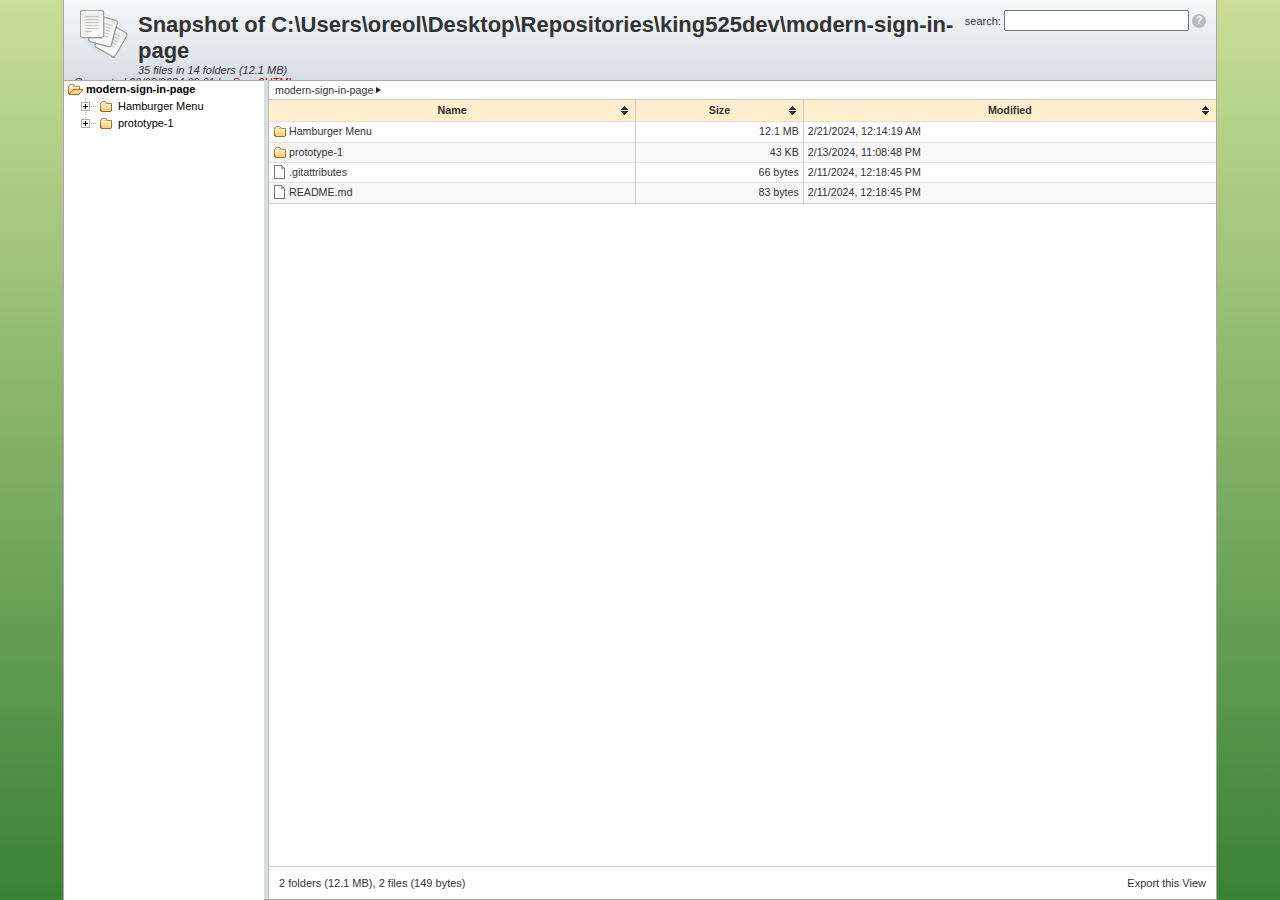
<file: index.html>
﻿<!DOCTYPE HTML>
<!-- saved from url=(0016)http://localhost -->
<!-- This file was generated by Snap2HTML 2.14 at 23/08/2024 02:01. See http://www.rlvision.com for more information -->
<html>
<head>

	<meta http-equiv="content-type" content="text/html; charset=utf-8">
	<meta http-equiv="X-UA-Compatible" content="IE=10,IE=9,IE=8">

	<title>modern-sign-in-page</title>
	
	<style type="text/css">

		html, body {
			height:100%;
			margin: 0;
			padding: 0;
		}

		html > body {
			font-size: 16px; 
			font-size: 68.75%;
		} /* Reset Base Font Size */

		body {
			font-family: Verdana, helvetica, arial, sans-serif;
			font-size: 68.75%;
			background: #0072AF;
			color: #333;

			background-image: rgb(201,222,150);
			background-image: -moz-linear-gradient(top, rgb(201,222,150) 0%, rgb(138,182,107) 44%, rgb(57,130,53) 100%);
			background-image: -webkit-gradient(linear, left top, left bottom, color-stop(0%,rgb(201,222,150)), color-stop(44%,rgb(138,182,107)), color-stop(100%,rgb(57,130,53)));
			background-image: -webkit-linear-gradient(top, rgb(201,222,150) 0%,rgb(138,182,107) 44%,rgb(57,130,53) 100%);
			background-image: -o-linear-gradient(top, rgb(201,222,150) 0%,rgb(138,182,107) 44%,rgb(57,130,53) 100%);
			background-image: -ms-linear-gradient(top, rgb(201,222,150) 0%,rgb(138,182,107) 44%,rgb(57,130,53) 100%);
			filter: progid:DXImageTransform.Microsoft.gradient( startColorstr='#c9de96', endColorstr='#398235',GradientType=0 );
			background-image: linear-gradient(top, rgb(201,222,150) 0%,rgb(138,182,107) 44%,rgb(57,130,53) 100%);
		}

		h1 {
			font-family: 'trebuchet ms', verdana, arial;
			padding: 10px;
			padding-top:12px;
			padding-bottom:0px;
			margin: 0;
		}

		a img {
			border: none;
		}


		.loading {
			background:#fff;
			border: 1px solid #aaa;
			margin-left: auto;
			margin-right: auto;
			width: 90%;
			height:90%;
			padding-top:30px;
			text-align:center;
			font-size:120%;
		}
		.loading_info {
			font-size:80%;
			font-style: italic;
		}

		/* --- Top header --- */

		.app_header {
			height:80px;
			max-width: 1440px;
			background-color:#eee;
			margin-left: auto;
			margin-right: auto;

			border-left: 1px solid #aaa;
			border-right: 1px solid #aaa;

			background-image: rgb(246,248,249);
			background-image: -moz-linear-gradient(top, rgb(246,248,249) 0%, rgb(215,222,227) 99%);
			background-image: -webkit-gradient(linear, left top, left bottom, color-stop(0%,rgb(246,248,249)), color-stop(99%,rgb(215,222,227)));
			background-image: -webkit-linear-gradient(top, rgb(246,248,249) 0%,rgb(215,222,227) 99%);
			background-image: -o-linear-gradient(top, rgb(246,248,249) 0%,rgb(215,222,227) 99%);
			background-image: -ms-linear-gradient(top, rgb(246,248,249) 0%,rgb(215,222,227) 99%);
			filter: progid:DXImageTransform.Microsoft.gradient( startColorstr='#f6f8f9', endColorstr='#d7dee3',GradientType=0 );
			background-image: linear-gradient(top, rgb(246,248,249) 0%,rgb(215,222,227) 99%);
		}
		@media screen and (min-width : 1024px) {
			.app_header {
				width: 90%;
			}
		}

		.app_header a {
			color: #900;
		}
		.app_header_icon {
			/* Icon from https://commons.wikimedia.org/wiki/File:Gnome-emblem-documents.svg (GPL) */
			background: url([data-uri])
			no-repeat;

			margin:10px;
			margin-left:16px;
			float:left;
			width:48px;
			height:48px;
		}
		.app_header_search {
			float:right;
			padding:10px;
		}
		.app_header_search_help {
			display: inline-block;
			background-color: #bbb;
			color: white;
			width: 14px;
			height: 14px;
			border-radius: 50%;
			text-align: center;
			font-weight: bold;
			position: relative;
			top: -1px;
			cursor: pointer;
		}
		.app_header_stats {
			padding: 10px;
			padding-top:0px;
			font-style: italic;
		}

		/* --- Main areas --- */

		.content {
			max-width: 1440px;
			display:none;
			padding:0px;
			margin-left: auto;
			margin-right: auto;
			background: white;
			border: none;
			border-left: 1px solid #aaa;
			border-right: 1px solid #aaa;
			border-bottom: 1px solid #aaa;
		}
		@media screen and (min-width : 1024px) {
			.content {
				width: 90%;
			}
		}

		.treeview {
			position:relative;
			height: 100%;
			width:29%;
			float:left;
			overflow:auto;
			border-top: 1px solid #aaa;
		}
		.treeview_bold {
			font-weight: bold;
		}

		.list_container {
			position:relative;
			height: 100%;
			overflow: auto;
			border-top: 1px solid #aaa;
		}

		.list_files {
			overflow: auto;
			position: relative;
		}

		.search_indicator {
			position: absolute;
			left: 0px;
			right: 0px;
			top: 0px;
			bottom: 0px;
			background-color: white;
			opacity: 0.7;
			text-align: center;
			padding-top: 100px;
			font-size: 18px;
			display: none;
			z-index: 99;
		}

		/* --- Splitter --- */

		.vsplitbar {
			width: 4px;
			background: #d7dee3;
			border-right: 1px solid #bbb;
		}

		/* --- File Table --- */

		#files.tablesorter {
			font-family:arial;
			background-color: #cdcdcd;
			font-size: 8pt;
			line-height: 1.25em;
			width: 100%;
			text-align: left;
			border-spacing: 0px;
			border-bottom: 1px solid #ccc;
		}
		#files.tablesorter thead tr th, #files.tablesorter tfoot tr th {
			background: #ffefcc;
			border-left: 1px solid #ccc;
			border-right: 1px solid #ccc;
			padding: 4px;
			border-left: 0px;
		}
		#files.tablesorter thead tr .header {
			background-image: url([data-uri]);
			background-repeat: no-repeat;
			background-position: center right;
			cursor: pointer;
			text-align: center;
		}
		#files.tablesorter tbody td {
			vertical-align: top;
			background-color: #fff;
			border-bottom: none;
			border-left: none;
			border-right: 1px solid #ccc;
			border-top: 1px solid #e0e0e0;
			padding: 3px 4px 3px 4px;
		}

		#files.tablesorter:not(.has-parent-folder) tbody tr:nth-child(even) td {
			background-color: #f8f8f8;
		}
		#files.tablesorter.has-parent-folder tbody tr:nth-child(odd) td {
			background-color: #f8f8f8;
		}
		
		#files.tablesorter tbody tr:hover td,
		#files.tablesorter tbody tr:nth-child(even):hover td {
			background-color: #E4F0F9;
		}
		
		#files.tablesorter thead tr .headerSortUp {
			background-image: url([data-uri]);
		}
		#files.tablesorter thead tr .headerSortDown {
			/*background-image: url(tree_tablesorter_desc.gif);*/
			background-image: url([data-uri]);
		}
		#files.tablesorter thead tr .headerSortDown, #files.tablesorter thead tr .headerSortUp {
			background-color: #FFD283;
		}

		#files.tablesorter th:last-of-type,
		#files.tablesorter td:last-of-type {
			border-right:0px;
		}

		span.file, span.file_folder {
			background: url([data-uri])
						no-repeat
						left center;
			padding-left:16px;
			padding-bottom:1px;
			padding-top:1px;
		}

		span.file_folder {
			background: url([data-uri])
						no-repeat
						left center;
		}

		span.file a, span.file_folder a {
			text-decoration: none;
			color: #333;
		}

		span.file a:hover, span.file_folder a:hover {
			text-decoration: underline;
			color: #900;
		}

		td.size {
			text-align: right;
			white-space: nowrap;
		}
		
		td.date {
			white-space: nowrap;
		}


		/* make room for [..] */
		#files.tablesorter.has-parent-folder th {
			border-bottom: 1px solid #ccc;
		}

		#files.tablesorter.has-parent-folder tbody tr:first-child td {
			border-top: 20px solid white;
		}
		#parent_folder {
			position: absolute;
			top: 24px;
			left: 4px;
		}
		#parent_folder_border {
			background-color: #e0e0e0;
			height: 1px;
			position: absolute;
			width: 100%;
			top: 42px;
		}


		/* --- Breadcrumb --- */

		.list_header {
			background: #fff;
			font-family: arial;
			font-size: 8pt;
			border: 0px;
			border-bottom: 1px solid #CCC;
			padding:3px;
			padding-left: 6px;
		}

		.list_header span {
			background-color: white;
		}

		.list_header a {
			text-decoration: none;
			color: #333;
		}
		.list_header a:hover {
			text-decoration: underline;
			color: #900;
		}
		
		.path_divider {
			display:inline-block;
			margin-left: 3px;
			margin-right: 2px;
			margin-bottom: 1px;
			width: 0px;
			height: 0px;
			border-style: solid;
			border-width: 3px 0 3px 5px;
			border-color: transparent transparent transparent #222;
		}

		/* --- Listview footer --- */

		.list_footer {
			padding: 10px;
			border-top: 1px solid #ccc;
		}
		
		.list_footer_open_export {
			float: right;
		}
		.list_footer_open_export:hover {
			text-decoration: underline;
			color: #900;
			cursor: pointer;
		}
		
		/* --- CSV LightBox --- */
		
		.export_lightbox {
			z-index: 1000;
			background-color: rgba(0,0,0,0.75);
			position: absolute;
			top: 0;
			left: 0;
			right: 0;
			bottom: 0;
			text-align: center;
			font-size: 13px;
			display: none;
		}
		.export_content {
			text-align: left;
			background-color: white;
			padding: 20px;
			padding-top: 5px;
			width: calc(100% - 40px);
			max-width: 800px;
			height: 240px;
			margin-left: auto;
			margin-right: auto;
			position: relative;
		}
		.export_options {
			line-height: 2em;
		}
		.export_options input {
			position: relative;
			top: 2px;
			left: 2px;
		}
		.export_options label {
			margin-right: 0.5em;
			padding-left: 0.5em;
		}
		.export_text {
			width: 100%;
			height: calc(100% - 5.25em);	/* two .export_options => 4em + save link*/
		}
		.export_close:link, .export_close:visited {
			float: right;
			text-decoration: none;
			color: black;
		}
		.export_close:hover, .export_close:active {
			text-decoration: underline;
		}	

		#export_checkbox_csv + label {
			margin-right: 1em;
		}


		.export_save {
			text-align: center;
			margin-top: 0.25em;
		}
		.export_save a:link, .export_save a:visited {
			color: black;
			text-decoration: none;
		}
		.export_save a:hover {
			text-decoration: underline;
		}

		.export_chevron {
			box-sizing: border-box;
			position: relative;
			display: inline-block;
			width: 18px;
			height: 16px
		}
		.export_chevron::after,
		.export_chevron::before {
			content: "";
			display: block;
			box-sizing: border-box;
			position: absolute;
			width: 8px;
			height: 8px;
			border-bottom: 2px solid;
			border-right: 2px solid;
			transform: rotate(45deg);
			left: 7px;
			top: 3px
		}
		.export_chevron::after {
			top: 8px
		}

		#export_tip {
			color: #eee;
			position: absolute;
			bottom: 13px;
			right: 20px;
			font-size: 11px;
		}



		/* --- DynaTree --- */
		
		ul.dynatree-container
		{
			white-space: nowrap;
			padding: 0px;
			margin: 0; /* issue 201 */
			background-color: white;
			border: 0px dotted gray;
			overflow: auto;
			height: 100%; /* issue 263 */
		}

		ul.dynatree-container ul
		{
			padding: 0 0 0 16px;
			margin: 0;
		}

		ul.dynatree-container li
		{
			list-style-image: none;
			list-style-position: outside;
			list-style-type: none;
			-moz-background-clip:border;
			-moz-background-inline-policy: continuous;
			-moz-background-origin: padding;
			background-attachment: scroll;
			background-color: transparent;
			background-repeat: repeat-y;
			/* vline.gif */
			background-image:url([data-uri]);
			background-position: 0 0;
			margin: 0;
			padding: 1px 0 0 0;
		}
		ul.dynatree-container li.dynatree-lastsib
		{
			background-image: none;
		}
		ul.dynatree-no-connector > li
		{
			background-image: none;
		}
		.ui-dynatree-disabled ul.dynatree-container
		{
			opacity: 0.5;
			background-color: silver;
		}
		span.dynatree-empty,
		span.dynatree-vline,
		span.dynatree-connector,
		span.dynatree-expander,
		span.dynatree-icon,
		span.dynatree-checkbox,
		span.dynatree-radio,
		span.dynatree-drag-helper-img,
		#dynatree-drop-marker
		{
			width: 16px;
			height: 16px;
			display: inline-block; /* Required to make a span sizeable */
			vertical-align: top;
			background-repeat: no-repeat;
			background-position: left;
			/* icons.gif */
			background-image:url([data-uri]);
			background-position: 0 0;
		}
		ul.dynatree-container img
		{
			width: 16px;
			height: 16px;
			margin-left: 3px;
			vertical-align: top;
			border-style: none;
		}
		span.dynatree-connector
		{
			background-position: -16px -64px;
		}
		span.dynatree-expander
		{
			background-position: 0px -80px;
			cursor: pointer;
		}
		.dynatree-exp-cl span.dynatree-expander /* Collapsed, not delayed, last sibling */
		{
			background-position: 0px -96px;
		}
		.dynatree-exp-cd span.dynatree-expander /* Collapsed, delayed, not last sibling */
		{
			background-position: -64px -80px;
		}
		.dynatree-exp-cdl span.dynatree-expander /* Collapsed, delayed, last sibling */
		{
			background-position: -64px -96px;
		}
		.dynatree-exp-e span.dynatree-expander,  /* Expanded, not delayed, not last sibling */
		.dynatree-exp-ed span.dynatree-expander  /* Expanded, delayed, not last sibling */
		{
			background-position: -32px -80px;
		}
		.dynatree-exp-el span.dynatree-expander,  /* Expanded, not delayed, last sibling */
		.dynatree-exp-edl span.dynatree-expander  /* Expanded, delayed, last sibling */
		{
			background-position: -32px -96px;
		}
		.dynatree-loading span.dynatree-expander  /* 'Loading' status overrides all others */
		{
			background-position: 0 0;
			/*background-image: url("loading.gif");*/
		}
		span.dynatree-icon /* Default icon */
		{
			margin-left: 3px;
			background-position: 0px 0px;
		}
		.dynatree-ico-cf span.dynatree-icon  /* Collapsed Folder */
		{
			/*background-position: 0px -16px;*/
			background: url([data-uri])
		}
		.dynatree-ico-ef span.dynatree-icon  /* Expanded Folder */
		{
			/*background-position: -64px -16px;*/
			background:url([data-uri]);
		}
		span.dynatree-node
		{
			/*	display: -moz-inline-box; /* issue 133, 165, 172, 192. removed for issue 221*/
			/*	-moz-box-align: start; /* issue 221 */
			/*  display: inline-block; /* Required to make a span sizeable */
		}
		ul.dynatree-container a
		{
			color: black; /* inherit doesn't work on IE */
			text-decoration: none;
			vertical-align: top;
			margin: 0px;
			/*margin-left: 3px;*/
			border: 1px solid transparent;
			/*	outline: 0; /* @ Firefox, prevent dotted border after click */
		}
		ul.dynatree-container a:hover
		{
			/*	text-decoration: underline; */
			background-color: #E9EDEF;
			border: 1px solid #aaa;
		}
		span.dynatree-node a
		{
			/*font-size: 10pt; /* required for IE, quirks mode */
			display: inline-block; /* Better alignment, when title contains <br> */
			padding-left: 2px;
			padding-right: 3px; /* Otherwise italic font will be outside bounds */
		}
		span.dynatree-folder a
		{
		}
		ul.dynatree-container a:focus,
		span.dynatree-focused a:link  /* @IE */
		{
		}
		span.dynatree-has-children a
		{
		}
		span.dynatree-expanded a
		{
		}
		span.dynatree-selected a
		{
		}
		span.dynatree-active a
		{
			font-weight: bold;
			/*background-color: #3169C6 !important;
			color: white !important; /* @ IE6 */
		}

	</style>
		
	<script type="text/javascript">
		/* --- jQuery 1.6.2: http://jquery.com/ --- */
		(function(a,b){function cv(a){return f.isWindow(a)?a:a.nodeType===9?a.defaultView||a.parentWindow:!1}function cs(a){if(!cg[a]){var b=c.body,d=f("<"+a+">").appendTo(b),e=d.css("display");d.remove();if(e==="none"||e===""){ch||(ch=c.createElement("iframe"),ch.frameBorder=ch.width=ch.height=0),b.appendChild(ch);if(!ci||!ch.createElement)ci=(ch.contentWindow||ch.contentDocument).document,ci.write((c.compatMode==="CSS1Compat"?"<!doctype html>":"")+"<html><body>"),ci.close();d=ci.createElement(a),ci.body.appendChild(d),e=f.css(d,"display"),b.removeChild(ch)}cg[a]=e}return cg[a]}function cr(a,b){var c={};f.each(cm.concat.apply([],cm.slice(0,b)),function(){c[this]=a});return c}function cq(){cn=b}function cp(){setTimeout(cq,0);return cn=f.now()}function cf(){try{return new a.ActiveXObject("Microsoft.XMLHTTP")}catch(b){}}function ce(){try{return new a.XMLHttpRequest}catch(b){}}function b$(a,c){a.dataFilter&&(c=a.dataFilter(c,a.dataType));var d=a.dataTypes,e={},g,h,i=d.length,j,k=d[0],l,m,n,o,p;for(g=1;g<i;g++){if(g===1)for(h in a.converters)typeof h=="string"&&(e[h.toLowerCase()]=a.converters[h]);l=k,k=d[g];if(k==="*")k=l;else if(l!=="*"&&l!==k){m=l+" "+k,n=e[m]||e["* "+k];if(!n){p=b;for(o in e){j=o.split(" ");if(j[0]===l||j[0]==="*"){p=e[j[1]+" "+k];if(p){o=e[o],o===!0?n=p:p===!0&&(n=o);break}}}}!n&&!p&&f.error("No conversion from "+m.replace(" "," to ")),n!==!0&&(c=n?n(c):p(o(c)))}}return c}function bZ(a,c,d){var e=a.contents,f=a.dataTypes,g=a.responseFields,h,i,j,k;for(i in g)i in d&&(c[g[i]]=d[i]);while(f[0]==="*")f.shift(),h===b&&(h=a.mimeType||c.getResponseHeader("content-type"));if(h)for(i in e)if(e[i]&&e[i].test(h)){f.unshift(i);break}if(f[0]in d)j=f[0];else{for(i in d){if(!f[0]||a.converters[i+" "+f[0]]){j=i;break}k||(k=i)}j=j||k}if(j){j!==f[0]&&f.unshift(j);return d[j]}}function bY(a,b,c,d){if(f.isArray(b))f.each(b,function(b,e){c||bC.test(a)?d(a,e):bY(a+"["+(typeof e=="object"||f.isArray(e)?b:"")+"]",e,c,d)});else if(!c&&b!=null&&typeof b=="object")for(var e in b)bY(a+"["+e+"]",b[e],c,d);else d(a,b)}function bX(a,c,d,e,f,g){f=f||c.dataTypes[0],g=g||{},g[f]=!0;var h=a[f],i=0,j=h?h.length:0,k=a===bR,l;for(;i<j&&(k||!l);i++)l=h[i](c,d,e),typeof l=="string"&&(!k||g[l]?l=b:(c.dataTypes.unshift(l),l=bX(a,c,d,e,l,g)));(k||!l)&&!g["*"]&&(l=bX(a,c,d,e,"*",g));return l}function bW(a){return function(b,c){typeof b!="string"&&(c=b,b="*");if(f.isFunction(c)){var d=b.toLowerCase().split(bN),e=0,g=d.length,h,i,j;for(;e<g;e++)h=d[e],j=/^\+/.test(h),j&&(h=h.substr(1)||"*"),i=a[h]=a[h]||[],i[j?"unshift":"push"](c)}}}function bA(a,b,c){var d=b==="width"?a.offsetWidth:a.offsetHeight,e=b==="width"?bv:bw;if(d>0){c!=="border"&&f.each(e,function(){c||(d-=parseFloat(f.css(a,"padding"+this))||0),c==="margin"?d+=parseFloat(f.css(a,c+this))||0:d-=parseFloat(f.css(a,"border"+this+"Width"))||0});return d+"px"}d=bx(a,b,b);if(d<0||d==null)d=a.style[b]||0;d=parseFloat(d)||0,c&&f.each(e,function(){d+=parseFloat(f.css(a,"padding"+this))||0,c!=="padding"&&(d+=parseFloat(f.css(a,"border"+this+"Width"))||0),c==="margin"&&(d+=parseFloat(f.css(a,c+this))||0)});return d+"px"}function bm(a,b){b.src?f.ajax({url:b.src,async:!1,dataType:"script"}):f.globalEval((b.text||b.textContent||b.innerHTML||"").replace(be,"/*$0*/")),b.parentNode&&b.parentNode.removeChild(b)}function bl(a){f.nodeName(a,"input")?bk(a):"getElementsByTagName"in a&&f.grep(a.getElementsByTagName("input"),bk)}function bk(a){if(a.type==="checkbox"||a.type==="radio")a.defaultChecked=a.checked}function bj(a){return"getElementsByTagName"in a?a.getElementsByTagName("*"):"querySelectorAll"in a?a.querySelectorAll("*"):[]}function bi(a,b){var c;if(b.nodeType===1){b.clearAttributes&&b.clearAttributes(),b.mergeAttributes&&b.mergeAttributes(a),c=b.nodeName.toLowerCase();if(c==="object")b.outerHTML=a.outerHTML;else if(c!=="input"||a.type!=="checkbox"&&a.type!=="radio"){if(c==="option")b.selected=a.defaultSelected;else if(c==="input"||c==="textarea")b.defaultValue=a.defaultValue}else a.checked&&(b.defaultChecked=b.checked=a.checked),b.value!==a.value&&(b.value=a.value);b.removeAttribute(f.expando)}}function bh(a,b){if(b.nodeType===1&&!!f.hasData(a)){var c=f.expando,d=f.data(a),e=f.data(b,d);if(d=d[c]){var g=d.events;e=e[c]=f.extend({},d);if(g){delete e.handle,e.events={};for(var h in g)for(var i=0,j=g[h].length;i<j;i++)f.event.add(b,h+(g[h][i].namespace?".":"")+g[h][i].namespace,g[h][i],g[h][i].data)}}}}function bg(a,b){return f.nodeName(a,"table")?a.getElementsByTagName("tbody")[0]||a.appendChild(a.ownerDocument.createElement("tbody")):a}function W(a,b,c){b=b||0;if(f.isFunction(b))return f.grep(a,function(a,d){var e=!!b.call(a,d,a);return e===c});if(b.nodeType)return f.grep(a,function(a,d){return a===b===c});if(typeof b=="string"){var d=f.grep(a,function(a){return a.nodeType===1});if(R.test(b))return f.filter(b,d,!c);b=f.filter(b,d)}return f.grep(a,function(a,d){return f.inArray(a,b)>=0===c})}function V(a){return!a||!a.parentNode||a.parentNode.nodeType===11}function N(a,b){return(a&&a!=="*"?a+".":"")+b.replace(z,"`").replace(A,"&")}function M(a){var b,c,d,e,g,h,i,j,k,l,m,n,o,p=[],q=[],r=f._data(this,"events");if(!(a.liveFired===this||!r||!r.live||a.target.disabled||a.button&&a.type==="click")){a.namespace&&(n=new RegExp("(^|\\.)"+a.namespace.split(".").join("\\.(?:.*\\.)?")+"(\\.|$)")),a.liveFired=this;var s=r.live.slice(0);for(i=0;i<s.length;i++)g=s[i],g.origType.replace(x,"")===a.type?q.push(g.selector):s.splice(i--,1);e=f(a.target).closest(q,a.currentTarget);for(j=0,k=e.length;j<k;j++){m=e[j];for(i=0;i<s.length;i++){g=s[i];if(m.selector===g.selector&&(!n||n.test(g.namespace))&&!m.elem.disabled){h=m.elem,d=null;if(g.preType==="mouseenter"||g.preType==="mouseleave")a.type=g.preType,d=f(a.relatedTarget).closest(g.selector)[0],d&&f.contains(h,d)&&(d=h);(!d||d!==h)&&p.push({elem:h,handleObj:g,level:m.level})}}}for(j=0,k=p.length;j<k;j++){e=p[j];if(c&&e.level>c)break;a.currentTarget=e.elem,a.data=e.handleObj.data,a.handleObj=e.handleObj,o=e.handleObj.origHandler.apply(e.elem,arguments);if(o===!1||a.isPropagationStopped()){c=e.level,o===!1&&(b=!1);if(a.isImmediatePropagationStopped())break}}return b}}function K(a,c,d){var e=f.extend({},d[0]);e.type=a,e.originalEvent={},e.liveFired=b,f.event.handle.call(c,e),e.isDefaultPrevented()&&d[0].preventDefault()}function E(){return!0}function D(){return!1}function m(a,c,d){var e=c+"defer",g=c+"queue",h=c+"mark",i=f.data(a,e,b,!0);i&&(d==="queue"||!f.data(a,g,b,!0))&&(d==="mark"||!f.data(a,h,b,!0))&&setTimeout(function(){!f.data(a,g,b,!0)&&!f.data(a,h,b,!0)&&(f.removeData(a,e,!0),i.resolve())},0)}function l(a){for(var b in a)if(b!=="toJSON")return!1;return!0}function k(a,c,d){if(d===b&&a.nodeType===1){var e="data-"+c.replace(j,"$1-$2").toLowerCase();d=a.getAttribute(e);if(typeof d=="string"){try{d=d==="true"?!0:d==="false"?!1:d==="null"?null:f.isNaN(d)?i.test(d)?f.parseJSON(d):d:parseFloat(d)}catch(g){}f.data(a,c,d)}else d=b}return d}var c=a.document,d=a.navigator,e=a.location,f=function(){function J(){if(!e.isReady){try{c.documentElement.doScroll("left")}catch(a){setTimeout(J,1);return}e.ready()}}var e=function(a,b){return new e.fn.init(a,b,h)},f=a.jQuery,g=a.$,h,i=/^(?:[^<]*(<[\w\W]+>)[^>]*$|#([\w\-]*)$)/,j=/\S/,k=/^\s+/,l=/\s+$/,m=/\d/,n=/^<(\w+)\s*\/?>(?:<\/\1>)?$/,o=/^[\],:{}\s]*$/,p=/\\(?:["\\\/bfnrt]|u[0-9a-fA-F]{4})/g,q=/"[^"\\\n\r]*"|true|false|null|-?\d+(?:\.\d*)?(?:[eE][+\-]?\d+)?/g,r=/(?:^|:|,)(?:\s*\[)+/g,s=/(webkit)[ \/]([\w.]+)/,t=/(opera)(?:.*version)?[ \/]([\w.]+)/,u=/(msie) ([\w.]+)/,v=/(mozilla)(?:.*? rv:([\w.]+))?/,w=/-([a-z])/ig,x=function(a,b){return b.toUpperCase()},y=d.userAgent,z,A,B,C=Object.prototype.toString,D=Object.prototype.hasOwnProperty,E=Array.prototype.push,F=Array.prototype.slice,G=String.prototype.trim,H=Array.prototype.indexOf,I={};e.fn=e.prototype={constructor:e,init:function(a,d,f){var g,h,j,k;if(!a)return this;if(a.nodeType){this.context=this[0]=a,this.length=1;return this}if(a==="body"&&!d&&c.body){this.context=c,this[0]=c.body,this.selector=a,this.length=1;return this}if(typeof a=="string"){a.charAt(0)!=="<"||a.charAt(a.length-1)!==">"||a.length<3?g=i.exec(a):g=[null,a,null];if(g&&(g[1]||!d)){if(g[1]){d=d instanceof e?d[0]:d,k=d?d.ownerDocument||d:c,j=n.exec(a),j?e.isPlainObject(d)?(a=[c.createElement(j[1])],e.fn.attr.call(a,d,!0)):a=[k.createElement(j[1])]:(j=e.buildFragment([g[1]],[k]),a=(j.cacheable?e.clone(j.fragment):j.fragment).childNodes);return e.merge(this,a)}h=c.getElementById(g[2]);if(h&&h.parentNode){if(h.id!==g[2])return f.find(a);this.length=1,this[0]=h}this.context=c,this.selector=a;return this}return!d||d.jquery?(d||f).find(a):this.constructor(d).find(a)}if(e.isFunction(a))return f.ready(a);a.selector!==b&&(this.selector=a.selector,this.context=a.context);return e.makeArray(a,this)},selector:"",jquery:"1.6.2",length:0,size:function(){return this.length},toArray:function(){return F.call(this,0)},get:function(a){return a==null?this.toArray():a<0?this[this.length+a]:this[a]},pushStack:function(a,b,c){var d=this.constructor();e.isArray(a)?E.apply(d,a):e.merge(d,a),d.prevObject=this,d.context=this.context,b==="find"?d.selector=this.selector+(this.selector?" ":"")+c:b&&(d.selector=this.selector+"."+b+"("+c+")");return d},each:function(a,b){return e.each(this,a,b)},ready:function(a){e.bindReady(),A.done(a);return this},eq:function(a){return a===-1?this.slice(a):this.slice(a,+a+1)},first:function(){return this.eq(0)},last:function(){return this.eq(-1)},slice:function(){return this.pushStack(F.apply(this,arguments),"slice",F.call(arguments).join(","))},map:function(a){return this.pushStack(e.map(this,function(b,c){return a.call(b,c,b)}))},end:function(){return this.prevObject||this.constructor(null)},push:E,sort:[].sort,splice:[].splice},e.fn.init.prototype=e.fn,e.extend=e.fn.extend=function(){var a,c,d,f,g,h,i=arguments[0]||{},j=1,k=arguments.length,l=!1;typeof i=="boolean"&&(l=i,i=arguments[1]||{},j=2),typeof i!="object"&&!e.isFunction(i)&&(i={}),k===j&&(i=this,--j);for(;j<k;j++)if((a=arguments[j])!=null)for(c in a){d=i[c],f=a[c];if(i===f)continue;l&&f&&(e.isPlainObject(f)||(g=e.isArray(f)))?(g?(g=!1,h=d&&e.isArray(d)?d:[]):h=d&&e.isPlainObject(d)?d:{},i[c]=e.extend(l,h,f)):f!==b&&(i[c]=f)}return i},e.extend({noConflict:function(b){a.$===e&&(a.$=g),b&&a.jQuery===e&&(a.jQuery=f);return e},isReady:!1,readyWait:1,holdReady:function(a){a?e.readyWait++:e.ready(!0)},ready:function(a){if(a===!0&&!--e.readyWait||a!==!0&&!e.isReady){if(!c.body)return setTimeout(e.ready,1);e.isReady=!0;if(a!==!0&&--e.readyWait>0)return;A.resolveWith(c,[e]),e.fn.trigger&&e(c).trigger("ready").unbind("ready")}},bindReady:function(){if(!A){A=e._Deferred();if(c.readyState==="complete")return setTimeout(e.ready,1);if(c.addEventListener)c.addEventListener("DOMContentLoaded",B,!1),a.addEventListener("load",e.ready,!1);else if(c.attachEvent){c.attachEvent("onreadystatechange",B),a.attachEvent("onload",e.ready);var b=!1;try{b=a.frameElement==null}catch(d){}c.documentElement.doScroll&&b&&J()}}},isFunction:function(a){return e.type(a)==="function"},isArray:Array.isArray||function(a){return e.type(a)==="array"},isWindow:function(a){return a&&typeof a=="object"&&"setInterval"in a},isNaN:function(a){return a==null||!m.test(a)||isNaN(a)},type:function(a){return a==null?String(a):I[C.call(a)]||"object"},isPlainObject:function(a){if(!a||e.type(a)!=="object"||a.nodeType||e.isWindow(a))return!1;if(a.constructor&&!D.call(a,"constructor")&&!D.call(a.constructor.prototype,"isPrototypeOf"))return!1;var c;for(c in a);return c===b||D.call(a,c)},isEmptyObject:function(a){for(var b in a)return!1;return!0},error:function(a){throw a},parseJSON:function(b){if(typeof b!="string"||!b)return null;b=e.trim(b);if(a.JSON&&a.JSON.parse)return a.JSON.parse(b);if(o.test(b.replace(p,"@").replace(q,"]").replace(r,"")))return(new Function("return "+b))();e.error("Invalid JSON: "+b)},parseXML:function(b,c,d){a.DOMParser?(d=new DOMParser,c=d.parseFromString(b,"text/xml")):(c=new ActiveXObject("Microsoft.XMLDOM"),c.async="false",c.loadXML(b)),d=c.documentElement,(!d||!d.nodeName||d.nodeName==="parsererror")&&e.error("Invalid XML: "+b);return c},noop:function(){},globalEval:function(b){b&&j.test(b)&&(a.execScript||function(b){a.eval.call(a,b)})(b)},camelCase:function(a){return a.replace(w,x)},nodeName:function(a,b){return a.nodeName&&a.nodeName.toUpperCase()===b.toUpperCase()},each:function(a,c,d){var f,g=0,h=a.length,i=h===b||e.isFunction(a);if(d){if(i){for(f in a)if(c.apply(a[f],d)===!1)break}else for(;g<h;)if(c.apply(a[g++],d)===!1)break}else if(i){for(f in a)if(c.call(a[f],f,a[f])===!1)break}else for(;g<h;)if(c.call(a[g],g,a[g++])===!1)break;return a},trim:G?function(a){return a==null?"":G.call(a)}:function(a){return a==null?"":(a+"").replace(k,"").replace(l,"")},makeArray:function(a,b){var c=b||[];if(a!=null){var d=e.type(a);a.length==null||d==="string"||d==="function"||d==="regexp"||e.isWindow(a)?E.call(c,a):e.merge(c,a)}return c},inArray:function(a,b){if(H)return H.call(b,a);for(var c=0,d=b.length;c<d;c++)if(b[c]===a)return c;return-1},merge:function(a,c){var d=a.length,e=0;if(typeof c.length=="number")for(var f=c.length;e<f;e++)a[d++]=c[e];else while(c[e]!==b)a[d++]=c[e++];a.length=d;return a},grep:function(a,b,c){var d=[],e;c=!!c;for(var f=0,g=a.length;f<g;f++)e=!!b(a[f],f),c!==e&&d.push(a[f]);return d},map:function(a,c,d){var f,g,h=[],i=0,j=a.length,k=a instanceof e||j!==b&&typeof j=="number"&&(j>0&&a[0]&&a[j-1]||j===0||e.isArray(a));if(k)for(;i<j;i++)f=c(a[i],i,d),f!=null&&(h[h.length]=f);else for(g in a)f=c(a[g],g,d),f!=null&&(h[h.length]=f);return h.concat.apply([],h)},guid:1,proxy:function(a,c){if(typeof c=="string"){var d=a[c];c=a,a=d}if(!e.isFunction(a))return b;var f=F.call(arguments,2),g=function(){return a.apply(c,f.concat(F.call(arguments)))};g.guid=a.guid=a.guid||g.guid||e.guid++;return g},access:function(a,c,d,f,g,h){var i=a.length;if(typeof c=="object"){for(var j in c)e.access(a,j,c[j],f,g,d);return a}if(d!==b){f=!h&&f&&e.isFunction(d);for(var k=0;k<i;k++)g(a[k],c,f?d.call(a[k],k,g(a[k],c)):d,h);return a}return i?g(a[0],c):b},now:function(){return(new Date).getTime()},uaMatch:function(a){a=a.toLowerCase();var b=s.exec(a)||t.exec(a)||u.exec(a)||a.indexOf("compatible")<0&&v.exec(a)||[];return{browser:b[1]||"",version:b[2]||"0"}},sub:function(){function a(b,c){return new a.fn.init(b,c)}e.extend(!0,a,this),a.superclass=this,a.fn=a.prototype=this(),a.fn.constructor=a,a.sub=this.sub,a.fn.init=function(d,f){f&&f instanceof e&&!(f instanceof a)&&(f=a(f));return e.fn.init.call(this,d,f,b)},a.fn.init.prototype=a.fn;var b=a(c);return a},browser:{}}),e.each("Boolean Number String Function Array Date RegExp Object".split(" "),function(a,b){I["[object "+b+"]"]=b.toLowerCase()}),z=e.uaMatch(y),z.browser&&(e.browser[z.browser]=!0,e.browser.version=z.version),e.browser.webkit&&(e.browser.safari=!0),j.test(" ")&&(k=/^[\s\xA0]+/,l=/[\s\xA0]+$/),h=e(c),c.addEventListener?B=function(){c.removeEventListener("DOMContentLoaded",B,!1),e.ready()}:c.attachEvent&&(B=function(){c.readyState==="complete"&&(c.detachEvent("onreadystatechange",B),e.ready())});return e}(),g="done fail isResolved isRejected promise then always pipe".split(" "),h=[].slice;f.extend({_Deferred:function(){var a=[],b,c,d,e={done:function(){if(!d){var c=arguments,g,h,i,j,k;b&&(k=b,b=0);for(g=0,h=c.length;g<h;g++)i=c[g],j=f.type(i),j==="array"?e.done.apply(e,i):j==="function"&&a.push(i);k&&e.resolveWith(k[0],k[1])}return this},resolveWith:function(e,f){if(!d&&!b&&!c){f=f||[],c=1;try{while(a[0])a.shift().apply(e,f)}finally{b=[e,f],c=0}}return this},resolve:function(){e.resolveWith(this,arguments);return this},isResolved:function(){return!!c||!!b},cancel:function(){d=1,a=[];return this}};return e},Deferred:function(a){var b=f._Deferred(),c=f._Deferred(),d;f.extend(b,{then:function(a,c){b.done(a).fail(c);return this},always:function(){return b.done.apply(b,arguments).fail.apply(this,arguments)},fail:c.done,rejectWith:c.resolveWith,reject:c.resolve,isRejected:c.isResolved,pipe:function(a,c){return f.Deferred(function(d){f.each({done:[a,"resolve"],fail:[c,"reject"]},function(a,c){var e=c[0],g=c[1],h;f.isFunction(e)?b[a](function(){h=e.apply(this,arguments),h&&f.isFunction(h.promise)?h.promise().then(d.resolve,d.reject):d[g](h)}):b[a](d[g])})}).promise()},promise:function(a){if(a==null){if(d)return d;d=a={}}var c=g.length;while(c--)a[g[c]]=b[g[c]];return a}}),b.done(c.cancel).fail(b.cancel),delete b.cancel,a&&a.call(b,b);return b},when:function(a){function i(a){return function(c){b[a]=arguments.length>1?h.call(arguments,0):c,--e||g.resolveWith(g,h.call(b,0))}}var b=arguments,c=0,d=b.length,e=d,g=d<=1&&a&&f.isFunction(a.promise)?a:f.Deferred();if(d>1){for(;c<d;c++)b[c]&&f.isFunction(b[c].promise)?b[c].promise().then(i(c),g.reject):--e;e||g.resolveWith(g,b)}else g!==a&&g.resolveWith(g,d?[a]:[]);return g.promise()}}),f.support=function(){var a=c.createElement("div"),b=c.documentElement,d,e,g,h,i,j,k,l,m,n,o,p,q,r,s,t,u;a.setAttribute("className","t"),a.innerHTML="   <link/><table></table><a href='/a' style='top:1px;float:left;opacity:.55;'>a</a><input type='checkbox'/>",d=a.getElementsByTagName("*"),e=a.getElementsByTagName("a")[0];if(!d||!d.length||!e)return{};g=c.createElement("select"),h=g.appendChild(c.createElement("option")),i=a.getElementsByTagName("input")[0],k={leadingWhitespace:a.firstChild.nodeType===3,tbody:!a.getElementsByTagName("tbody").length,htmlSerialize:!!a.getElementsByTagName("link").length,style:/top/.test(e.getAttribute("style")),hrefNormalized:e.getAttribute("href")==="/a",opacity:/^0.55$/.test(e.style.opacity),cssFloat:!!e.style.cssFloat,checkOn:i.value==="on",optSelected:h.selected,getSetAttribute:a.className!=="t",submitBubbles:!0,changeBubbles:!0,focusinBubbles:!1,deleteExpando:!0,noCloneEvent:!0,inlineBlockNeedsLayout:!1,shrinkWrapBlocks:!1,reliableMarginRight:!0},i.checked=!0,k.noCloneChecked=i.cloneNode(!0).checked,g.disabled=!0,k.optDisabled=!h.disabled;try{delete a.test}catch(v){k.deleteExpando=!1}!a.addEventListener&&a.attachEvent&&a.fireEvent&&(a.attachEvent("onclick",function(){k.noCloneEvent=!1}),a.cloneNode(!0).fireEvent("onclick")),i=c.createElement("input"),i.value="t",i.setAttribute("type","radio"),k.radioValue=i.value==="t",i.setAttribute("checked","checked"),a.appendChild(i),l=c.createDocumentFragment(),l.appendChild(a.firstChild),k.checkClone=l.cloneNode(!0).cloneNode(!0).lastChild.checked,a.innerHTML="",a.style.width=a.style.paddingLeft="1px",m=c.getElementsByTagName("body")[0],o=c.createElement(m?"div":"body"),p={visibility:"hidden",width:0,height:0,border:0,margin:0},m&&f.extend(p,{position:"absolute",left:-1e3,top:-1e3});for(t in p)o.style[t]=p[t];o.appendChild(a),n=m||b,n.insertBefore(o,n.firstChild),k.appendChecked=i.checked,k.boxModel=a.offsetWidth===2,"zoom"in a.style&&(a.style.display="inline",a.style.zoom=1,k.inlineBlockNeedsLayout=a.offsetWidth===2,a.style.display="",a.innerHTML="<div style='width:4px;'></div>",k.shrinkWrapBlocks=a.offsetWidth!==2),a.innerHTML="<table><tr><td style='padding:0;border:0;display:none'></td><td>t</td></tr></table>",q=a.getElementsByTagName("td"),u=q[0].offsetHeight===0,q[0].style.display="",q[1].style.display="none",k.reliableHiddenOffsets=u&&q[0].offsetHeight===0,a.innerHTML="",c.defaultView&&c.defaultView.getComputedStyle&&(j=c.createElement("div"),j.style.width="0",j.style.marginRight="0",a.appendChild(j),k.reliableMarginRight=(parseInt((c.defaultView.getComputedStyle(j,null)||{marginRight:0}).marginRight,10)||0)===0),o.innerHTML="",n.removeChild(o);if(a.attachEvent)for(t in{submit:1,change:1,focusin:1})s="on"+t,u=s in a,u||(a.setAttribute(s,"return;"),u=typeof a[s]=="function"),k[t+"Bubbles"]=u;o=l=g=h=m=j=a=i=null;return k}(),f.boxModel=f.support.boxModel;var i=/^(?:\{.*\}|\[.*\])$/,j=/([a-z])([A-Z])/g;f.extend({cache:{},uuid:0,expando:"jQuery"+(f.fn.jquery+Math.random()).replace(/\D/g,""),noData:{embed:!0,object:"clsid:D27CDB6E-AE6D-11cf-96B8-444553540000",applet:!0},hasData:function(a){a=a.nodeType?f.cache[a[f.expando]]:a[f.expando];return!!a&&!l(a)},data:function(a,c,d,e){if(!!f.acceptData(a)){var g=f.expando,h=typeof c=="string",i,j=a.nodeType,k=j?f.cache:a,l=j?a[f.expando]:a[f.expando]&&f.expando;if((!l||e&&l&&!k[l][g])&&h&&d===b)return;l||(j?a[f.expando]=l=++f.uuid:l=f.expando),k[l]||(k[l]={},j||(k[l].toJSON=f.noop));if(typeof c=="object"||typeof c=="function")e?k[l][g]=f.extend(k[l][g],c):k[l]=f.extend(k[l],c);i=k[l],e&&(i[g]||(i[g]={}),i=i[g]),d!==b&&(i[f.camelCase(c)]=d);if(c==="events"&&!i[c])return i[g]&&i[g].events;return h?i[f.camelCase(c)]||i[c]:i}},removeData:function(b,c,d){if(!!f.acceptData(b)){var e=f.expando,g=b.nodeType,h=g?f.cache:b,i=g?b[f.expando]:f.expando;if(!h[i])return;if(c){var j=d?h[i][e]:h[i];if(j){delete j[c];if(!l(j))return}}if(d){delete h[i][e];if(!l(h[i]))return}var k=h[i][e];f.support.deleteExpando||h!=a?delete h[i]:h[i]=null,k?(h[i]={},g||(h[i].toJSON=f.noop),h[i][e]=k):g&&(f.support.deleteExpando?delete b[f.expando]:b.removeAttribute?b.removeAttribute(f.expando):b[f.expando]=null)}},_data:function(a,b,c){return f.data(a,b,c,!0)},acceptData:function(a){if(a.nodeName){var b=f.noData[a.nodeName.toLowerCase()];if(b)return b!==!0&&a.getAttribute("classid")===b}return!0}}),f.fn.extend({data:function(a,c){var d=null;if(typeof a=="undefined"){if(this.length){d=f.data(this[0]);if(this[0].nodeType===1){var e=this[0].attributes,g;for(var h=0,i=e.length;h<i;h++)g=e[h].name,g.indexOf("data-")===0&&(g=f.camelCase(g.substring(5)),k(this[0],g,d[g]))}}return d}if(typeof a=="object")return this.each(function(){f.data(this,a)});var j=a.split(".");j[1]=j[1]?"."+j[1]:"";if(c===b){d=this.triggerHandler("getData"+j[1]+"!",[j[0]]),d===b&&this.length&&(d=f.data(this[0],a),d=k(this[0],a,d));return d===b&&j[1]?this.data(j[0]):d}return this.each(function(){var b=f(this),d=[j[0],c];b.triggerHandler("setData"+j[1]+"!",d),f.data(this,a,c),b.triggerHandler("changeData"+j[1]+"!",d)})},removeData:function(a){return this.each(function(){f.removeData(this,a)})}}),f.extend({_mark:function(a,c){a&&(c=(c||"fx")+"mark",f.data(a,c,(f.data(a,c,b,!0)||0)+1,!0))},_unmark:function(a,c,d){a!==!0&&(d=c,c=a,a=!1);if(c){d=d||"fx";var e=d+"mark",g=a?0:(f.data(c,e,b,!0)||1)-1;g?f.data(c,e,g,!0):(f.removeData(c,e,!0),m(c,d,"mark"))}},queue:function(a,c,d){if(a){c=(c||"fx")+"queue";var e=f.data(a,c,b,!0);d&&(!e||f.isArray(d)?e=f.data(a,c,f.makeArray(d),!0):e.push(d));return e||[]}},dequeue:function(a,b){b=b||"fx";var c=f.queue(a,b),d=c.shift(),e;d==="inprogress"&&(d=c.shift()),d&&(b==="fx"&&c.unshift("inprogress"),d.call(a,function(){f.dequeue(a,b)})),c.length||(f.removeData(a,b+"queue",!0),m(a,b,"queue"))}}),f.fn.extend({queue:function(a,c){typeof a!="string"&&(c=a,a="fx");if(c===b)return f.queue(this[0],a);return this.each(function(){var b=f.queue(this,a,c);a==="fx"&&b[0]!=="inprogress"&&f.dequeue(this,a)})},dequeue:function(a){return this.each(function(){f.dequeue(this,a)})},delay:function(a,b){a=f.fx?f.fx.speeds[a]||a:a,b=b||"fx";return this.queue(b,function(){var c=this;setTimeout(function(){f.dequeue(c,b)},a)})},clearQueue:function(a){return this.queue(a||"fx",[])},promise:function(a,c){function m(){--h||d.resolveWith(e,[e])}typeof a!="string"&&(c=a,a=b),a=a||"fx";var d=f.Deferred(),e=this,g=e.length,h=1,i=a+"defer",j=a+"queue",k=a+"mark",l;while(g--)if(l=f.data(e[g],i,b,!0)||(f.data(e[g],j,b,!0)||f.data(e[g],k,b,!0))&&f.data(e[g],i,f._Deferred(),!0))h++,l.done(m);m();return d.promise()}});var n=/[\n\t\r]/g,o=/\s+/,p=/\r/g,q=/^(?:button|input)$/i,r=/^(?:button|input|object|select|textarea)$/i,s=/^a(?:rea)?$/i,t=/^(?:autofocus|autoplay|async|checked|controls|defer|disabled|hidden|loop|multiple|open|readonly|required|scoped|selected)$/i,u=/\:|^on/,v,w;f.fn.extend({attr:function(a,b){return f.access(this,a,b,!0,f.attr)},removeAttr:function(a){return this.each(function(){f.removeAttr(this,a)})},prop:function(a,b){return f.access(this,a,b,!0,f.prop)},removeProp:function(a){a=f.propFix[a]||a;return this.each(function(){try{this[a]=b,delete this[a]}catch(c){}})},addClass:function(a){var b,c,d,e,g,h,i;if(f.isFunction(a))return this.each(function(b){f(this).addClass(a.call(this,b,this.className))});if(a&&typeof a=="string"){b=a.split(o);for(c=0,d=this.length;c<d;c++){e=this[c];if(e.nodeType===1)if(!e.className&&b.length===1)e.className=a;else{g=" "+e.className+" ";for(h=0,i=b.length;h<i;h++)~g.indexOf(" "+b[h]+" ")||(g+=b[h]+" ");e.className=f.trim(g)}}}return this},removeClass:function(a){var c,d,e,g,h,i,j;if(f.isFunction(a))return this.each(function(b){f(this).removeClass(a.call(this,b,this.className))});if(a&&typeof a=="string"||a===b){c=(a||"").split(o);for(d=0,e=this.length;d<e;d++){g=this[d];if(g.nodeType===1&&g.className)if(a){h=(" "+g.className+" ").replace(n," ");for(i=0,j=c.length;i<j;i++)h=h.replace(" "+c[i]+" "," ");g.className=f.trim(h)}else g.className=""}}return this},toggleClass:function(a,b){var c=typeof a,d=typeof b=="boolean";if(f.isFunction(a))return this.each(function(c){f(this).toggleClass(a.call(this,c,this.className,b),b)});return this.each(function(){if(c==="string"){var e,g=0,h=f(this),i=b,j=a.split(o);while(e=j[g++])i=d?i:!h.hasClass(e),h[i?"addClass":"removeClass"](e)}else if(c==="undefined"||c==="boolean")this.className&&f._data(this,"__className__",this.className),this.className=this.className||a===!1?"":f._data(this,"__className__")||""})},hasClass:function(a){var b=" "+a+" ";for(var c=0,d=this.length;c<d;c++)if((" "+this[c].className+" ").replace(n," ").indexOf(b)>-1)return!0;return!1},val:function(a){var c,d,e=this[0];if(!arguments.length){if(e){c=f.valHooks[e.nodeName.toLowerCase()]||f.valHooks[e.type];if(c&&"get"in c&&(d=c.get(e,"value"))!==b)return d;d=e.value;return typeof d=="string"?d.replace(p,""):d==null?"":d}return b}var g=f.isFunction(a);return this.each(function(d){var e=f(this),h;if(this.nodeType===1){g?h=a.call(this,d,e.val()):h=a,h==null?h="":typeof h=="number"?h+="":f.isArray(h)&&(h=f.map(h,function(a){return a==null?"":a+""})),c=f.valHooks[this.nodeName.toLowerCase()]||f.valHooks[this.type];if(!c||!("set"in c)||c.set(this,h,"value")===b)this.value=h}})}}),f.extend({valHooks:{option:{get:function(a){var b=a.attributes.value;return!b||b.specified?a.value:a.text}},select:{get:function(a){var b,c=a.selectedIndex,d=[],e=a.options,g=a.type==="select-one";if(c<0)return null;for(var h=g?c:0,i=g?c+1:e.length;h<i;h++){var j=e[h];if(j.selected&&(f.support.optDisabled?!j.disabled:j.getAttribute("disabled")===null)&&(!j.parentNode.disabled||!f.nodeName(j.parentNode,"optgroup"))){b=f(j).val();if(g)return b;d.push(b)}}if(g&&!d.length&&e.length)return f(e[c]).val();return d},set:function(a,b){var c=f.makeArray(b);f(a).find("option").each(function(){this.selected=f.inArray(f(this).val(),c)>=0}),c.length||(a.selectedIndex=-1);return c}}},attrFn:{val:!0,css:!0,html:!0,text:!0,data:!0,width:!0,height:!0,offset:!0},attrFix:{tabindex:"tabIndex"},attr:function(a,c,d,e){var g=a.nodeType;if(!a||g===3||g===8||g===2)return b;if(e&&c in f.attrFn)return f(a)[c](d);if(!("getAttribute"in a))return f.prop(a,c,d);var h,i,j=g!==1||!f.isXMLDoc(a);j&&(c=f.attrFix[c]||c,i=f.attrHooks[c],i||(t.test(c)?i=w:v&&c!=="className"&&(f.nodeName(a,"form")||u.test(c))&&(i=v)));if(d!==b){if(d===null){f.removeAttr(a,c);return b}if(i&&"set"in i&&j&&(h=i.set(a,d,c))!==b)return h;a.setAttribute(c,""+d);return d}if(i&&"get"in i&&j&&(h=i.get(a,c))!==null)return h;h=a.getAttribute(c);return h===null?b:h},removeAttr:function(a,b){var c;a.nodeType===1&&(b=f.attrFix[b]||b,f.support.getSetAttribute?a.removeAttribute(b):(f.attr(a,b,""),a.removeAttributeNode(a.getAttributeNode(b))),t.test(b)&&(c=f.propFix[b]||b)in a&&(a[c]=!1))},attrHooks:{type:{set:function(a,b){if(q.test(a.nodeName)&&a.parentNode)f.error("type property can't be changed");else if(!f.support.radioValue&&b==="radio"&&f.nodeName(a,"input")){var c=a.value;a.setAttribute("type",b),c&&(a.value=c);return b}}},tabIndex:{get:function(a){var c=a.getAttributeNode("tabIndex");return c&&c.specified?parseInt(c.value,10):r.test(a.nodeName)||s.test(a.nodeName)&&a.href?0:b}},value:{get:function(a,b){if(v&&f.nodeName(a,"button"))return v.get(a,b);return b in a?a.value:null},set:function(a,b,c){if(v&&f.nodeName(a,"button"))return v.set(a,b,c);a.value=b}}},propFix:{tabindex:"tabIndex",readonly:"readOnly","for":"htmlFor","class":"className",maxlength:"maxLength",cellspacing:"cellSpacing",cellpadding:"cellPadding",rowspan:"rowSpan",colspan:"colSpan",usemap:"useMap",frameborder:"frameBorder",contenteditable:"contentEditable"},prop:function(a,c,d){var e=a.nodeType;if(!a||e===3||e===8||e===2)return b;var g,h,i=e!==1||!f.isXMLDoc(a);i&&(c=f.propFix[c]||c,h=f.propHooks[c]);return d!==b?h&&"set"in h&&(g=h.set(a,d,c))!==b?g:a[c]=d:h&&"get"in h&&(g=h.get(a,c))!==b?g:a[c]},propHooks:{}}),w={get:function(a,c){return f.prop(a,c)?c.toLowerCase():b},set:function(a,b,c){var d;b===!1?f.removeAttr(a,c):(d=f.propFix[c]||c,d in a&&(a[d]=!0),a.setAttribute(c,c.toLowerCase()));return c}},f.support.getSetAttribute||(f.attrFix=f.propFix,v=f.attrHooks.name=f.attrHooks.title=f.valHooks.button={get:function(a,c){var d;d=a.getAttributeNode(c);return d&&d.nodeValue!==""?d.nodeValue:b},set:function(a,b,c){var d=a.getAttributeNode(c);if(d){d.nodeValue=b;return b}}},f.each(["width","height"],function(a,b){f.attrHooks[b]=f.extend(f.attrHooks[b],{set:function(a,c){if(c===""){a.setAttribute(b,"auto");return c}}})})),f.support.hrefNormalized||f.each(["href","src","width","height"],function(a,c){f.attrHooks[c]=f.extend(f.attrHooks[c],{get:function(a){var d=a.getAttribute(c,2);return d===null?b:d}})}),f.support.style||(f.attrHooks.style={get:function(a){return a.style.cssText.toLowerCase()||b},set:function(a,b){return a.style.cssText=""+b}}),f.support.optSelected||(f.propHooks.selected=f.extend(f.propHooks.selected,{get:function(a){var b=a.parentNode;b&&(b.selectedIndex,b.parentNode&&b.parentNode.selectedIndex)}})),f.support.checkOn||f.each(["radio","checkbox"],function(){f.valHooks[this]={get:function(a){return a.getAttribute("value")===null?"on":a.value}}}),f.each(["radio","checkbox"],function(){f.valHooks[this]=f.extend(f.valHooks[this],{set:function(a,b){if(f.isArray(b))return a.checked=f.inArray(f(a).val(),b)>=0}})});var x=/\.(.*)$/,y=/^(?:textarea|input|select)$/i,z=/\./g,A=/ /g,B=/[^\w\s.|`]/g,C=function(a){return a.replace(B,"\\$&")};f.event={add:function(a,c,d,e){if(a.nodeType!==3&&a.nodeType!==8){if(d===!1)d=D;else if(!d)return;var g,h;d.handler&&(g=d,d=g.handler),d.guid||(d.guid=f.guid++);var i=f._data(a);if(!i)return;var j=i.events,k=i.handle;j||(i.events=j={}),k||(i.handle=k=function(a){return typeof f!="undefined"&&(!a||f.event.triggered!==a.type)?f.event.handle.apply(k.elem,arguments):b}),k.elem=a,c=c.split(" ");var l,m=0,n;while(l=c[m++]){h=g?f.extend({},g):{handler:d,data:e},l.indexOf(".")>-1?(n=l.split("."),l=n.shift(),h.namespace=n.slice(0).sort().join(".")):(n=[],h.namespace=""),h.type=l,h.guid||(h.guid=d.guid);var o=j[l],p=f.event.special[l]||{};if(!o){o=j[l]=[];if(!p.setup||p.setup.call(a,e,n,k)===!1)a.addEventListener?a.addEventListener(l,k,!1):a.attachEvent&&a.attachEvent("on"+l,k)}p.add&&(p.add.call(a,h),h.handler.guid||(h.handler.guid=d.guid)),o.push(h),f.event.global[l]=!0}a=null}},global:{},remove:function(a,c,d,e){if(a.nodeType!==3&&a.nodeType!==8){d===!1&&(d=D);var g,h,i,j,k=0,l,m,n,o,p,q,r,s=f.hasData(a)&&f._data(a),t=s&&s.events;if(!s||!t)return;c&&c.type&&(d=c.handler,c=c.type);if(!c||typeof c=="string"&&c.charAt(0)==="."){c=c||"";for(h in t)f.event.remove(a,h+c);return}c=c.split(" ");while(h=c[k++]){r=h,q=null,l=h.indexOf(".")<0,m=[],l||(m=h.split("."),h=m.shift(),n=new RegExp("(^|\\.)"+f.map(m.slice(0).sort(),C).join("\\.(?:.*\\.)?")+"(\\.|$)")),p=t[h];if(!p)continue;if(!d){for(j=0;j<p.length;j++){q=p[j];if(l||n.test(q.namespace))f.event.remove(a,r,q.handler,j),p.splice(j--,1)}continue}o=f.event.special[h]||{};for(j=e||0;j<p.length;j++){q=p[j];if(d.guid===q.guid){if(l||n.test(q.namespace))e==null&&p.splice(j--,1),o.remove&&o.remove.call(a,q);if(e!=null)break}}if(p.length===0||e!=null&&p.length===1)(!o.teardown||o.teardown.call(a,m)===!1)&&f.removeEvent(a,h,s.handle),g=null,delete t[h]}if(f.isEmptyObject(t)){var u=s.handle;u&&(u.elem=null),delete s.events,delete s.handle,f.isEmptyObject(s)&&f.removeData(a,b,!0)}}},customEvent:{getData:!0,setData:!0,changeData:!0},trigger:function(c,d,e,g){var h=c.type||c,i=[],j;h.indexOf("!")>=0&&(h=h.slice(0,-1),j=!0),h.indexOf(".")>=0&&(i=h.split("."),h=i.
		shift(),i.sort());if(!!e&&!f.event.customEvent[h]||!!f.event.global[h]){c=typeof c=="object"?c[f.expando]?c:new f.Event(h,c):new f.Event(h),c.type=h,c.exclusive=j,c.namespace=i.join("."),c.namespace_re=new RegExp("(^|\\.)"+i.join("\\.(?:.*\\.)?")+"(\\.|$)");if(g||!e)c.preventDefault(),c.stopPropagation();if(!e){f.each(f.cache,function(){var a=f.expando,b=this[a];b&&b.events&&b.events[h]&&f.event.trigger(c,d,b.handle.elem)});return}if(e.nodeType===3||e.nodeType===8)return;c.result=b,c.target=e,d=d!=null?f.makeArray(d):[],d.unshift(c);var k=e,l=h.indexOf(":")<0?"on"+h:"";do{var m=f._data(k,"handle");c.currentTarget=k,m&&m.apply(k,d),l&&f.acceptData(k)&&k[l]&&k[l].apply(k,d)===!1&&(c.result=!1,c.preventDefault()),k=k.parentNode||k.ownerDocument||k===c.target.ownerDocument&&a}while(k&&!c.isPropagationStopped());if(!c.isDefaultPrevented()){var n,o=f.event.special[h]||{};if((!o._default||o._default.call(e.ownerDocument,c)===!1)&&(h!=="click"||!f.nodeName(e,"a"))&&f.acceptData(e)){try{l&&e[h]&&(n=e[l],n&&(e[l]=null),f.event.triggered=h,e[h]())}catch(p){}n&&(e[l]=n),f.event.triggered=b}}return c.result}},handle:function(c){c=f.event.fix(c||a.event);var d=((f._data(this,"events")||{})[c.type]||[]).slice(0),e=!c.exclusive&&!c.namespace,g=Array.prototype.slice.call(arguments,0);g[0]=c,c.currentTarget=this;for(var h=0,i=d.length;h<i;h++){var j=d[h];if(e||c.namespace_re.test(j.namespace)){c.handler=j.handler,c.data=j.data,c.handleObj=j;var k=j.handler.apply(this,g);k!==b&&(c.result=k,k===!1&&(c.preventDefault(),c.stopPropagation()));if(c.isImmediatePropagationStopped())break}}return c.result},props:"altKey attrChange attrName bubbles button cancelable charCode clientX clientY ctrlKey currentTarget data detail eventPhase fromElement handler keyCode layerX layerY metaKey newValue offsetX offsetY pageX pageY prevValue relatedNode relatedTarget screenX screenY shiftKey srcElement target toElement view wheelDelta which".split(" "),fix:function(a){if(a[f.expando])return a;var d=a;a=f.Event(d);for(var e=this.props.length,g;e;)g=this.props[--e],a[g]=d[g];a.target||(a.target=a.srcElement||c),a.target.nodeType===3&&(a.target=a.target.parentNode),!a.relatedTarget&&a.fromElement&&(a.relatedTarget=a.fromElement===a.target?a.toElement:a.fromElement);if(a.pageX==null&&a.clientX!=null){var h=a.target.ownerDocument||c,i=h.documentElement,j=h.body;a.pageX=a.clientX+(i&&i.scrollLeft||j&&j.scrollLeft||0)-(i&&i.clientLeft||j&&j.clientLeft||0),a.pageY=a.clientY+(i&&i.scrollTop||j&&j.scrollTop||0)-(i&&i.clientTop||j&&j.clientTop||0)}a.which==null&&(a.charCode!=null||a.keyCode!=null)&&(a.which=a.charCode!=null?a.charCode:a.keyCode),!a.metaKey&&a.ctrlKey&&(a.metaKey=a.ctrlKey),!a.which&&a.button!==b&&(a.which=a.button&1?1:a.button&2?3:a.button&4?2:0);return a},guid:1e8,proxy:f.proxy,special:{ready:{setup:f.bindReady,teardown:f.noop},live:{add:function(a){f.event.add(this,N(a.origType,a.selector),f.extend({},a,{handler:M,guid:a.handler.guid}))},remove:function(a){f.event.remove(this,N(a.origType,a.selector),a)}},beforeunload:{setup:function(a,b,c){f.isWindow(this)&&(this.onbeforeunload=c)},teardown:function(a,b){this.onbeforeunload===b&&(this.onbeforeunload=null)}}}},f.removeEvent=c.removeEventListener?function(a,b,c){a.removeEventListener&&a.removeEventListener(b,c,!1)}:function(a,b,c){a.detachEvent&&a.detachEvent("on"+b,c)},f.Event=function(a,b){if(!this.preventDefault)return new f.Event(a,b);a&&a.type?(this.originalEvent=a,this.type=a.type,this.isDefaultPrevented=a.defaultPrevented||a.returnValue===!1||a.getPreventDefault&&a.getPreventDefault()?E:D):this.type=a,b&&f.extend(this,b),this.timeStamp=f.now(),this[f.expando]=!0},f.Event.prototype={preventDefault:function(){this.isDefaultPrevented=E;var a=this.originalEvent;!a||(a.preventDefault?a.preventDefault():a.returnValue=!1)},stopPropagation:function(){this.isPropagationStopped=E;var a=this.originalEvent;!a||(a.stopPropagation&&a.stopPropagation(),a.cancelBubble=!0)},stopImmediatePropagation:function(){this.isImmediatePropagationStopped=E,this.stopPropagation()},isDefaultPrevented:D,isPropagationStopped:D,isImmediatePropagationStopped:D};var F=function(a){var b=a.relatedTarget,c=!1,d=a.type;a.type=a.data,b!==this&&(b&&(c=f.contains(this,b)),c||(f.event.handle.apply(this,arguments),a.type=d))},G=function(a){a.type=a.data,f.event.handle.apply(this,arguments)};f.each({mouseenter:"mouseover",mouseleave:"mouseout"},function(a,b){f.event.special[a]={setup:function(c){f.event.add(this,b,c&&c.selector?G:F,a)},teardown:function(a){f.event.remove(this,b,a&&a.selector?G:F)}}}),f.support.submitBubbles||(f.event.special.submit={setup:function(a,b){if(!f.nodeName(this,"form"))f.event.add(this,"click.specialSubmit",function(a){var b=a.target,c=b.type;(c==="submit"||c==="image")&&f(b).closest("form").length&&K("submit",this,arguments)}),f.event.add(this,"keypress.specialSubmit",function(a){var b=a.target,c=b.type;(c==="text"||c==="password")&&f(b).closest("form").length&&a.keyCode===13&&K("submit",this,arguments)});else return!1},teardown:function(a){f.event.remove(this,".specialSubmit")}});if(!f.support.changeBubbles){var H,I=function(a){var b=a.type,c=a.value;b==="radio"||b==="checkbox"?c=a.checked:b==="select-multiple"?c=a.selectedIndex>-1?f.map(a.options,function(a){return a.selected}).join("-"):"":f.nodeName(a,"select")&&(c=a.selectedIndex);return c},J=function(c){var d=c.target,e,g;if(!!y.test(d.nodeName)&&!d.readOnly){e=f._data(d,"_change_data"),g=I(d),(c.type!=="focusout"||d.type!=="radio")&&f._data(d,"_change_data",g);if(e===b||g===e)return;if(e!=null||g)c.type="change",c.liveFired=b,f.event.trigger(c,arguments[1],d)}};f.event.special.change={filters:{focusout:J,beforedeactivate:J,click:function(a){var b=a.target,c=f.nodeName(b,"input")?b.type:"";(c==="radio"||c==="checkbox"||f.nodeName(b,"select"))&&J.call(this,a)},keydown:function(a){var b=a.target,c=f.nodeName(b,"input")?b.type:"";(a.keyCode===13&&!f.nodeName(b,"textarea")||a.keyCode===32&&(c==="checkbox"||c==="radio")||c==="select-multiple")&&J.call(this,a)},beforeactivate:function(a){var b=a.target;f._data(b,"_change_data",I(b))}},setup:function(a,b){if(this.type==="file")return!1;for(var c in H)f.event.add(this,c+".specialChange",H[c]);return y.test(this.nodeName)},teardown:function(a){f.event.remove(this,".specialChange");return y.test(this.nodeName)}},H=f.event.special.change.filters,H.focus=H.beforeactivate}f.support.focusinBubbles||f.each({focus:"focusin",blur:"focusout"},function(a,b){function e(a){var c=f.event.fix(a);c.type=b,c.originalEvent={},f.event.trigger(c,null,c.target),c.isDefaultPrevented()&&a.preventDefault()}var d=0;f.event.special[b]={setup:function(){d++===0&&c.addEventListener(a,e,!0)},teardown:function(){--d===0&&c.removeEventListener(a,e,!0)}}}),f.each(["bind","one"],function(a,c){f.fn[c]=function(a,d,e){var g;if(typeof a=="object"){for(var h in a)this[c](h,d,a[h],e);return this}if(arguments.length===2||d===!1)e=d,d=b;c==="one"?(g=function(a){f(this).unbind(a,g);return e.apply(this,arguments)},g.guid=e.guid||f.guid++):g=e;if(a==="unload"&&c!=="one")this.one(a,d,e);else for(var i=0,j=this.length;i<j;i++)f.event.add(this[i],a,g,d);return this}}),f.fn.extend({unbind:function(a,b){if(typeof a=="object"&&!a.preventDefault)for(var c in a)this.unbind(c,a[c]);else for(var d=0,e=this.length;d<e;d++)f.event.remove(this[d],a,b);return this},delegate:function(a,b,c,d){return this.live(b,c,d,a)},undelegate:function(a,b,c){return arguments.length===0?this.unbind("live"):this.die(b,null,c,a)},trigger:function(a,b){return this.each(function(){f.event.trigger(a,b,this)})},triggerHandler:function(a,b){if(this[0])return f.event.trigger(a,b,this[0],!0)},toggle:function(a){var b=arguments,c=a.guid||f.guid++,d=0,e=function(c){var e=(f.data(this,"lastToggle"+a.guid)||0)%d;f.data(this,"lastToggle"+a.guid,e+1),c.preventDefault();return b[e].apply(this,arguments)||!1};e.guid=c;while(d<b.length)b[d++].guid=c;return this.click(e)},hover:function(a,b){return this.mouseenter(a).mouseleave(b||a)}});var L={focus:"focusin",blur:"focusout",mouseenter:"mouseover",mouseleave:"mouseout"};f.each(["live","die"],function(a,c){f.fn[c]=function(a,d,e,g){var h,i=0,j,k,l,m=g||this.selector,n=g?this:f(this.context);if(typeof a=="object"&&!a.preventDefault){for(var o in a)n[c](o,d,a[o],m);return this}if(c==="die"&&!a&&g&&g.charAt(0)==="."){n.unbind(g);return this}if(d===!1||f.isFunction(d))e=d||D,d=b;a=(a||"").split(" ");while((h=a[i++])!=null){j=x.exec(h),k="",j&&(k=j[0],h=h.replace(x,""));if(h==="hover"){a.push("mouseenter"+k,"mouseleave"+k);continue}l=h,L[h]?(a.push(L[h]+k),h=h+k):h=(L[h]||h)+k;if(c==="live")for(var p=0,q=n.length;p<q;p++)f.event.add(n[p],"live."+N(h,m),{data:d,selector:m,handler:e,origType:h,origHandler:e,preType:l});else n.unbind("live."+N(h,m),e)}return this}}),f.each("blur focus focusin focusout load resize scroll unload click dblclick mousedown mouseup mousemove mouseover mouseout mouseenter mouseleave change select submit keydown keypress keyup error".split(" "),function(a,b){f.fn[b]=function(a,c){c==null&&(c=a,a=null);return arguments.length>0?this.bind(b,a,c):this.trigger(b)},f.attrFn&&(f.attrFn[b]=!0)}),function(){function u(a,b,c,d,e,f){for(var g=0,h=d.length;g<h;g++){var i=d[g];if(i){var j=!1;i=i[a];while(i){if(i.sizcache===c){j=d[i.sizset];break}if(i.nodeType===1){f||(i.sizcache=c,i.sizset=g);if(typeof b!="string"){if(i===b){j=!0;break}}else if(k.filter(b,[i]).length>0){j=i;break}}i=i[a]}d[g]=j}}}function t(a,b,c,d,e,f){for(var g=0,h=d.length;g<h;g++){var i=d[g];if(i){var j=!1;i=i[a];while(i){if(i.sizcache===c){j=d[i.sizset];break}i.nodeType===1&&!f&&(i.sizcache=c,i.sizset=g);if(i.nodeName.toLowerCase()===b){j=i;break}i=i[a]}d[g]=j}}}var a=/((?:\((?:\([^()]+\)|[^()]+)+\)|\[(?:\[[^\[\]]*\]|['"][^'"]*['"]|[^\[\]'"]+)+\]|\\.|[^ >+~,(\[\\]+)+|[>+~])(\s*,\s*)?((?:.|\r|\n)*)/g,d=0,e=Object.prototype.toString,g=!1,h=!0,i=/\\/g,j=/\W/;[0,0].sort(function(){h=!1;return 0});var k=function(b,d,f,g){f=f||[],d=d||c;var h=d;if(d.nodeType!==1&&d.nodeType!==9)return[];if(!b||typeof b!="string")return f;var i,j,n,o,q,r,s,t,u=!0,w=k.isXML(d),x=[],y=b;do{a.exec(""),i=a.exec(y);if(i){y=i[3],x.push(i[1]);if(i[2]){o=i[3];break}}}while(i);if(x.length>1&&m.exec(b))if(x.length===2&&l.relative[x[0]])j=v(x[0]+x[1],d);else{j=l.relative[x[0]]?[d]:k(x.shift(),d);while(x.length)b=x.shift(),l.relative[b]&&(b+=x.shift()),j=v(b,j)}else{!g&&x.length>1&&d.nodeType===9&&!w&&l.match.ID.test(x[0])&&!l.match.ID.test(x[x.length-1])&&(q=k.find(x.shift(),d,w),d=q.expr?k.filter(q.expr,q.set)[0]:q.set[0]);if(d){q=g?{expr:x.pop(),set:p(g)}:k.find(x.pop(),x.length===1&&(x[0]==="~"||x[0]==="+")&&d.parentNode?d.parentNode:d,w),j=q.expr?k.filter(q.expr,q.set):q.set,x.length>0?n=p(j):u=!1;while(x.length)r=x.pop(),s=r,l.relative[r]?s=x.pop():r="",s==null&&(s=d),l.relative[r](n,s,w)}else n=x=[]}n||(n=j),n||k.error(r||b);if(e.call(n)==="[object Array]")if(!u)f.push.apply(f,n);else if(d&&d.nodeType===1)for(t=0;n[t]!=null;t++)n[t]&&(n[t]===!0||n[t].nodeType===1&&k.contains(d,n[t]))&&f.push(j[t]);else for(t=0;n[t]!=null;t++)n[t]&&n[t].nodeType===1&&f.push(j[t]);else p(n,f);o&&(k(o,h,f,g),k.uniqueSort(f));return f};k.uniqueSort=function(a){if(r){g=h,a.sort(r);if(g)for(var b=1;b<a.length;b++)a[b]===a[b-1]&&a.splice(b--,1)}return a},k.matches=function(a,b){return k(a,null,null,b)},k.matchesSelector=function(a,b){return k(b,null,null,[a]).length>0},k.find=function(a,b,c){var d;if(!a)return[];for(var e=0,f=l.order.length;e<f;e++){var g,h=l.order[e];if(g=l.leftMatch[h].exec(a)){var j=g[1];g.splice(1,1);if(j.substr(j.length-1)!=="\\"){g[1]=(g[1]||"").replace(i,""),d=l.find[h](g,b,c);if(d!=null){a=a.replace(l.match[h],"");break}}}}d||(d=typeof b.getElementsByTagName!="undefined"?b.getElementsByTagName("*"):[]);return{set:d,expr:a}},k.filter=function(a,c,d,e){var f,g,h=a,i=[],j=c,m=c&&c[0]&&k.isXML(c[0]);while(a&&c.length){for(var n in l.filter)if((f=l.leftMatch[n].exec(a))!=null&&f[2]){var o,p,q=l.filter[n],r=f[1];g=!1,f.splice(1,1);if(r.substr(r.length-1)==="\\")continue;j===i&&(i=[]);if(l.preFilter[n]){f=l.preFilter[n](f,j,d,i,e,m);if(!f)g=o=!0;else if(f===!0)continue}if(f)for(var s=0;(p=j[s])!=null;s++)if(p){o=q(p,f,s,j);var t=e^!!o;d&&o!=null?t?g=!0:j[s]=!1:t&&(i.push(p),g=!0)}if(o!==b){d||(j=i),a=a.replace(l.match[n],"");if(!g)return[];break}}if(a===h)if(g==null)k.error(a);else break;h=a}return j},k.error=function(a){throw"Syntax error, unrecognized expression: "+a};var l=k.selectors={order:["ID","NAME","TAG"],match:{ID:/#((?:[\w\u00c0-\uFFFF\-]|\\.)+)/,CLASS:/\.((?:[\w\u00c0-\uFFFF\-]|\\.)+)/,NAME:/\[name=['"]*((?:[\w\u00c0-\uFFFF\-]|\\.)+)['"]*\]/,ATTR:/\[\s*((?:[\w\u00c0-\uFFFF\-]|\\.)+)\s*(?:(\S?=)\s*(?:(['"])(.*?)\3|(#?(?:[\w\u00c0-\uFFFF\-]|\\.)*)|)|)\s*\]/,TAG:/^((?:[\w\u00c0-\uFFFF\*\-]|\\.)+)/,CHILD:/:(only|nth|last|first)-child(?:\(\s*(even|odd|(?:[+\-]?\d+|(?:[+\-]?\d*)?n\s*(?:[+\-]\s*\d+)?))\s*\))?/,POS:/:(nth|eq|gt|lt|first|last|even|odd)(?:\((\d*)\))?(?=[^\-]|$)/,PSEUDO:/:((?:[\w\u00c0-\uFFFF\-]|\\.)+)(?:\((['"]?)((?:\([^\)]+\)|[^\(\)]*)+)\2\))?/},leftMatch:{},attrMap:{"class":"className","for":"htmlFor"},attrHandle:{href:function(a){return a.getAttribute("href")},type:function(a){return a.getAttribute("type")}},relative:{"+":function(a,b){var c=typeof b=="string",d=c&&!j.test(b),e=c&&!d;d&&(b=b.toLowerCase());for(var f=0,g=a.length,h;f<g;f++)if(h=a[f]){while((h=h.previousSibling)&&h.nodeType!==1);a[f]=e||h&&h.nodeName.toLowerCase()===b?h||!1:h===b}e&&k.filter(b,a,!0)},">":function(a,b){var c,d=typeof b=="string",e=0,f=a.length;if(d&&!j.test(b)){b=b.toLowerCase();for(;e<f;e++){c=a[e];if(c){var g=c.parentNode;a[e]=g.nodeName.toLowerCase()===b?g:!1}}}else{for(;e<f;e++)c=a[e],c&&(a[e]=d?c.parentNode:c.parentNode===b);d&&k.filter(b,a,!0)}},"":function(a,b,c){var e,f=d++,g=u;typeof b=="string"&&!j.test(b)&&(b=b.toLowerCase(),e=b,g=t),g("parentNode",b,f,a,e,c)},"~":function(a,b,c){var e,f=d++,g=u;typeof b=="string"&&!j.test(b)&&(b=b.toLowerCase(),e=b,g=t),g("previousSibling",b,f,a,e,c)}},find:{ID:function(a,b,c){if(typeof b.getElementById!="undefined"&&!c){var d=b.getElementById(a[1]);return d&&d.parentNode?[d]:[]}},NAME:function(a,b){if(typeof b.getElementsByName!="undefined"){var c=[],d=b.getElementsByName(a[1]);for(var e=0,f=d.length;e<f;e++)d[e].getAttribute("name")===a[1]&&c.push(d[e]);return c.length===0?null:c}},TAG:function(a,b){if(typeof b.getElementsByTagName!="undefined")return b.getElementsByTagName(a[1])}},preFilter:{CLASS:function(a,b,c,d,e,f){a=" "+a[1].replace(i,"")+" ";if(f)return a;for(var g=0,h;(h=b[g])!=null;g++)h&&(e^(h.className&&(" "+h.className+" ").replace(/[\t\n\r]/g," ").indexOf(a)>=0)?c||d.push(h):c&&(b[g]=!1));return!1},ID:function(a){return a[1].replace(i,"")},TAG:function(a,b){return a[1].replace(i,"").toLowerCase()},CHILD:function(a){if(a[1]==="nth"){a[2]||k.error(a[0]),a[2]=a[2].replace(/^\+|\s*/g,"");var b=/(-?)(\d*)(?:n([+\-]?\d*))?/.exec(a[2]==="even"&&"2n"||a[2]==="odd"&&"2n+1"||!/\D/.test(a[2])&&"0n+"+a[2]||a[2]);a[2]=b[1]+(b[2]||1)-0,a[3]=b[3]-0}else a[2]&&k.error(a[0]);a[0]=d++;return a},ATTR:function(a,b,c,d,e,f){var g=a[1]=a[1].replace(i,"");!f&&l.attrMap[g]&&(a[1]=l.attrMap[g]),a[4]=(a[4]||a[5]||"").replace(i,""),a[2]==="~="&&(a[4]=" "+a[4]+" ");return a},PSEUDO:function(b,c,d,e,f){if(b[1]==="not")if((a.exec(b[3])||"").length>1||/^\w/.test(b[3]))b[3]=k(b[3],null,null,c);else{var g=k.filter(b[3],c,d,!0^f);d||e.push.apply(e,g);return!1}else if(l.match.POS.test(b[0])||l.match.CHILD.test(b[0]))return!0;return b},POS:function(a){a.unshift(!0);return a}},filters:{enabled:function(a){return a.disabled===!1&&a.type!=="hidden"},disabled:function(a){return a.disabled===!0},checked:function(a){return a.checked===!0},selected:function(a){a.parentNode&&a.parentNode.selectedIndex;return a.selected===!0},parent:function(a){return!!a.firstChild},empty:function(a){return!a.firstChild},has:function(a,b,c){return!!k(c[3],a).length},header:function(a){return/h\d/i.test(a.nodeName)},text:function(a){var b=a.getAttribute("type"),c=a.type;return a.nodeName.toLowerCase()==="input"&&"text"===c&&(b===c||b===null)},radio:function(a){return a.nodeName.toLowerCase()==="input"&&"radio"===a.type},checkbox:function(a){return a.nodeName.toLowerCase()==="input"&&"checkbox"===a.type},file:function(a){return a.nodeName.toLowerCase()==="input"&&"file"===a.type},password:function(a){return a.nodeName.toLowerCase()==="input"&&"password"===a.type},submit:function(a){var b=a.nodeName.toLowerCase();return(b==="input"||b==="button")&&"submit"===a.type},image:function(a){return a.nodeName.toLowerCase()==="input"&&"image"===a.type},reset:function(a){var b=a.nodeName.toLowerCase();return(b==="input"||b==="button")&&"reset"===a.type},button:function(a){var b=a.nodeName.toLowerCase();return b==="input"&&"button"===a.type||b==="button"},input:function(a){return/input|select|textarea|button/i.test(a.nodeName)},focus:function(a){return a===a.ownerDocument.activeElement}},setFilters:{first:function(a,b){return b===0},last:function(a,b,c,d){return b===d.length-1},even:function(a,b){return b%2===0},odd:function(a,b){return b%2===1},lt:function(a,b,c){return b<c[3]-0},gt:function(a,b,c){return b>c[3]-0},nth:function(a,b,c){return c[3]-0===b},eq:function(a,b,c){return c[3]-0===b}},filter:{PSEUDO:function(a,b,c,d){var e=b[1],f=l.filters[e];if(f)return f(a,c,b,d);if(e==="contains")return(a.textContent||a.innerText||k.getText([a])||"").indexOf(b[3])>=0;if(e==="not"){var g=b[3];for(var h=0,i=g.length;h<i;h++)if(g[h]===a)return!1;return!0}k.error(e)},CHILD:function(a,b){var c=b[1],d=a;switch(c){case"only":case"first":while(d=d.previousSibling)if(d.nodeType===1)return!1;if(c==="first")return!0;d=a;case"last":while(d=d.nextSibling)if(d.nodeType===1)return!1;return!0;case"nth":var e=b[2],f=b[3];if(e===1&&f===0)return!0;var g=b[0],h=a.parentNode;if(h&&(h.sizcache!==g||!a.nodeIndex)){var i=0;for(d=h.firstChild;d;d=d.nextSibling)d.nodeType===1&&(d.nodeIndex=++i);h.sizcache=g}var j=a.nodeIndex-f;return e===0?j===0:j%e===0&&j/e>=0}},ID:function(a,b){return a.nodeType===1&&a.getAttribute("id")===b},TAG:function(a,b){return b==="*"&&a.nodeType===1||a.nodeName.toLowerCase()===b},CLASS:function(a,b){return(" "+(a.className||a.getAttribute("class"))+" ").indexOf(b)>-1},ATTR:function(a,b){var c=b[1],d=l.attrHandle[c]?l.attrHandle[c](a):a[c]!=null?a[c]:a.getAttribute(c),e=d+"",f=b[2],g=b[4];return d==null?f==="!=":f==="="?e===g:f==="*="?e.indexOf(g)>=0:f==="~="?(" "+e+" ").indexOf(g)>=0:g?f==="!="?e!==g:f==="^="?e.indexOf(g)===0:f==="$="?e.substr(e.length-g.length)===g:f==="|="?e===g||e.substr(0,g.length+1)===g+"-":!1:e&&d!==!1},POS:function(a,b,c,d){var e=b[2],f=l.setFilters[e];if(f)return f(a,c,b,d)}}},m=l.match.POS,n=function(a,b){return"\\"+(b-0+1)};for(var o in l.match)l.match[o]=new RegExp(l.match[o].source+/(?![^\[]*\])(?![^\(]*\))/.source),l.leftMatch[o]=new RegExp(/(^(?:.|\r|\n)*?)/.source+l.match[o].source.replace(/\\(\d+)/g,n));var p=function(a,b){a=Array.prototype.slice.call(a,0);if(b){b.push.apply(b,a);return b}return a};try{Array.prototype.slice.call(c.documentElement.childNodes,0)[0].nodeType}catch(q){p=function(a,b){var c=0,d=b||[];if(e.call(a)==="[object Array]")Array.prototype.push.apply(d,a);else if(typeof a.length=="number")for(var f=a.length;c<f;c++)d.push(a[c]);else for(;a[c];c++)d.push(a[c]);return d}}var r,s;c.documentElement.compareDocumentPosition?r=function(a,b){if(a===b){g=!0;return 0}if(!a.compareDocumentPosition||!b.compareDocumentPosition)return a.compareDocumentPosition?-1:1;return a.compareDocumentPosition(b)&4?-1:1}:(r=function(a,b){if(a===b){g=!0;return 0}if(a.sourceIndex&&b.sourceIndex)return a.sourceIndex-b.sourceIndex;var c,d,e=[],f=[],h=a.parentNode,i=b.parentNode,j=h;if(h===i)return s(a,b);if(!h)return-1;if(!i)return 1;while(j)e.unshift(j),j=j.parentNode;j=i;while(j)f.unshift(j),j=j.parentNode;c=e.length,d=f.length;for(var k=0;k<c&&k<d;k++)if(e[k]!==f[k])return s(e[k],f[k]);return k===c?s(a,f[k],-1):s(e[k],b,1)},s=function(a,b,c){if(a===b)return c;var d=a.nextSibling;while(d){if(d===b)return-1;d=d.nextSibling}return 1}),k.getText=function(a){var b="",c;for(var d=0;a[d];d++)c=a[d],c.nodeType===3||c.nodeType===4?b+=c.nodeValue:c.nodeType!==8&&(b+=k.getText(c.childNodes));return b},function(){var a=c.createElement("div"),d="script"+(new Date).getTime(),e=c.documentElement;a.innerHTML="<a name='"+d+"'/>",e.insertBefore(a,e.firstChild),c.getElementById(d)&&(l.find.ID=function(a,c,d){if(typeof c.getElementById!="undefined"&&!d){var e=c.getElementById(a[1]);return e?e.id===a[1]||typeof e.getAttributeNode!="undefined"&&e.getAttributeNode("id").nodeValue===a[1]?[e]:b:[]}},l.filter.ID=function(a,b){var c=typeof a.getAttributeNode!="undefined"&&a.getAttributeNode("id");return a.nodeType===1&&c&&c.nodeValue===b}),e.removeChild(a),e=a=null}(),function(){var a=c.createElement("div");a.appendChild(c.createComment("")),a.getElementsByTagName("*").length>0&&(l.find.TAG=function(a,b){var c=b.getElementsByTagName(a[1]);if(a[1]==="*"){var d=[];for(var e=0;c[e];e++)c[e].nodeType===1&&d.push(c[e]);c=d}return c}),a.innerHTML="<a href='#'></a>",a.firstChild&&typeof a.firstChild.getAttribute!="undefined"&&a.firstChild.getAttribute("href")!=="#"&&(l.attrHandle.href=function(a){return a.getAttribute("href",2)}),a=null}(),c.querySelectorAll&&function(){var a=k,b=c.createElement("div"),d="__sizzle__";b.innerHTML="<p class='TEST'></p>";if(!b.querySelectorAll||b.querySelectorAll(".TEST").length!==0){k=function(b,e,f,g){e=e||c;if(!g&&!k.isXML(e)){var h=/^(\w+$)|^\.([\w\-]+$)|^#([\w\-]+$)/.exec(b);if(h&&(e.nodeType===1||e.nodeType===9)){if(h[1])return p(e.getElementsByTagName(b),f);if(h[2]&&l.find.CLASS&&e.getElementsByClassName)return p(e.getElementsByClassName(h[2]),f)}if(e.nodeType===9){if(b==="body"&&e.body)return p([e.body],f);if(h&&h[3]){var i=e.getElementById(h[3]);if(!i||!i.parentNode)return p([],f);if(i.id===h[3])return p([i],f)}try{return p(e.querySelectorAll(b),f)}catch(j){}}else if(e.nodeType===1&&e.nodeName.toLowerCase()!=="object"){var m=e,n=e.getAttribute("id"),o=n||d,q=e.parentNode,r=/^\s*[+~]/.test(b);n?o=o.replace(/'/g,"\\$&"):e.setAttribute("id",o),r&&q&&(e=e.parentNode);try{if(!r||q)return p(e.querySelectorAll("[id='"+o+"'] "+b),f)}catch(s){}finally{n||m.removeAttribute("id")}}}return a(b,e,f,g)};for(var e in a)k[e]=a[e];b=null}}(),function(){var a=c.documentElement,b=a.matchesSelector||a.mozMatchesSelector||a.webkitMatchesSelector||a.msMatchesSelector;if(b){var d=!b.call(c.createElement("div"),"div"),e=!1;try{b.call(c.documentElement,"[test!='']:sizzle")}catch(f){e=!0}k.matchesSelector=function(a,c){c=c.replace(/\=\s*([^'"\]]*)\s*\]/g,"='$1']");if(!k.isXML(a))try{if(e||!l.match.PSEUDO.test(c)&&!/!=/.test(c)){var f=b.call(a,c);if(f||!d||a.document&&a.document.nodeType!==11)return f}}catch(g){}return k(c,null,null,[a]).length>0}}}(),function(){var a=c.createElement("div");a.innerHTML="<div class='test e'></div><div class='test'></div>";if(!!a.getElementsByClassName&&a.getElementsByClassName("e").length!==0){a.lastChild.className="e";if(a.getElementsByClassName("e").length===1)return;l.order.splice(1,0,"CLASS"),l.find.CLASS=function(a,b,c){if(typeof b.getElementsByClassName!="undefined"&&!c)return b.getElementsByClassName(a[1])},a=null}}(),c.documentElement.contains?k.contains=function(a,b){return a!==b&&(a.contains?a.contains(b):!0)}:c.documentElement.compareDocumentPosition?k.contains=function(a,b){return!!(a.compareDocumentPosition(b)&16)}:k.contains=function(){return!1},k.isXML=function(a){var b=(a?a.ownerDocument||a:0).documentElement;return b?b.nodeName!=="HTML":!1};var v=function(a,b){var c,d=[],e="",f=b.nodeType?[b]:b;while(c=l.match.PSEUDO.exec(a))e+=c[0],a=a.replace(l.match.PSEUDO,"");a=l.relative[a]?a+"*":a;for(var g=0,h=f.length;g<h;g++)k(a,f[g],d);return k.filter(e,d)};f.find=k,f.expr=k.selectors,f.expr[":"]=f.expr.filters,f.unique=k.uniqueSort,f.text=k.getText,f.isXMLDoc=k.isXML,f.contains=k.contains}();var O=/Until$/,P=/^(?:parents|prevUntil|prevAll)/,Q=/,/,R=/^.[^:#\[\.,]*$/,S=Array.prototype.slice,T=f.expr.match.POS,U={children:!0,contents:!0,next:!0,prev:!0};f.fn.extend({find:function(a){var b=this,c,d;if(typeof a!="string")return f(a).filter(function(){for(c=0,d=b.length;c<d;c++)if(f.contains(b[c],this))return!0});var e=this.pushStack("","find",a),g,h,i;for(c=0,d=this.length;c<d;c++){g=e.length,f.find(a,this[c],e);if(c>0)for(h=g;h<e.length;h++)for(i=0;i<g;i++)if(e[i]===e[h]){e.splice(h--,1);break}}return e},has:function(a){var b=f(a);return this.filter(function(){for(var a=0,c=b.length;a<c;a++)if(f.contains(this,b[a]))return!0})},not:function(a){return this.pushStack(W(this,a,!1),"not",a)},filter:function(a){return this.pushStack(W(this,a,!0),"filter",a)},is:function(a){return!!a&&(typeof a=="string"?f.filter(a,this).length>0:this.filter(a).length>0)},closest:function(a,b){var c=[],d,e,g=this[0];if(f.isArray(a)){var h,i,j={},k=1;if(g&&a.length){for(d=0,e=a.length;d<e;d++)i=a[d],j[i]||(j[i]=T.test(i)?f(i,b||this.context):i);while(g&&g.ownerDocument&&g!==b){for(i in j)h=j[i],(h.jquery?h.index(g)>-1:f(g).is(h))&&c.push({selector:i,elem:g,level:k});g=g.parentNode,k++}}return c}var l=T.test(a)||typeof a!="string"?f(a,b||this.context):0;for(d=0,e=this.length;d<e;d++){g=this[d];while(g){if(l?l.index(g)>-1:f.find.matchesSelector(g,a)){c.push(g);break}g=g.parentNode;if(!g||!g.ownerDocument||g===b||g.nodeType===11)break}}c=c.length>1?f.unique(c):c;return this.pushStack(c,"closest",a)},index:function(a){if(!a||typeof a=="string")return f.inArray(this[0],a?f(a):this.parent().children());return f.inArray(a.jquery?a[0]:a,this)},add:function(a,b){var c=typeof a=="string"?f(a,b):f.makeArray(a&&a.nodeType?[a]:a),d=f.merge(this.get(),c);return this.pushStack(V(c[0])||V(d[0])?d:f.unique(d))},andSelf:function(){return this.add(this.prevObject)}}),f.each({parent:function(a){var b=a.parentNode;return b&&b.nodeType!==11?b:null},parents:function(a){return f.dir(a,"parentNode")},parentsUntil:function(a,b,c){return f.dir(a,"parentNode",c)},next:function(a){return f.nth(a,2,"nextSibling")},prev:function(a){return f.nth(a,2,"previousSibling")},nextAll:function(a){return f.dir(a,"nextSibling")},prevAll:function(a){return f.dir(a,"previousSibling")},nextUntil:function(a,b,c){return f.dir(a,"nextSibling",c)},prevUntil:function(a,b,c){return f.dir(a,"previousSibling",c)},siblings:function(a){return f.sibling(a.parentNode.firstChild,a)},children:function(a){return f.sibling(a.firstChild)},contents:function(a){return f.nodeName(a,"iframe")?a.contentDocument||a.contentWindow.document:f.makeArray(a.childNodes)}},function(a,b){f.fn[a]=function(c,d){var e=f.map(this,b,c),g=S.call(arguments);O.test(a)||(d=c),d&&typeof d=="string"&&(e=f.filter(d,e)),e=this.length>1&&!U[a]?f.unique(e):e,(this.length>1||Q.test(d))&&P.test(a)&&(e=e.reverse());return this.pushStack(e,a,g.join(","))}}),f.extend({filter:function(a,b,c){c&&(a=":not("+a+")");return b.length===1?f.find.matchesSelector(b[0],a)?[b[0]]:[]:f.find.matches(a,b)},dir:function(a,c,d){var e=[],g=a[c];while(g&&g.nodeType!==9&&(d===b||g.nodeType!==1||!f(g).is(d)))g.nodeType===1&&e.push(g),g=g[c];return e},nth:function(a,b,c,d){b=b||1;var e=0;for(;a;a=a[c])if(a.nodeType===1&&++e===b)break;return a},sibling:function(a,b){var c=[];for(;a;a=a.nextSibling)a.nodeType===1&&a!==b&&c.push(a);return c}});var X=/ jQuery\d+="(?:\d+|null)"/g,Y=/^\s+/,Z=/<(?!area|br|col|embed|hr|img|input|link|meta|param)(([\w:]+)[^>]*)\/>/ig,$=/<([\w:]+)/,_=/<tbody/i,ba=/<|&#?\w+;/,bb=/<(?:script|object|embed|option|style)/i,bc=/checked\s*(?:[^=]|=\s*.checked.)/i,bd=/\/(java|ecma)script/i,be=/^\s*<!(?:\[CDATA\[|\-\-)/,bf={option:[1,"<select multiple='multiple'>","</select>"],legend:[1,"<fieldset>","</fieldset>"],thead:[1,"<table>","</table>"],tr:[2,"<table><tbody>","</tbody></table>"],td:[3,"<table><tbody><tr>","</tr></tbody></table>"],col:[2,"<table><tbody></tbody><colgroup>","</colgroup></table>"],area:[1,"<map>","</map>"],_default:[0,"",""]};bf.optgroup=bf.option,bf.tbody=bf.tfoot=bf.colgroup=bf.caption=bf.thead,bf.th=bf.td,f.support.htmlSerialize||(bf._default=[1,"div<div>","</div>"]),f.fn.extend({text:function(a){if(f.isFunction(a))return this.each(function(b){var c=f(this);c.text(a.call(this,b,c.text()))});if(typeof a!="object"&&a!==b)return this.empty().append((this[0]&&this[0].ownerDocument||c).createTextNode(a));return f.text(this)},wrapAll:function(a){if(f.isFunction(a))return this.each(function(b){f(this).wrapAll(a.call(this,b))});if(this[0]){var b=f(a,this[0].ownerDocument).eq(0).clone(!0);this[0].parentNode&&b.insertBefore(this[0]),b.map(function(){var a=this;while(a.firstChild&&a.firstChild.nodeType===1)a=a.firstChild;return a}).append(this)}return this},wrapInner:function(a){if(f.isFunction(a))return this.each(function(b){f(this).wrapInner(a.call(this,b))});return this.each(function(){var b=f(this),c=b.contents();c.length?c.wrapAll(a):b.append(a)})},wrap:function(a){return this.each(function(){f(this).wrapAll(a)})},unwrap:function(){return this.parent().each(function(){f.nodeName(this,"body")||f(this).replaceWith(this.childNodes)}).end()},append:function(){return this.domManip(arguments,!0,function(a){this.nodeType===1&&this.appendChild(a)})},prepend:function(){return this.domManip(arguments,!0,function(a){this.nodeType===1&&this.insertBefore(a,this.firstChild)})},before:function(){if(this[0]&&this[0].parentNode)return this.domManip(arguments,!1,function(a){this.parentNode.insertBefore(a,this)});if(arguments.length){var a=f(arguments[0]);a.push.apply(a,this.toArray());return this.pushStack(a,"before",arguments)}},after:function(){if(this[0]&&this[0].parentNode)return this.domManip(arguments,!1,function(a){this.parentNode.insertBefore(a,this.nextSibling)});if(arguments.length){var a=this.pushStack(this,"after",arguments);a.push.apply(a,f(arguments[0]).toArray());return a}},remove:function(a,b){for(var c=0,d;(d=this[c])!=null;c++)if(!a||f.filter(a,[d]).length)!b&&d.nodeType===1&&(f.cleanData(d.getElementsByTagName("*")),f.cleanData([d])),d.parentNode&&d.parentNode.removeChild(d);return this},empty:function(){for(var a=0,b;(b=this[a])!=null;a++){b.nodeType===1&&f.cleanData(b.getElementsByTagName("*"));while(b.firstChild)b.removeChild(b.firstChild)}return this},clone:function(a,b){a=a==null?!1:a,b=b==null?a:b;return this.map(function(){return f.clone(this,a,b)})},html:function(a){if(a===b)return this[0]&&this[0].nodeType===1?this[0].innerHTML.replace(X,""):null;if(typeof a=="string"&&!bb.test(a)&&(f.support.leadingWhitespace||!Y.test(a))&&!bf[($.exec(a)||["",""])[1].toLowerCase()]){a=a.replace(Z,"<$1></$2>");try{for(var c=0,d=this.length;c<d;c++)this[c].nodeType===1&&(f.cleanData(this[c].getElementsByTagName("*")),this[c].innerHTML=a)}catch(e){this.empty().append(a)}}else f.isFunction(a)?this.each(function(b){var c=f(this);c.html(a.call(this,b,c.html()))}):this.empty().append(a);return this},replaceWith:function(a){if(this[0]&&this[0].parentNode){if(f.isFunction(a))return this.each(function(b){var c=f(this),d=c.html();c.replaceWith(a.call(this,b,d))});typeof a!="string"&&(a=f(a).detach());return this.each(function(){var b=this.nextSibling,c=this.parentNode;f(this).remove(),b?f(b).before(a):f(c).append(a)})}return this.length?this.pushStack(f(f.isFunction(a)?a():a),"replaceWith",a):this},detach:function(a){return this.remove(a,!0)},domManip:function(a,c,d){var e,g,h,i,j=a[0],k=[];if(!f.support.checkClone&&arguments.length===3&&typeof j=="string"&&bc.test(j))return this.each(function(){f(this).domManip(a,c,d,!0)});if(f.isFunction(j))return this.each(function(e){var g=f(this);a[0]=j.call(this,e,c?g.html():b),g.domManip(a,c,d)});if(this[0]){i=j&&j.parentNode,f.support.parentNode&&i&&i.nodeType===11&&i.childNodes.length===this.length?e={fragment:i}:e=f.buildFragment(a,this,k),h=e.fragment,h.childNodes.length===1?g=h=h.firstChild:g=h.firstChild;if(g){c=c&&f.nodeName(g,"tr");for(var l=0,m=this.length,n=m-1;l<m;l++)d.call(c?bg(this[l],g):this[l],e.cacheable||m>1&&l<n?f.clone(h,!0,!0):h)}k.length&&f.each(k,bm)}return this}}),f.buildFragment=function(a,b,d){var e,g,h,i;b&&b[0]&&(i=b[0].ownerDocument||b[0]),i.createDocumentFragment||(i=c),a.length===1&&typeof a[0]=="string"&&a[0].length<512&&i===c&&a[0].charAt(0)==="<"&&!bb.test(a[0])&&(f.support.checkClone||!bc.test(a[0]))&&(g=!0,h=f.fragments[a[0]],h&&h!==1&&(e=h)),e||(e=i.createDocumentFragment(),f.clean(a,i,e,d)),g&&(f.fragments[a[0]]=h?e:1);return{fragment:e,cacheable:g}},f.fragments={},f.each({appendTo:"append",prependTo:"prepend",insertBefore:"before",insertAfter:"after",replaceAll:"replaceWith"},function(a,b){f.fn[a]=function(c){var d=[],e=f(c),g=this.length===1&&this[0].parentNode;if(g&&g.nodeType===11&&g.childNodes.length===1&&e.length===1){e[b](this[0]);return this}for(var h=0,i=e.length;h<i;h++){var j=(h>0?this.clone(!0):this).get();f(e[h])[b](j),d=d.concat(j
		)}return this.pushStack(d,a,e.selector)}}),f.extend({clone:function(a,b,c){var d=a.cloneNode(!0),e,g,h;if((!f.support.noCloneEvent||!f.support.noCloneChecked)&&(a.nodeType===1||a.nodeType===11)&&!f.isXMLDoc(a)){bi(a,d),e=bj(a),g=bj(d);for(h=0;e[h];++h)bi(e[h],g[h])}if(b){bh(a,d);if(c){e=bj(a),g=bj(d);for(h=0;e[h];++h)bh(e[h],g[h])}}e=g=null;return d},clean:function(a,b,d,e){var g;b=b||c,typeof b.createElement=="undefined"&&(b=b.ownerDocument||b[0]&&b[0].ownerDocument||c);var h=[],i;for(var j=0,k;(k=a[j])!=null;j++){typeof k=="number"&&(k+="");if(!k)continue;if(typeof k=="string")if(!ba.test(k))k=b.createTextNode(k);else{k=k.replace(Z,"<$1></$2>");var l=($.exec(k)||["",""])[1].toLowerCase(),m=bf[l]||bf._default,n=m[0],o=b.createElement("div");o.innerHTML=m[1]+k+m[2];while(n--)o=o.lastChild;if(!f.support.tbody){var p=_.test(k),q=l==="table"&&!p?o.firstChild&&o.firstChild.childNodes:m[1]==="<table>"&&!p?o.childNodes:[];for(i=q.length-1;i>=0;--i)f.nodeName(q[i],"tbody")&&!q[i].childNodes.length&&q[i].parentNode.removeChild(q[i])}!f.support.leadingWhitespace&&Y.test(k)&&o.insertBefore(b.createTextNode(Y.exec(k)[0]),o.firstChild),k=o.childNodes}var r;if(!f.support.appendChecked)if(k[0]&&typeof (r=k.length)=="number")for(i=0;i<r;i++)bl(k[i]);else bl(k);k.nodeType?h.push(k):h=f.merge(h,k)}if(d){g=function(a){return!a.type||bd.test(a.type)};for(j=0;h[j];j++)if(e&&f.nodeName(h[j],"script")&&(!h[j].type||h[j].type.toLowerCase()==="text/javascript"))e.push(h[j].parentNode?h[j].parentNode.removeChild(h[j]):h[j]);else{if(h[j].nodeType===1){var s=f.grep(h[j].getElementsByTagName("script"),g);h.splice.apply(h,[j+1,0].concat(s))}d.appendChild(h[j])}}return h},cleanData:function(a){var b,c,d=f.cache,e=f.expando,g=f.event.special,h=f.support.deleteExpando;for(var i=0,j;(j=a[i])!=null;i++){if(j.nodeName&&f.noData[j.nodeName.toLowerCase()])continue;c=j[f.expando];if(c){b=d[c]&&d[c][e];if(b&&b.events){for(var k in b.events)g[k]?f.event.remove(j,k):f.removeEvent(j,k,b.handle);b.handle&&(b.handle.elem=null)}h?delete j[f.expando]:j.removeAttribute&&j.removeAttribute(f.expando),delete d[c]}}}});var bn=/alpha\([^)]*\)/i,bo=/opacity=([^)]*)/,bp=/([A-Z]|^ms)/g,bq=/^-?\d+(?:px)?$/i,br=/^-?\d/,bs=/^[+\-]=/,bt=/[^+\-\.\de]+/g,bu={position:"absolute",visibility:"hidden",display:"block"},bv=["Left","Right"],bw=["Top","Bottom"],bx,by,bz;f.fn.css=function(a,c){if(arguments.length===2&&c===b)return this;return f.access(this,a,c,!0,function(a,c,d){return d!==b?f.style(a,c,d):f.css(a,c)})},f.extend({cssHooks:{opacity:{get:function(a,b){if(b){var c=bx(a,"opacity","opacity");return c===""?"1":c}return a.style.opacity}}},cssNumber:{fillOpacity:!0,fontWeight:!0,lineHeight:!0,opacity:!0,orphans:!0,widows:!0,zIndex:!0,zoom:!0},cssProps:{"float":f.support.cssFloat?"cssFloat":"styleFloat"},style:function(a,c,d,e){if(!!a&&a.nodeType!==3&&a.nodeType!==8&&!!a.style){var g,h,i=f.camelCase(c),j=a.style,k=f.cssHooks[i];c=f.cssProps[i]||i;if(d===b){if(k&&"get"in k&&(g=k.get(a,!1,e))!==b)return g;return j[c]}h=typeof d;if(h==="number"&&isNaN(d)||d==null)return;h==="string"&&bs.test(d)&&(d=+d.replace(bt,"")+parseFloat(f.css(a,c)),h="number"),h==="number"&&!f.cssNumber[i]&&(d+="px");if(!k||!("set"in k)||(d=k.set(a,d))!==b)try{j[c]=d}catch(l){}}},css:function(a,c,d){var e,g;c=f.camelCase(c),g=f.cssHooks[c],c=f.cssProps[c]||c,c==="cssFloat"&&(c="float");if(g&&"get"in g&&(e=g.get(a,!0,d))!==b)return e;if(bx)return bx(a,c)},swap:function(a,b,c){var d={};for(var e in b)d[e]=a.style[e],a.style[e]=b[e];c.call(a);for(e in b)a.style[e]=d[e]}}),f.curCSS=f.css,f.each(["height","width"],function(a,b){f.cssHooks[b]={get:function(a,c,d){var e;if(c){if(a.offsetWidth!==0)return bA(a,b,d);f.swap(a,bu,function(){e=bA(a,b,d)});return e}},set:function(a,b){if(!bq.test(b))return b;b=parseFloat(b);if(b>=0)return b+"px"}}}),f.support.opacity||(f.cssHooks.opacity={get:function(a,b){return bo.test((b&&a.currentStyle?a.currentStyle.filter:a.style.filter)||"")?parseFloat(RegExp.$1)/100+"":b?"1":""},set:function(a,b){var c=a.style,d=a.currentStyle;c.zoom=1;var e=f.isNaN(b)?"":"alpha(opacity="+b*100+")",g=d&&d.filter||c.filter||"";c.filter=bn.test(g)?g.replace(bn,e):g+" "+e}}),f(function(){f.support.reliableMarginRight||(f.cssHooks.marginRight={get:function(a,b){var c;f.swap(a,{display:"inline-block"},function(){b?c=bx(a,"margin-right","marginRight"):c=a.style.marginRight});return c}})}),c.defaultView&&c.defaultView.getComputedStyle&&(by=function(a,c){var d,e,g;c=c.replace(bp,"-$1").toLowerCase();if(!(e=a.ownerDocument.defaultView))return b;if(g=e.getComputedStyle(a,null))d=g.getPropertyValue(c),d===""&&!f.contains(a.ownerDocument.documentElement,a)&&(d=f.style(a,c));return d}),c.documentElement.currentStyle&&(bz=function(a,b){var c,d=a.currentStyle&&a.currentStyle[b],e=a.runtimeStyle&&a.runtimeStyle[b],f=a.style;!bq.test(d)&&br.test(d)&&(c=f.left,e&&(a.runtimeStyle.left=a.currentStyle.left),f.left=b==="fontSize"?"1em":d||0,d=f.pixelLeft+"px",f.left=c,e&&(a.runtimeStyle.left=e));return d===""?"auto":d}),bx=by||bz,f.expr&&f.expr.filters&&(f.expr.filters.hidden=function(a){var b=a.offsetWidth,c=a.offsetHeight;return b===0&&c===0||!f.support.reliableHiddenOffsets&&(a.style.display||f.css(a,"display"))==="none"},f.expr.filters.visible=function(a){return!f.expr.filters.hidden(a)});var bB=/%20/g,bC=/\[\]$/,bD=/\r?\n/g,bE=/#.*$/,bF=/^(.*?):[ \t]*([^\r\n]*)\r?$/mg,bG=/^(?:color|date|datetime|email|hidden|month|number|password|range|search|tel|text|time|url|week)$/i,bH=/^(?:about|app|app\-storage|.+\-extension|file|widget):$/,bI=/^(?:GET|HEAD)$/,bJ=/^\/\//,bK=/\?/,bL=/<script\b[^<]*(?:(?!<\/script>)<[^<]*)*<\/script>/gi,bM=/^(?:select|textarea)/i,bN=/\s+/,bO=/([?&])_=[^&]*/,bP=/^([\w\+\.\-]+:)(?:\/\/([^\/?#:]*)(?::(\d+))?)?/,bQ=f.fn.load,bR={},bS={},bT,bU;try{bT=e.href}catch(bV){bT=c.createElement("a"),bT.href="",bT=bT.href}bU=bP.exec(bT.toLowerCase())||[],f.fn.extend({load:function(a,c,d){if(typeof a!="string"&&bQ)return bQ.apply(this,arguments);if(!this.length)return this;var e=a.indexOf(" ");if(e>=0){var g=a.slice(e,a.length);a=a.slice(0,e)}var h="GET";c&&(f.isFunction(c)?(d=c,c=b):typeof c=="object"&&(c=f.param(c,f.ajaxSettings.traditional),h="POST"));var i=this;f.ajax({url:a,type:h,dataType:"html",data:c,complete:function(a,b,c){c=a.responseText,a.isResolved()&&(a.done(function(a){c=a}),i.html(g?f("<div>").append(c.replace(bL,"")).find(g):c)),d&&i.each(d,[c,b,a])}});return this},serialize:function(){return f.param(this.serializeArray())},serializeArray:function(){return this.map(function(){return this.elements?f.makeArray(this.elements):this}).filter(function(){return this.name&&!this.disabled&&(this.checked||bM.test(this.nodeName)||bG.test(this.type))}).map(function(a,b){var c=f(this).val();return c==null?null:f.isArray(c)?f.map(c,function(a,c){return{name:b.name,value:a.replace(bD,"\r\n")}}):{name:b.name,value:c.replace(bD,"\r\n")}}).get()}}),f.each("ajaxStart ajaxStop ajaxComplete ajaxError ajaxSuccess ajaxSend".split(" "),function(a,b){f.fn[b]=function(a){return this.bind(b,a)}}),f.each(["get","post"],function(a,c){f[c]=function(a,d,e,g){f.isFunction(d)&&(g=g||e,e=d,d=b);return f.ajax({type:c,url:a,data:d,success:e,dataType:g})}}),f.extend({getScript:function(a,c){return f.get(a,b,c,"script")},getJSON:function(a,b,c){return f.get(a,b,c,"json")},ajaxSetup:function(a,b){b?f.extend(!0,a,f.ajaxSettings,b):(b=a,a=f.extend(!0,f.ajaxSettings,b));for(var c in{context:1,url:1})c in b?a[c]=b[c]:c in f.ajaxSettings&&(a[c]=f.ajaxSettings[c]);return a},ajaxSettings:{url:bT,isLocal:bH.test(bU[1]),global:!0,type:"GET",contentType:"application/x-www-form-urlencoded",processData:!0,async:!0,accepts:{xml:"application/xml, text/xml",html:"text/html",text:"text/plain",json:"application/json, text/javascript","*":"*/*"},contents:{xml:/xml/,html:/html/,json:/json/},responseFields:{xml:"responseXML",text:"responseText"},converters:{"* text":a.String,"text html":!0,"text json":f.parseJSON,"text xml":f.parseXML}},ajaxPrefilter:bW(bR),ajaxTransport:bW(bS),ajax:function(a,c){function w(a,c,l,m){if(s!==2){s=2,q&&clearTimeout(q),p=b,n=m||"",v.readyState=a?4:0;var o,r,u,w=l?bZ(d,v,l):b,x,y;if(a>=200&&a<300||a===304){if(d.ifModified){if(x=v.getResponseHeader("Last-Modified"))f.lastModified[k]=x;if(y=v.getResponseHeader("Etag"))f.etag[k]=y}if(a===304)c="notmodified",o=!0;else try{r=b$(d,w),c="success",o=!0}catch(z){c="parsererror",u=z}}else{u=c;if(!c||a)c="error",a<0&&(a=0)}v.status=a,v.statusText=c,o?h.resolveWith(e,[r,c,v]):h.rejectWith(e,[v,c,u]),v.statusCode(j),j=b,t&&g.trigger("ajax"+(o?"Success":"Error"),[v,d,o?r:u]),i.resolveWith(e,[v,c]),t&&(g.trigger("ajaxComplete",[v,d]),--f.active||f.event.trigger("ajaxStop"))}}typeof a=="object"&&(c=a,a=b),c=c||{};var d=f.ajaxSetup({},c),e=d.context||d,g=e!==d&&(e.nodeType||e instanceof f)?f(e):f.event,h=f.Deferred(),i=f._Deferred(),j=d.statusCode||{},k,l={},m={},n,o,p,q,r,s=0,t,u,v={readyState:0,setRequestHeader:function(a,b){if(!s){var c=a.toLowerCase();a=m[c]=m[c]||a,l[a]=b}return this},getAllResponseHeaders:function(){return s===2?n:null},getResponseHeader:function(a){var c;if(s===2){if(!o){o={};while(c=bF.exec(n))o[c[1].toLowerCase()]=c[2]}c=o[a.toLowerCase()]}return c===b?null:c},overrideMimeType:function(a){s||(d.mimeType=a);return this},abort:function(a){a=a||"abort",p&&p.abort(a),w(0,a);return this}};h.promise(v),v.success=v.done,v.error=v.fail,v.complete=i.done,v.statusCode=function(a){if(a){var b;if(s<2)for(b in a)j[b]=[j[b],a[b]];else b=a[v.status],v.then(b,b)}return this},d.url=((a||d.url)+"").replace(bE,"").replace(bJ,bU[1]+"//"),d.dataTypes=f.trim(d.dataType||"*").toLowerCase().split(bN),d.crossDomain==null&&(r=bP.exec(d.url.toLowerCase()),d.crossDomain=!(!r||r[1]==bU[1]&&r[2]==bU[2]&&(r[3]||(r[1]==="http:"?80:443))==(bU[3]||(bU[1]==="http:"?80:443)))),d.data&&d.processData&&typeof d.data!="string"&&(d.data=f.param(d.data,d.traditional)),bX(bR,d,c,v);if(s===2)return!1;t=d.global,d.type=d.type.toUpperCase(),d.hasContent=!bI.test(d.type),t&&f.active++===0&&f.event.trigger("ajaxStart");if(!d.hasContent){d.data&&(d.url+=(bK.test(d.url)?"&":"?")+d.data),k=d.url;if(d.cache===!1){var x=f.now(),y=d.url.replace(bO,"$1_="+x);d.url=y+(y===d.url?(bK.test(d.url)?"&":"?")+"_="+x:"")}}(d.data&&d.hasContent&&d.contentType!==!1||c.contentType)&&v.setRequestHeader("Content-Type",d.contentType),d.ifModified&&(k=k||d.url,f.lastModified[k]&&v.setRequestHeader("If-Modified-Since",f.lastModified[k]),f.etag[k]&&v.setRequestHeader("If-None-Match",f.etag[k])),v.setRequestHeader("Accept",d.dataTypes[0]&&d.accepts[d.dataTypes[0]]?d.accepts[d.dataTypes[0]]+(d.dataTypes[0]!=="*"?", */*; q=0.01":""):d.accepts["*"]);for(u in d.headers)v.setRequestHeader(u,d.headers[u]);if(d.beforeSend&&(d.beforeSend.call(e,v,d)===!1||s===2)){v.abort();return!1}for(u in{success:1,error:1,complete:1})v[u](d[u]);p=bX(bS,d,c,v);if(!p)w(-1,"No Transport");else{v.readyState=1,t&&g.trigger("ajaxSend",[v,d]),d.async&&d.timeout>0&&(q=setTimeout(function(){v.abort("timeout")},d.timeout));try{s=1,p.send(l,w)}catch(z){status<2?w(-1,z):f.error(z)}}return v},param:function(a,c){var d=[],e=function(a,b){b=f.isFunction(b)?b():b,d[d.length]=encodeURIComponent(a)+"="+encodeURIComponent(b)};c===b&&(c=f.ajaxSettings.traditional);if(f.isArray(a)||a.jquery&&!f.isPlainObject(a))f.each(a,function(){e(this.name,this.value)});else for(var g in a)bY(g,a[g],c,e);return d.join("&").replace(bB,"+")}}),f.extend({active:0,lastModified:{},etag:{}});var b_=f.now(),ca=/(\=)\?(&|$)|\?\?/i;f.ajaxSetup({jsonp:"callback",jsonpCallback:function(){return f.expando+"_"+b_++}}),f.ajaxPrefilter("json jsonp",function(b,c,d){var e=b.contentType==="application/x-www-form-urlencoded"&&typeof b.data=="string";if(b.dataTypes[0]==="jsonp"||b.jsonp!==!1&&(ca.test(b.url)||e&&ca.test(b.data))){var g,h=b.jsonpCallback=f.isFunction(b.jsonpCallback)?b.jsonpCallback():b.jsonpCallback,i=a[h],j=b.url,k=b.data,l="$1"+h+"$2";b.jsonp!==!1&&(j=j.replace(ca,l),b.url===j&&(e&&(k=k.replace(ca,l)),b.data===k&&(j+=(/\?/.test(j)?"&":"?")+b.jsonp+"="+h))),b.url=j,b.data=k,a[h]=function(a){g=[a]},d.always(function(){a[h]=i,g&&f.isFunction(i)&&a[h](g[0])}),b.converters["script json"]=function(){g||f.error(h+" was not called");return g[0]},b.dataTypes[0]="json";return"script"}}),f.ajaxSetup({accepts:{script:"text/javascript, application/javascript, application/ecmascript, application/x-ecmascript"},contents:{script:/javascript|ecmascript/},converters:{"text script":function(a){f.globalEval(a);return a}}}),f.ajaxPrefilter("script",function(a){a.cache===b&&(a.cache=!1),a.crossDomain&&(a.type="GET",a.global=!1)}),f.ajaxTransport("script",function(a){if(a.crossDomain){var d,e=c.head||c.getElementsByTagName("head")[0]||c.documentElement;return{send:function(f,g){d=c.createElement("script"),d.async="async",a.scriptCharset&&(d.charset=a.scriptCharset),d.src=a.url,d.onload=d.onreadystatechange=function(a,c){if(c||!d.readyState||/loaded|complete/.test(d.readyState))d.onload=d.onreadystatechange=null,e&&d.parentNode&&e.removeChild(d),d=b,c||g(200,"success")},e.insertBefore(d,e.firstChild)},abort:function(){d&&d.onload(0,1)}}}});var cb=a.ActiveXObject?function(){for(var a in cd)cd[a](0,1)}:!1,cc=0,cd;f.ajaxSettings.xhr=a.ActiveXObject?function(){return!this.isLocal&&ce()||cf()}:ce,function(a){f.extend(f.support,{ajax:!!a,cors:!!a&&"withCredentials"in a})}(f.ajaxSettings.xhr()),f.support.ajax&&f.ajaxTransport(function(c){if(!c.crossDomain||f.support.cors){var d;return{send:function(e,g){var h=c.xhr(),i,j;c.username?h.open(c.type,c.url,c.async,c.username,c.password):h.open(c.type,c.url,c.async);if(c.xhrFields)for(j in c.xhrFields)h[j]=c.xhrFields[j];c.mimeType&&h.overrideMimeType&&h.overrideMimeType(c.mimeType),!c.crossDomain&&!e["X-Requested-With"]&&(e["X-Requested-With"]="XMLHttpRequest");try{for(j in e)h.setRequestHeader(j,e[j])}catch(k){}h.send(c.hasContent&&c.data||null),d=function(a,e){var j,k,l,m,n;try{if(d&&(e||h.readyState===4)){d=b,i&&(h.onreadystatechange=f.noop,cb&&delete cd[i]);if(e)h.readyState!==4&&h.abort();else{j=h.status,l=h.getAllResponseHeaders(),m={},n=h.responseXML,n&&n.documentElement&&(m.xml=n),m.text=h.responseText;try{k=h.statusText}catch(o){k=""}!j&&c.isLocal&&!c.crossDomain?j=m.text?200:404:j===1223&&(j=204)}}}catch(p){e||g(-1,p)}m&&g(j,k,m,l)},!c.async||h.readyState===4?d():(i=++cc,cb&&(cd||(cd={},f(a).unload(cb)),cd[i]=d),h.onreadystatechange=d)},abort:function(){d&&d(0,1)}}}});var cg={},ch,ci,cj=/^(?:toggle|show|hide)$/,ck=/^([+\-]=)?([\d+.\-]+)([a-z%]*)$/i,cl,cm=[["height","marginTop","marginBottom","paddingTop","paddingBottom"],["width","marginLeft","marginRight","paddingLeft","paddingRight"],["opacity"]],cn,co=a.webkitRequestAnimationFrame||a.mozRequestAnimationFrame||a.oRequestAnimationFrame;f.fn.extend({show:function(a,b,c){var d,e;if(a||a===0)return this.animate(cr("show",3),a,b,c);for(var g=0,h=this.length;g<h;g++)d=this[g],d.style&&(e=d.style.display,!f._data(d,"olddisplay")&&e==="none"&&(e=d.style.display=""),e===""&&f.css(d,"display")==="none"&&f._data(d,"olddisplay",cs(d.nodeName)));for(g=0;g<h;g++){d=this[g];if(d.style){e=d.style.display;if(e===""||e==="none")d.style.display=f._data(d,"olddisplay")||""}}return this},hide:function(a,b,c){if(a||a===0)return this.animate(cr("hide",3),a,b,c);for(var d=0,e=this.length;d<e;d++)if(this[d].style){var g=f.css(this[d],"display");g!=="none"&&!f._data(this[d],"olddisplay")&&f._data(this[d],"olddisplay",g)}for(d=0;d<e;d++)this[d].style&&(this[d].style.display="none");return this},_toggle:f.fn.toggle,toggle:function(a,b,c){var d=typeof a=="boolean";f.isFunction(a)&&f.isFunction(b)?this._toggle.apply(this,arguments):a==null||d?this.each(function(){var b=d?a:f(this).is(":hidden");f(this)[b?"show":"hide"]()}):this.animate(cr("toggle",3),a,b,c);return this},fadeTo:function(a,b,c,d){return this.filter(":hidden").css("opacity",0).show().end().animate({opacity:b},a,c,d)},animate:function(a,b,c,d){var e=f.speed(b,c,d);if(f.isEmptyObject(a))return this.each(e.complete,[!1]);a=f.extend({},a);return this[e.queue===!1?"each":"queue"](function(){e.queue===!1&&f._mark(this);var b=f.extend({},e),c=this.nodeType===1,d=c&&f(this).is(":hidden"),g,h,i,j,k,l,m,n,o;b.animatedProperties={};for(i in a){g=f.camelCase(i),i!==g&&(a[g]=a[i],delete a[i]),h=a[g],f.isArray(h)?(b.animatedProperties[g]=h[1],h=a[g]=h[0]):b.animatedProperties[g]=b.specialEasing&&b.specialEasing[g]||b.easing||"swing";if(h==="hide"&&d||h==="show"&&!d)return b.complete.call(this);c&&(g==="height"||g==="width")&&(b.overflow=[this.style.overflow,this.style.overflowX,this.style.overflowY],f.css(this,"display")==="inline"&&f.css(this,"float")==="none"&&(f.support.inlineBlockNeedsLayout?(j=cs(this.nodeName),j==="inline"?this.style.display="inline-block":(this.style.display="inline",this.style.zoom=1)):this.style.display="inline-block"))}b.overflow!=null&&(this.style.overflow="hidden");for(i in a)k=new f.fx(this,b,i),h=a[i],cj.test(h)?k[h==="toggle"?d?"show":"hide":h]():(l=ck.exec(h),m=k.cur(),l?(n=parseFloat(l[2]),o=l[3]||(f.cssNumber[i]?"":"px"),o!=="px"&&(f.style(this,i,(n||1)+o),m=(n||1)/k.cur()*m,f.style(this,i,m+o)),l[1]&&(n=(l[1]==="-="?-1:1)*n+m),k.custom(m,n,o)):k.custom(m,h,""));return!0})},stop:function(a,b){a&&this.queue([]),this.each(function(){var a=f.timers,c=a.length;b||f._unmark(!0,this);while(c--)a[c].elem===this&&(b&&a[c](!0),a.splice(c,1))}),b||this.dequeue();return this}}),f.each({slideDown:cr("show",1),slideUp:cr("hide",1),slideToggle:cr("toggle",1),fadeIn:{opacity:"show"},fadeOut:{opacity:"hide"},fadeToggle:{opacity:"toggle"}},function(a,b){f.fn[a]=function(a,c,d){return this.animate(b,a,c,d)}}),f.extend({speed:function(a,b,c){var d=a&&typeof a=="object"?f.extend({},a):{complete:c||!c&&b||f.isFunction(a)&&a,duration:a,easing:c&&b||b&&!f.isFunction(b)&&b};d.duration=f.fx.off?0:typeof d.duration=="number"?d.duration:d.duration in f.fx.speeds?f.fx.speeds[d.duration]:f.fx.speeds._default,d.old=d.complete,d.complete=function(a){f.isFunction(d.old)&&d.old.call(this),d.queue!==!1?f.dequeue(this):a!==!1&&f._unmark(this)};return d},easing:{linear:function(a,b,c,d){return c+d*a},swing:function(a,b,c,d){return(-Math.cos(a*Math.PI)/2+.5)*d+c}},timers:[],fx:function(a,b,c){this.options=b,this.elem=a,this.prop=c,b.orig=b.orig||{}}}),f.fx.prototype={update:function(){this.options.step&&this.options.step.call(this.elem,this.now,this),(f.fx.step[this.prop]||f.fx.step._default)(this)},cur:function(){if(this.elem[this.prop]!=null&&(!this.elem.style||this.elem.style[this.prop]==null))return this.elem[this.prop];var a,b=f.css(this.elem,this.prop);return isNaN(a=parseFloat(b))?!b||b==="auto"?0:b:a},custom:function(a,b,c){function h(a){return d.step(a)}var d=this,e=f.fx,g;this.startTime=cn||cp(),this.start=a,this.end=b,this.unit=c||this.unit||(f.cssNumber[this.prop]?"":"px"),this.now=this.start,this.pos=this.state=0,h.elem=this.elem,h()&&f.timers.push(h)&&!cl&&(co?(cl=!0,g=function(){cl&&(co(g),e.tick())},co(g)):cl=setInterval(e.tick,e.interval))},show:function(){this.options.orig[this.prop]=f.style(this.elem,this.prop),this.options.show=!0,this.custom(this.prop==="width"||this.prop==="height"?1:0,this.cur()),f(this.elem).show()},hide:function(){this.options.orig[this.prop]=f.style(this.elem,this.prop),this.options.hide=!0,this.custom(this.cur(),0)},step:function(a){var b=cn||cp(),c=!0,d=this.elem,e=this.options,g,h;if(a||b>=e.duration+this.startTime){this.now=this.end,this.pos=this.state=1,this.update(),e.animatedProperties[this.prop]=!0;for(g in e.animatedProperties)e.animatedProperties[g]!==!0&&(c=!1);if(c){e.overflow!=null&&!f.support.shrinkWrapBlocks&&f.each(["","X","Y"],function(a,b){d.style["overflow"+b]=e.overflow[a]}),e.hide&&f(d).hide();if(e.hide||e.show)for(var i in e.animatedProperties)f.style(d,i,e.orig[i]);e.complete.call(d)}return!1}e.duration==Infinity?this.now=b:(h=b-this.startTime,this.state=h/e.duration,this.pos=f.easing[e.animatedProperties[this.prop]](this.state,h,0,1,e.duration),this.now=this.start+(this.end-this.start)*this.pos),this.update();return!0}},f.extend(f.fx,{tick:function(){for(var a=f.timers,b=0;b<a.length;++b)a[b]()||a.splice(b--,1);a.length||f.fx.stop()},interval:13,stop:function(){clearInterval(cl),cl=null},speeds:{slow:600,fast:200,_default:400},step:{opacity:function(a){f.style(a.elem,"opacity",a.now)},_default:function(a){a.elem.style&&a.elem.style[a.prop]!=null?a.elem.style[a.prop]=(a.prop==="width"||a.prop==="height"?Math.max(0,a.now):a.now)+a.unit:a.elem[a.prop]=a.now}}}),f.expr&&f.expr.filters&&(f.expr.filters.animated=function(a){return f.grep(f.timers,function(b){return a===b.elem}).length});var ct=/^t(?:able|d|h)$/i,cu=/^(?:body|html)$/i;"getBoundingClientRect"in c.documentElement?f.fn.offset=function(a){var b=this[0],c;if(a)return this.each(function(b){f.offset.setOffset(this,a,b)});if(!b||!b.ownerDocument)return null;if(b===b.ownerDocument.body)return f.offset.bodyOffset(b);try{c=b.getBoundingClientRect()}catch(d){}var e=b.ownerDocument,g=e.documentElement;if(!c||!f.contains(g,b))return c?{top:c.top,left:c.left}:{top:0,left:0};var h=e.body,i=cv(e),j=g.clientTop||h.clientTop||0,k=g.clientLeft||h.clientLeft||0,l=i.pageYOffset||f.support.boxModel&&g.scrollTop||h.scrollTop,m=i.pageXOffset||f.support.boxModel&&g.scrollLeft||h.scrollLeft,n=c.top+l-j,o=c.left+m-k;return{top:n,left:o}}:f.fn.offset=function(a){var b=this[0];if(a)return this.each(function(b){f.offset.setOffset(this,a,b)});if(!b||!b.ownerDocument)return null;if(b===b.ownerDocument.body)return f.offset.bodyOffset(b);f.offset.initialize();var c,d=b.offsetParent,e=b,g=b.ownerDocument,h=g.documentElement,i=g.body,j=g.defaultView,k=j?j.getComputedStyle(b,null):b.currentStyle,l=b.offsetTop,m=b.offsetLeft;while((b=b.parentNode)&&b!==i&&b!==h){if(f.offset.supportsFixedPosition&&k.position==="fixed")break;c=j?j.getComputedStyle(b,null):b.currentStyle,l-=b.scrollTop,m-=b.scrollLeft,b===d&&(l+=b.offsetTop,m+=b.offsetLeft,f.offset.doesNotAddBorder&&(!f.offset.doesAddBorderForTableAndCells||!ct.test(b.nodeName))&&(l+=parseFloat(c.borderTopWidth)||0,m+=parseFloat(c.borderLeftWidth)||0),e=d,d=b.offsetParent),f.offset.subtractsBorderForOverflowNotVisible&&c.overflow!=="visible"&&(l+=parseFloat(c.borderTopWidth)||0,m+=parseFloat(c.borderLeftWidth)||0),k=c}if(k.position==="relative"||k.position==="static")l+=i.offsetTop,m+=i.offsetLeft;f.offset.supportsFixedPosition&&k.position==="fixed"&&(l+=Math.max(h.scrollTop,i.scrollTop),m+=Math.max(h.scrollLeft,i.scrollLeft));return{top:l,left:m}},f.offset={initialize:function(){var a=c.body,b=c.createElement("div"),d,e,g,h,i=parseFloat(f.css(a,"marginTop"))||0,j="<div style='position:absolute;top:0;left:0;margin:0;border:5px solid #000;padding:0;width:1px;height:1px;'><div></div></div><table style='position:absolute;top:0;left:0;margin:0;border:5px solid #000;padding:0;width:1px;height:1px;' cellpadding='0' cellspacing='0'><tr><td></td></tr></table>";f.extend(b.style,{position:"absolute",top:0,left:0,margin:0,border:0,width:"1px",height:"1px",visibility:"hidden"}),b.innerHTML=j,a.insertBefore(b,a.firstChild),d=b.firstChild,e=d.firstChild,h=d.nextSibling.firstChild.firstChild,this.doesNotAddBorder=e.offsetTop!==5,this.doesAddBorderForTableAndCells=h.offsetTop===5,e.style.position="fixed",e.style.top="20px",this.supportsFixedPosition=e.offsetTop===20||e.offsetTop===15,e.style.position=e.style.top="",d.style.overflow="hidden",d.style.position="relative",this.subtractsBorderForOverflowNotVisible=e.offsetTop===-5,this.doesNotIncludeMarginInBodyOffset=a.offsetTop!==i,a.removeChild(b),f.offset.initialize=f.noop},bodyOffset:function(a){var b=a.offsetTop,c=a.offsetLeft;f.offset.initialize(),f.offset.doesNotIncludeMarginInBodyOffset&&(b+=parseFloat(f.css(a,"marginTop"))||0,c+=parseFloat(f.css(a,"marginLeft"))||0);return{top:b,left:c}},setOffset:function(a,b,c){var d=f.css(a,"position");d==="static"&&(a.style.position="relative");var e=f(a),g=e.offset(),h=f.css(a,"top"),i=f.css(a,"left"),j=(d==="absolute"||d==="fixed")&&f.inArray("auto",[h,i])>-1,k={},l={},m,n;j?(l=e.position(),m=l.top,n=l.left):(m=parseFloat(h)||0,n=parseFloat(i)||0),f.isFunction(b)&&(b=b.call(a,c,g)),b.top!=null&&(k.top=b.top-g.top+m),b.left!=null&&(k.left=b.left-g.left+n),"using"in b?b.using.call(a,k):e.css(k)}},f.fn.extend({position:function(){if(!this[0])return null;var a=this[0],b=this.offsetParent(),c=this.offset(),d=cu.test(b[0].nodeName)?{top:0,left:0}:b.offset();c.top-=parseFloat(f.css(a,"marginTop"))||0,c.left-=parseFloat(f.css(a,"marginLeft"))||0,d.top+=parseFloat(f.css(b[0],"borderTopWidth"))||0,d.left+=parseFloat(f.css(b[0],"borderLeftWidth"))||0;return{top:c.top-d.top,left:c.left-d.left}},offsetParent:function(){return this.map(function(){var a=this.offsetParent||c.body;while(a&&!cu.test(a.nodeName)&&f.css(a,"position")==="static")a=a.offsetParent;return a})}}),f.each(["Left","Top"],function(a,c){var d="scroll"+c;f.fn[d]=function(c){var e,g;if(c===b){e=this[0];if(!e)return null;g=cv(e);return g?"pageXOffset"in g?g[a?"pageYOffset":"pageXOffset"]:f.support.boxModel&&g.document.documentElement[d]||g.document.body[d]:e[d]}return this.each(function(){g=cv(this),g?g.scrollTo(a?f(g).scrollLeft():c,a?c:f(g).scrollTop()):this[d]=c})}}),f.each(["Height","Width"],function(a,c){var d=c.toLowerCase();f.fn["inner"+c]=function(){var a=this[0];return a&&a.style?parseFloat(f.css(a,d,"padding")):null},f.fn["outer"+c]=function(a){var b=this[0];return b&&b.style?parseFloat(f.css(b,d,a?"margin":"border")):null},f.fn[d]=function(a){var e=this[0];if(!e)return a==null?null:this;if(f.isFunction(a))return this.each(function(b){var c=f(this);c[d](a.call(this,b,c[d]()))});if(f.isWindow(e)){var g=e.document.documentElement["client"+c];return e.document.compatMode==="CSS1Compat"&&g||e.document.body["client"+c]||g}if(e.nodeType===9)return Math.max(e.documentElement["client"+c],e.body["scroll"+c],e.documentElement["scroll"+c],e.body["offset"+c],e.documentElement["offset"+c]);if(a===b){var h=f.css(e,d),i=parseFloat(h);return f.isNaN(i)?h:i}return this.css(d,typeof a=="string"?a:a+"px")}}),a.jQuery=a.$=f})(window);
	</script>
	
	<script type="text/javascript">
		/* --- Tablesorter: http://tablesorter.com/ --- */
		/* Slightly modified for use with Snap2HTML: Removed trim to allow folders to sort at top. Replaced parseInt with parseFloat to fix sort problems with some file sizes */
		(function($){$.extend({tablesorter:new
		function(){var parsers=[],widgets=[];this.defaults={cssHeader:"header",cssAsc:"headerSortUp",cssDesc:"headerSortDown",cssChildRow:"expand-child",sortInitialOrder:"asc",sortMultiSortKey:"shiftKey",sortForce:null,sortAppend:null,sortLocaleCompare:true,textExtraction:"simple",parsers:{},widgets:[],widgetZebra:{css:["even","odd"]},headers:{},widthFixed:false,cancelSelection:true,sortList:[],headerList:[],dateFormat:"us",decimal:'/\.|\,/g',onRenderHeader:null,selectorHeaders:'thead th',debug:false};function benchmark(s,d){log(s+","+(new Date().getTime()-d.getTime())+"ms");}
		this.benchmark=benchmark;function log(s){if(typeof console!="undefined"&&typeof console.debug!="undefined"){console.log(s);}else{alert(s);}}
		function buildParserCache(table,$headers){if(table.config.debug){var parsersDebug="";}
		if(table.tBodies.length==0)return;var rows=table.tBodies[0].rows;if(rows[0]){var list=[],cells=rows[0].cells,l=cells.length;for(var i=0;i<l;i++){var p=false;if($.metadata&&($($headers[i]).metadata()&&$($headers[i]).metadata().sorter)){p=getParserById($($headers[i]).metadata().sorter);}else if((table.config.headers[i]&&table.config.headers[i].sorter)){p=getParserById(table.config.headers[i].sorter);}
		if(!p){p=detectParserForColumn(table,rows,-1,i);}
		if(table.config.debug){parsersDebug+="column:"+i+" parser:"+p.id+"\n";}
		list.push(p);}}
		if(table.config.debug){log(parsersDebug);}
		return list;};function detectParserForColumn(table,rows,rowIndex,cellIndex){var l=parsers.length,node=false,nodeValue=false,keepLooking=true;while(nodeValue==''&&keepLooking){rowIndex++;if(rows[rowIndex]){node=getNodeFromRowAndCellIndex(rows,rowIndex,cellIndex);nodeValue=trimAndGetNodeText(table.config,node);if(table.config.debug){log('Checking if value was empty on row:'+rowIndex);}}else{keepLooking=false;}}
		for(var i=1;i<l;i++){if(parsers[i].is(nodeValue,table,node)){return parsers[i];}}
		return parsers[0];}
		function getNodeFromRowAndCellIndex(rows,rowIndex,cellIndex){return rows[rowIndex].cells[cellIndex];}
		function trimAndGetNodeText(config,node){return $.trim(getElementText(config,node));}
		function getParserById(name){var l=parsers.length;for(var i=0;i<l;i++){if(parsers[i].id.toLowerCase()==name.toLowerCase()){return parsers[i];}}
		return false;}
		function buildCache(table){if(table.config.debug){var cacheTime=new Date();}
		var totalRows=(table.tBodies[0]&&table.tBodies[0].rows.length)||0,totalCells=(table.tBodies[0].rows[0]&&table.tBodies[0].rows[0].cells.length)||0,parsers=table.config.parsers,cache={row:[],normalized:[]};for(var i=0;i<totalRows;++i){var c=$(table.tBodies[0].rows[i]),cols=[];if(c.hasClass(table.config.cssChildRow)){cache.row[cache.row.length-1]=cache.row[cache.row.length-1].add(c);continue;}
		cache.row.push(c);for(var j=0;j<totalCells;++j){cols.push(parsers[j].format(getElementText(table.config,c[0].cells[j]),table,c[0].cells[j]));}
		cols.push(cache.normalized.length);cache.normalized.push(cols);cols=null;};if(table.config.debug){benchmark("Building cache for "+totalRows+" rows:",cacheTime);}
		return cache;};function getElementText(config,node){var text="";if(!node)return"";if(!config.supportsTextContent)config.supportsTextContent=node.textContent||false;if(config.textExtraction=="simple"){if(config.supportsTextContent){text=node.textContent;}else{if(node.childNodes[0]&&node.childNodes[0].hasChildNodes()){text=node.childNodes[0].innerHTML;}else{text=node.innerHTML;}}}else{if(typeof(config.textExtraction)=="function"){text=config.textExtraction(node);}else{text=$(node).text();}}
		return text;}
		function appendToTable(table,cache){if(table.config.debug){var appendTime=new Date()}
		var c=cache,r=c.row,n=c.normalized,totalRows=n.length,checkCell=(n[0].length-1),tableBody=$(table.tBodies[0]),rows=[];for(var i=0;i<totalRows;i++){var pos=n[i][checkCell];rows.push(r[pos]);if(!table.config.appender){var l=r[pos].length;for(var j=0;j<l;j++){tableBody[0].appendChild(r[pos][j]);}}}
		if(table.config.appender){table.config.appender(table,rows);}
		rows=null;if(table.config.debug){benchmark("Rebuilt table:",appendTime);}
		applyWidget(table);setTimeout(function(){$(table).trigger("sortEnd");},0);};function buildHeaders(table){if(table.config.debug){var time=new Date();}
		var meta=($.metadata)?true:false;var header_index=computeTableHeaderCellIndexes(table);$tableHeaders=$(table.config.selectorHeaders,table).each(function(index){this.column=header_index[this.parentNode.rowIndex+"-"+this.cellIndex];this.order=formatSortingOrder(table.config.sortInitialOrder);this.count=this.order;if(checkHeaderMetadata(this)||checkHeaderOptions(table,index))this.sortDisabled=true;if(checkHeaderOptionsSortingLocked(table,index))this.order=this.lockedOrder=checkHeaderOptionsSortingLocked(table,index);if(!this.sortDisabled){var $th=$(this).addClass(table.config.cssHeader);if(table.config.onRenderHeader)table.config.onRenderHeader.apply($th);}
		table.config.headerList[index]=this;});if(table.config.debug){benchmark("Built headers:",time);log($tableHeaders);}
		return $tableHeaders;};function computeTableHeaderCellIndexes(t){var matrix=[];var lookup={};var thead=t.getElementsByTagName('THEAD')[0];var trs=thead.getElementsByTagName('TR');for(var i=0;i<trs.length;i++){var cells=trs[i].cells;for(var j=0;j<cells.length;j++){var c=cells[j];var rowIndex=c.parentNode.rowIndex;var cellId=rowIndex+"-"+c.cellIndex;var rowSpan=c.rowSpan||1;var colSpan=c.colSpan||1
		var firstAvailCol;if(typeof(matrix[rowIndex])=="undefined"){matrix[rowIndex]=[];}
		for(var k=0;k<matrix[rowIndex].length+1;k++){if(typeof(matrix[rowIndex][k])=="undefined"){firstAvailCol=k;break;}}
		lookup[cellId]=firstAvailCol;for(var k=rowIndex;k<rowIndex+rowSpan;k++){if(typeof(matrix[k])=="undefined"){matrix[k]=[];}
		var matrixrow=matrix[k];for(var l=firstAvailCol;l<firstAvailCol+colSpan;l++){matrixrow[l]="x";}}}}
		return lookup;}
		function checkCellColSpan(table,rows,row){var arr=[],r=table.tHead.rows,c=r[row].cells;for(var i=0;i<c.length;i++){var cell=c[i];if(cell.colSpan>1){arr=arr.concat(checkCellColSpan(table,headerArr,row++));}else{if(table.tHead.length==1||(cell.rowSpan>1||!r[row+1])){arr.push(cell);}}}
		return arr;};function checkHeaderMetadata(cell){if(($.metadata)&&($(cell).metadata().sorter===false)){return true;};return false;}
		function checkHeaderOptions(table,i){if((table.config.headers[i])&&(table.config.headers[i].sorter===false)){return true;};return false;}
		function checkHeaderOptionsSortingLocked(table,i){if((table.config.headers[i])&&(table.config.headers[i].lockedOrder))return table.config.headers[i].lockedOrder;return false;}
		function applyWidget(table){var c=table.config.widgets;var l=c.length;for(var i=0;i<l;i++){getWidgetById(c[i]).format(table);}}
		function getWidgetById(name){var l=widgets.length;for(var i=0;i<l;i++){if(widgets[i].id.toLowerCase()==name.toLowerCase()){return widgets[i];}}};function formatSortingOrder(v){if(typeof(v)!="Number"){return(v.toLowerCase()=="desc")?1:0;}else{return(v==1)?1:0;}}
		function isValueInArray(v,a){var l=a.length;for(var i=0;i<l;i++){if(a[i][0]==v){return true;}}
		return false;}
		function setHeadersCss(table,$headers,list,css){$headers.removeClass(css[0]).removeClass(css[1]);var h=[];$headers.each(function(offset){if(!this.sortDisabled){h[this.column]=$(this);}});var l=list.length;for(var i=0;i<l;i++){h[list[i][0]].addClass(css[list[i][1]]);}}
		function fixColumnWidth(table,$headers){var c=table.config;if(c.widthFixed){var colgroup=$('<colgroup>');$("tr:first td",table.tBodies[0]).each(function(){colgroup.append($('<col>').css('width',$(this).width()));});$(table).prepend(colgroup);};}
		function updateHeaderSortCount(table,sortList){var c=table.config,l=sortList.length;for(var i=0;i<l;i++){var s=sortList[i],o=c.headerList[s[0]];o.count=s[1];o.count++;}}
		function multisort(table,sortList,cache){if(table.config.debug){var sortTime=new Date();}
		var dynamicExp="var sortWrapper = function(a,b) {",l=sortList.length;for(var i=0;i<l;i++){var c=sortList[i][0];var order=sortList[i][1];var s=(table.config.parsers[c].type=="text")?((order==0)?makeSortFunction("text","asc",c):makeSortFunction("text","desc",c)):((order==0)?makeSortFunction("numeric","asc",c):makeSortFunction("numeric","desc",c));var e="e"+i;dynamicExp+="var "+e+" = "+s;dynamicExp+="if("+e+") { return "+e+"; } ";dynamicExp+="else { ";}
		var orgOrderCol=cache.normalized[0].length-1;dynamicExp+="return a["+orgOrderCol+"]-b["+orgOrderCol+"];";for(var i=0;i<l;i++){dynamicExp+="}; ";}
		dynamicExp+="return 0; ";dynamicExp+="}; ";if(table.config.debug){benchmark("Evaling expression:"+dynamicExp,new Date());}
		eval(dynamicExp);cache.normalized.sort(sortWrapper);if(table.config.debug){benchmark("Sorting on "+sortList.toString()+" and dir "+order+" time:",sortTime);}
		return cache;};function makeSortFunction(type,direction,index){var a="a["+index+"]",b="b["+index+"]";if(type=='text'&&direction=='asc'){return"("+a+" == "+b+" ? 0 : ("+a+" === null ? Number.POSITIVE_INFINITY : ("+b+" === null ? Number.NEGATIVE_INFINITY : ("+a+" < "+b+") ? -1 : 1 )));";}else if(type=='text'&&direction=='desc'){return"("+a+" == "+b+" ? 0 : ("+a+" === null ? Number.POSITIVE_INFINITY : ("+b+" === null ? Number.NEGATIVE_INFINITY : ("+b+" < "+a+") ? -1 : 1 )));";}else if(type=='numeric'&&direction=='asc'){return"("+a+" === null && "+b+" === null) ? 0 :("+a+" === null ? Number.POSITIVE_INFINITY : ("+b+" === null ? Number.NEGATIVE_INFINITY : "+a+" - "+b+"));";}else if(type=='numeric'&&direction=='desc'){return"("+a+" === null && "+b+" === null) ? 0 :("+a+" === null ? Number.POSITIVE_INFINITY : ("+b+" === null ? Number.NEGATIVE_INFINITY : "+b+" - "+a+"));";}};function makeSortText(i){return"((a["+i+"] < b["+i+"]) ? -1 : ((a["+i+"] > b["+i+"]) ? 1 : 0));";};function makeSortTextDesc(i){return"((b["+i+"] < a["+i+"]) ? -1 : ((b["+i+"] > a["+i+"]) ? 1 : 0));";};function makeSortNumeric(i){return"a["+i+"]-b["+i+"];";};function makeSortNumericDesc(i){return"b["+i+"]-a["+i+"];";};function sortText(a,b){if(table.config.sortLocaleCompare)return a.localeCompare(b);return((a<b)?-1:((a>b)?1:0));};function sortTextDesc(a,b){if(table.config.sortLocaleCompare)return b.localeCompare(a);return((b<a)?-1:((b>a)?1:0));};function sortNumeric(a,b){return a-b;};function sortNumericDesc(a,b){return b-a;};function getCachedSortType(parsers,i){return parsers[i].type;};this.construct=function(settings){return this.each(function(){if(!this.tHead||!this.tBodies)return;var $this,$document,$headers,cache,config,shiftDown=0,sortOrder;this.config={};config=$.extend(this.config,$.tablesorter.defaults,settings);$this=$(this);$.data(this,"tablesorter",config);$headers=buildHeaders(this);this.config.parsers=buildParserCache(this,$headers);cache=buildCache(this);var sortCSS=[config.cssDesc,config.cssAsc];fixColumnWidth(this);$headers.click(function(e){var totalRows=($this[0].tBodies[0]&&$this[0].tBodies[0].rows.length)||0;if(!this.sortDisabled&&totalRows>0){$this.trigger("sortStart");var $cell=$(this);var i=this.column;this.order=this.count++%2;if(this.lockedOrder)this.order=this.lockedOrder;if(!e[config.sortMultiSortKey]){config.sortList=[];if(config.sortForce!=null){var a=config.sortForce;for(var j=0;j<a.length;j++){if(a[j][0]!=i){config.sortList.push(a[j]);}}}
		config.sortList.push([i,this.order]);}else{if(isValueInArray(i,config.sortList)){for(var j=0;j<config.sortList.length;j++){var s=config.sortList[j],o=config.headerList[s[0]];if(s[0]==i){o.count=s[1];o.count++;s[1]=o.count%2;}}}else{config.sortList.push([i,this.order]);}};setTimeout(function(){setHeadersCss($this[0],$headers,config.sortList,sortCSS);appendToTable($this[0],multisort($this[0],config.sortList,cache));},1);return false;}}).mousedown(function(){if(config.cancelSelection){this.onselectstart=function(){return false};return false;}});$this.bind("update",function(){var me=this;setTimeout(function(){me.config.parsers=buildParserCache(me,$headers);cache=buildCache(me);},1);}).bind("updateCell",function(e,cell){var config=this.config;var pos=[(cell.parentNode.rowIndex-1),cell.cellIndex];cache.normalized[pos[0]][pos[1]]=config.parsers[pos[1]].format(getElementText(config,cell),cell);}).bind("sorton",function(e,list){$(this).trigger("sortStart");config.sortList=list;var sortList=config.sortList;updateHeaderSortCount(this,sortList);setHeadersCss(this,$headers,sortList,sortCSS);appendToTable(this,multisort(this,sortList,cache));}).bind("appendCache",function(){appendToTable(this,cache);}).bind("applyWidgetId",function(e,id){getWidgetById(id).format(this);}).bind("applyWidgets",function(){applyWidget(this);});if($.metadata&&($(this).metadata()&&$(this).metadata().sortlist)){config.sortList=$(this).metadata().sortlist;}
		if(config.sortList.length>0){$this.trigger("sorton",[config.sortList]);}
		applyWidget(this);});};this.addParser=function(parser){var l=parsers.length,a=true;for(var i=0;i<l;i++){if(parsers[i].id.toLowerCase()==parser.id.toLowerCase()){a=false;}}
		if(a){parsers.push(parser);};};this.addWidget=function(widget){widgets.push(widget);};this.formatFloat=function(s){var i=parseFloat(s);return(isNaN(i))?0:i;};this.formatInt=function(s){var i=parseInt(s);return(isNaN(i))?0:i;};this.isDigit=function(s,config){return/^[-+]?\d*$/.test($.trim(s.replace(/[,.']/g,'')));};this.clearTableBody=function(table){if($.browser.msie){function empty(){while(this.firstChild)
		this.removeChild(this.firstChild);}
		empty.apply(table.tBodies[0]);}else{table.tBodies[0].innerHTML="";}};}});$.fn.extend({tablesorter:$.tablesorter.construct});var ts=$.tablesorter;ts.addParser({id:"text",is:function(s){return true;},format:function(s){return s.toLocaleLowerCase();},type:"text"});ts.addParser({id:"digit",is:function(s,table){var c=table.config;return $.tablesorter.isDigit(s,c);},format:function(s){return $.tablesorter.formatFloat(s);},type:"numeric"});ts.addParser({id:"ipAddress",is:function(s){return/^\d{2,3}[\.]\d{2,3}[\.]\d{2,3}[\.]\d{2,3}$/.test(s);},format:function(s){var a=s.split("."),r="",l=a.length;for(var i=0;i<l;i++){var item=a[i];if(item.length==2){r+="0"+item;}else{r+=item;}}
		return $.tablesorter.formatFloat(r);},type:"numeric"});ts.addParser({id:"url",is:function(s){return/^(https?|ftp|file):\/\/$/.test(s);},format:function(s){return jQuery.trim(s.replace(new RegExp(/(https?|ftp|file):\/\//),''));},type:"text"});ts.addParser({id:"isoDate",is:function(s){return/^\d{4}[\/-]\d{1,2}[\/-]\d{1,2}$/.test(s);},format:function(s){return $.tablesorter.formatFloat((s!="")?new Date(s.replace(new RegExp(/-/g),"/")).getTime():"0");},type:"numeric"});ts.addParser({id:"percent",is:function(s){return/\%$/.test($.trim(s));},format:function(s){return $.tablesorter.formatFloat(s.replace(new RegExp(/%/g),""));},type:"numeric"});ts.addParser({id:"usLongDate",is:function(s){return s.match(new RegExp(/^[A-Za-z]{3,10}\.? [0-9]{1,2}, ([0-9]{4}|'?[0-9]{2}) (([0-2]?[0-9]:[0-5][0-9])|([0-1]?[0-9]:[0-5][0-9]\s(AM|PM)))$/));},format:function(s){return $.tablesorter.formatFloat(new Date(s).getTime());},type:"numeric"});ts.addParser({id:"shortDate",is:function(s){return/\d{1,2}[\/\-]\d{1,2}[\/\-]\d{2,4}/.test(s);},format:function(s,table){var c=table.config;s=s.replace(/\-/g,"/");if(c.dateFormat=="us"){s=s.replace(/(\d{1,2})[\/\-](\d{1,2})[\/\-](\d{4})/,"$3/$1/$2");}else if(c.dateFormat=="uk"){s=s.replace(/(\d{1,2})[\/\-](\d{1,2})[\/\-](\d{4})/,"$3/$2/$1");}else if(c.dateFormat=="dd/mm/yy"||c.dateFormat=="dd-mm-yy"){s=s.replace(/(\d{1,2})[\/\-](\d{1,2})[\/\-](\d{2})/,"$1/$2/$3");}
		return $.tablesorter.formatFloat(new Date(s).getTime());},type:"numeric"});ts.addParser({id:"time",is:function(s){return/^(([0-2]?[0-9]:[0-5][0-9])|([0-1]?[0-9]:[0-5][0-9]\s(am|pm)))$/.test(s);},format:function(s){return $.tablesorter.formatFloat(new Date("2000/01/01 "+s).getTime());},type:"numeric"});ts.addParser({id:"metadata",is:function(s){return false;},format:function(s,table,cell){var c=table.config,p=(!c.parserMetadataName)?'sortValue':c.parserMetadataName;return $(cell).metadata()[p];},type:"numeric"});ts.addParser({id:"filesize",is:function(s){return/^.*(bytes|KB|MB|GB|TB)$/.test(s);},format:function(s){if(s.indexOf("bytes")>=0)return parseFloat(s);if(s.indexOf("KB")>=0)return parseFloat(s)*1024;if(s.indexOf("MB")>=0)return parseFloat(s)*1024*1024;if(s.indexOf("GB")>=0)return parseFloat(s)*1024*1024*1024;if(s.indexOf("TB")>=0)return parseFloat(s)*1024*1024*1024*1024;},type:"numeric"});ts.addWidget({id:"zebra",format:function(table){if(table.config.debug){var time=new Date();}
		var $tr,row=-1,odd;$("tr:visible",table.tBodies[0]).each(function(i){$tr=$(this);if(!$tr.hasClass(table.config.cssChildRow))row++;odd=(row%2==0);$tr.removeClass(table.config.widgetZebra.css[odd?0:1]).addClass(table.config.widgetZebra.css[odd?1:0])});if(table.config.debug){$.tablesorter.benchmark("Applying Zebra widget",time);}}});})(jQuery);
	</script> 

	<script type="text/javascript">
		/* --- Splitter: http://methvin.com/splitter/ --- */
		;(function($){$.fn.splitter=function(args){args=args||{};return this.each(function(){var zombie;function startSplitMouse(evt){if(opts.outline)
		zombie=zombie||bar.clone(false).insertAfter(A);panes.css("-webkit-user-select","none");bar.addClass(opts.activeClass);A._posSplit=A[0][opts.pxSplit]-evt[opts.eventPos];$(document).bind("mousemove",doSplitMouse).bind("mouseup",endSplitMouse);}
		function doSplitMouse(evt){var newPos=A._posSplit+evt[opts.eventPos];if(opts.outline){newPos=Math.max(0,Math.min(newPos,splitter._DA-bar._DA));bar.css(opts.origin,newPos);}else
		resplit(newPos);}
		function endSplitMouse(evt){bar.removeClass(opts.activeClass);var newPos=A._posSplit+evt[opts.eventPos];if(opts.outline){zombie.remove();zombie=null;resplit(newPos);}
		panes.css("-webkit-user-select","text");$(document).unbind("mousemove",doSplitMouse).unbind("mouseup",endSplitMouse);}
		function resplit(newPos){newPos=Math.max(A._min,splitter._DA-B._max,Math.min(newPos,A._max,splitter._DA-bar._DA-B._min));bar._DA=bar[0][opts.pxSplit];bar.css(opts.origin,newPos).css(opts.fixed,splitter._DF);A.css(opts.origin,0).css(opts.split,newPos).css(opts.fixed,splitter._DF);B.css(opts.origin,newPos+bar._DA).css(opts.split,splitter._DA-bar._DA-newPos).css(opts.fixed,splitter._DF);if(!$.browser.msie)
		panes.trigger("resize");}
		function dimSum(jq,dims){var sum=0;for(var i=1;i<arguments.length;i++)
		sum+=Math.max(parseInt(jq.css(arguments[i]))||0,0);return sum;}
		var vh=(args.splitHorizontal?'h':args.splitVertical?'v':args.type)||'v';var opts=$.extend({activeClass:'active',pxPerKey:8,tabIndex:0,accessKey:''},{v:{keyLeft:39,keyRight:37,cursor:"e-resize",splitbarClass:"vsplitbar",outlineClass:"voutline",type:'v',eventPos:"pageX",origin:"left",split:"width",pxSplit:"offsetWidth",side1:"Left",side2:"Right",fixed:"height",pxFixed:"offsetHeight",side3:"Top",side4:"Bottom"},h:{keyTop:40,keyBottom:38,cursor:"n-resize",splitbarClass:"hsplitbar",outlineClass:"houtline",type:'h',eventPos:"pageY",origin:"top",split:"height",pxSplit:"offsetHeight",side1:"Top",side2:"Bottom",fixed:"width",pxFixed:"offsetWidth",side3:"Left",side4:"Right"}}[vh],args);var splitter=$(this).css({position:"relative"});var panes=$(">*",splitter[0]).css({position:"absolute","z-index":"1","-moz-outline-style":"none"});var A=$(panes[0]);var B=$(panes[1]);var focuser=$('<a href="javascript:void(0)"></a>').attr({accessKey:opts.accessKey,tabIndex:opts.tabIndex,title:opts.splitbarClass}).bind($.browser.opera?"click":"focus",function(){this.focus();bar.addClass(opts.activeClass)}).bind("keydown",function(e){var key=e.which||e.keyCode;var dir=key==opts["key"+opts.side1]?1:key==opts["key"+opts.side2]?-1:0;if(dir)
		resplit(A[0][opts.pxSplit]+dir*opts.pxPerKey,false);}).bind("blur",function(){bar.removeClass(opts.activeClass)});var bar=$(panes[2]||'<div></div>').insertAfter(A).css("z-index","100").append(focuser).attr({"class":opts.splitbarClass,unselectable:"on"}).css({position:"absolute","user-select":"none","-webkit-user-select":"none","-khtml-user-select":"none","-moz-user-select":"none"}).bind("mousedown",startSplitMouse);if(/^(auto|default|)$/.test(bar.css("cursor")))
		bar.css("cursor",opts.cursor);bar._DA=bar[0][opts.pxSplit];splitter._PBF=$.boxModel?dimSum(splitter,"border"+opts.side3+"Width","border"+opts.side4+"Width"):0;splitter._PBA=$.boxModel?dimSum(splitter,"border"+opts.side1+"Width","border"+opts.side2+"Width"):0;A._pane=opts.side1;B._pane=opts.side2;$.each([A,B],function(){this._min=opts["min"+this._pane]||dimSum(this,"min-"+opts.split);this._max=opts["max"+this._pane]||dimSum(this,"max-"+opts.split)||9999;this._init=opts["size"+this._pane]===true?parseInt($.curCSS(this[0],opts.split)):opts["size"+this._pane];});var initPos=A._init;if(!isNaN(B._init))
		initPos=splitter[0][opts.pxSplit]-splitter._PBA-B._init-bar._DA;if(opts.cookie){if(!$.cookie)
		alert('jQuery.splitter(): jQuery cookie plugin required');var ckpos=parseInt($.cookie(opts.cookie));if(!isNaN(ckpos))
		initPos=ckpos;$(window).bind("unload",function(){var state=String(bar.css(opts.origin));$.cookie(opts.cookie,state,{expires:opts.cookieExpires||365,path:opts.cookiePath||document.location.pathname});});}
		if(isNaN(initPos))
		initPos=Math.round((splitter[0][opts.pxSplit]-splitter._PBA-bar._DA)/2);if(opts.anchorToWindow){splitter._hadjust=dimSum(splitter,"borderTopWidth","borderBottomWidth","marginBottom");splitter._hmin=Math.max(dimSum(splitter,"minHeight"),20);$(window).bind("resize",function(){var top=splitter.offset().top;var wh=$(window).height();splitter.css("height",Math.max(wh-top-splitter._hadjust,splitter._hmin)+"px");if(!$.browser.msie)splitter.trigger("resize");}).trigger("resize");}
		else if(opts.resizeToWidth&&!$.browser.msie)
		$(window).bind("resize",function(){splitter.trigger("resize");});splitter.bind("resize",function(e,size){if(e.target!=this)return;splitter._DF=splitter[0][opts.pxFixed]-splitter._PBF;splitter._DA=splitter[0][opts.pxSplit]-splitter._PBA;if(splitter._DF<=0||splitter._DA<=0)return;resplit(!isNaN(size)?size:(!(opts.sizeRight||opts.sizeBottom)?A[0][opts.pxSplit]:splitter._DA-B[0][opts.pxSplit]-bar._DA));}).trigger("resize",[initPos]);});};})(jQuery);
	</script> 

	<script type="text/javascript">
		/* --- jQuery UI v1.8.24:  https://github.com/jquery/jquery-ui --- */
		/* --- Used by DynaTree --- Only required modules included --- */
		/* jquery.ui.core.js */
		(function(a,b){function c(b,c){var e=b.nodeName.toLowerCase();if("area"===e){var f=b.parentNode,g=f.name,h;return!b.href||!g||f.nodeName.toLowerCase()!=="map"?!1:(h=a("img[usemap=#"+g+"]")[0],!!h&&d(h))}return(/input|select|textarea|button|object/.test(e)?!b.disabled:"a"==e?b.href||c:c)&&d(b)}function d(b){return!a(b).parents().andSelf().filter(function(){return a.curCSS(this,"visibility")==="hidden"||a.expr.filters.hidden(this)}).length}a.ui=a.ui||{};if(a.ui.version)return;a.extend(a.ui,{version:"1.8.24",keyCode:{ALT:18,BACKSPACE:8,CAPS_LOCK:20,COMMA:188,COMMAND:91,COMMAND_LEFT:91,COMMAND_RIGHT:93,CONTROL:17,DELETE:46,DOWN:40,END:35,ENTER:13,ESCAPE:27,HOME:36,INSERT:45,LEFT:37,MENU:93,NUMPAD_ADD:107,NUMPAD_DECIMAL:110,NUMPAD_DIVIDE:111,NUMPAD_ENTER:108,NUMPAD_MULTIPLY:106,NUMPAD_SUBTRACT:109,PAGE_DOWN:34,PAGE_UP:33,PERIOD:190,RIGHT:39,SHIFT:16,SPACE:32,TAB:9,UP:38,WINDOWS:91}}),a.fn.extend({propAttr:a.fn.prop||a.fn.attr,_focus:a.fn.focus,focus:function(b,c){return typeof b=="number"?this.each(function(){var d=this;setTimeout(function(){a(d).focus(),c&&c.call(d)},b)}):this._focus.apply(this,arguments)},scrollParent:function(){var b;return a.browser.msie&&/(static|relative)/.test(this.css("position"))||/absolute/.test(this.css("position"))?b=this.parents().filter(function(){return/(relative|absolute|fixed)/.test(a.curCSS(this,"position",1))&&/(auto|scroll)/.test(a.curCSS(this,"overflow",1)+a.curCSS(this,"overflow-y",1)+a.curCSS(this,"overflow-x",1))}).eq(0):b=this.parents().filter(function(){return/(auto|scroll)/.test(a.curCSS(this,"overflow",1)+a.curCSS(this,"overflow-y",1)+a.curCSS(this,"overflow-x",1))}).eq(0),/fixed/.test(this.css("position"))||!b.length?a(document):b},zIndex:function(c){if(c!==b)return this.css("zIndex",c);if(this.length){var d=a(this[0]),e,f;while(d.length&&d[0]!==document){e=d.css("position");if(e==="absolute"||e==="relative"||e==="fixed"){f=parseInt(d.css("zIndex"),10);if(!isNaN(f)&&f!==0)return f}d=d.parent()}}return 0},disableSelection:function(){return this.bind((a.support.selectstart?"selectstart":"mousedown")+".ui-disableSelection",function(a){a.preventDefault()})},enableSelection:function(){return this.unbind(".ui-disableSelection")}}),a("<a>").outerWidth(1).jquery||a.each(["Width","Height"],function(c,d){function h(b,c,d,f){return a.each(e,function(){c-=parseFloat(a.curCSS(b,"padding"+this,!0))||0,d&&(c-=parseFloat(a.curCSS(b,"border"+this+"Width",!0))||0),f&&(c-=parseFloat(a.curCSS(b,"margin"+this,!0))||0)}),c}var e=d==="Width"?["Left","Right"]:["Top","Bottom"],f=d.toLowerCase(),g={innerWidth:a.fn.innerWidth,innerHeight:a.fn.innerHeight,outerWidth:a.fn.outerWidth,outerHeight:a.fn.outerHeight};a.fn["inner"+d]=function(c){return c===b?g["inner"+d].call(this):this.each(function(){a(this).css(f,h(this,c)+"px")})},a.fn["outer"+d]=function(b,c){return typeof b!="number"?g["outer"+d].call(this,b):this.each(function(){a(this).css(f,h(this,b,!0,c)+"px")})}}),a.extend(a.expr[":"],{data:a.expr.createPseudo?a.expr.createPseudo(function(b){return function(c){return!!a.data(c,b)}}):function(b,c,d){return!!a.data(b,d[3])},focusable:function(b){return c(b,!isNaN(a.attr(b,"tabindex")))},tabbable:function(b){var d=a.attr(b,"tabindex"),e=isNaN(d);return(e||d>=0)&&c(b,!e)}}),a(function(){var b=document.body,c=b.appendChild(c=document.createElement("div"));c.offsetHeight,a.extend(c.style,{minHeight:"100px",height:"auto",padding:0,borderWidth:0}),a.support.minHeight=c.offsetHeight===100,a.support.selectstart="onselectstart"in c,b.removeChild(c).style.display="none"}),a.curCSS||(a.curCSS=a.css),a.extend(a.ui,{plugin:{add:function(b,c,d){var e=a.ui[b].prototype;for(var f in d)e.plugins[f]=e.plugins[f]||[],e.plugins[f].push([c,d[f]])},call:function(a,b,c){var d=a.plugins[b];if(!d||!a.element[0].parentNode)return;for(var e=0;e<d.length;e++)a.options[d[e][0]]&&d[e][1].apply(a.element,c)}},contains:function(a,b){return document.compareDocumentPosition?a.compareDocumentPosition(b)&16:a!==b&&a.contains(b)},hasScroll:function(b,c){if(a(b).css("overflow")==="hidden")return!1;var d=c&&c==="left"?"scrollLeft":"scrollTop",e=!1;return b[d]>0?!0:(b[d]=1,e=b[d]>0,b[d]=0,e)},isOverAxis:function(a,b,c){return a>b&&a<b+c},isOver:function(b,c,d,e,f,g){return a.ui.isOverAxis(b,d,f)&&a.ui.isOverAxis(c,e,g)}})})(jQuery);;/*! jQuery UI - v1.8.24 - 2012-09-28
		/* jquery.ui.widget.js */
		(function(a,b){if(a.cleanData){var c=a.cleanData;a.cleanData=function(b){for(var d=0,e;(e=b[d])!=null;d++)try{a(e).triggerHandler("remove")}catch(f){}c(b)}}else{var d=a.fn.remove;a.fn.remove=function(b,c){return this.each(function(){return c||(!b||a.filter(b,[this]).length)&&a("*",this).add([this]).each(function(){try{a(this).triggerHandler("remove")}catch(b){}}),d.call(a(this),b,c)})}}a.widget=function(b,c,d){var e=b.split(".")[0],f;b=b.split(".")[1],f=e+"-"+b,d||(d=c,c=a.Widget),a.expr[":"][f]=function(c){return!!a.data(c,b)},a[e]=a[e]||{},a[e][b]=function(a,b){arguments.length&&this._createWidget(a,b)};var g=new c;g.options=a.extend(!0,{},g.options),a[e][b].prototype=a.extend(!0,g,{namespace:e,widgetName:b,widgetEventPrefix:a[e][b].prototype.widgetEventPrefix||b,widgetBaseClass:f},d),a.widget.bridge(b,a[e][b])},a.widget.bridge=function(c,d){a.fn[c]=function(e){var f=typeof e=="string",g=Array.prototype.slice.call(arguments,1),h=this;return e=!f&&g.length?a.extend.apply(null,[!0,e].concat(g)):e,f&&e.charAt(0)==="_"?h:(f?this.each(function(){var d=a.data(this,c),f=d&&a.isFunction(d[e])?d[e].apply(d,g):d;if(f!==d&&f!==b)return h=f,!1}):this.each(function(){var b=a.data(this,c);b?b.option(e||{})._init():a.data(this,c,new d(e,this))}),h)}},a.Widget=function(a,b){arguments.length&&this._createWidget(a,b)},a.Widget.prototype={widgetName:"widget",widgetEventPrefix:"",options:{disabled:!1},_createWidget:function(b,c){a.data(c,this.widgetName,this),this.element=a(c),this.options=a.extend(!0,{},this.options,this._getCreateOptions(),b);var d=this;this.element.bind("remove."+this.widgetName,function(){d.destroy()}),this._create(),this._trigger("create"),this._init()},_getCreateOptions:function(){return a.metadata&&a.metadata.get(this.element[0])[this.widgetName]},_create:function(){},_init:function(){},destroy:function(){this.element.unbind("."+this.widgetName).removeData(this.widgetName),this.widget().unbind("."+this.widgetName).removeAttr("aria-disabled").removeClass(this.widgetBaseClass+"-disabled "+"ui-state-disabled")},widget:function(){return this.element},option:function(c,d){var e=c;if(arguments.length===0)return a.extend({},this.options);if(typeof c=="string"){if(d===b)return this.options[c];e={},e[c]=d}return this._setOptions(e),this},_setOptions:function(b){var c=this;return a.each(b,function(a,b){c._setOption(a,b)}),this},_setOption:function(a,b){return this.options[a]=b,a==="disabled"&&this.widget()[b?"addClass":"removeClass"](this.widgetBaseClass+"-disabled"+" "+"ui-state-disabled").attr("aria-disabled",b),this},enable:function(){return this._setOption("disabled",!1)},disable:function(){return this._setOption("disabled",!0)},_trigger:function(b,c,d){var e,f,g=this.options[b];d=d||{},c=a.Event(c),c.type=(b===this.widgetEventPrefix?b:this.widgetEventPrefix+b).toLowerCase(),c.target=this.element[0],f=c.originalEvent;if(f)for(e in f)e in c||(c[e]=f[e]);return this.element.trigger(c,d),!(a.isFunction(g)&&g.call(this.element[0],c,d)===!1||c.isDefaultPrevented())}}})(jQuery);;/*! jQuery UI - v1.8.24 - 2012-09-28
		/* jquery.ui.position.js */
		(function(a,b){a.ui=a.ui||{};var c=/left|center|right/,d=/top|center|bottom/,e="center",f={},g=a.fn.position,h=a.fn.offset;a.fn.position=function(b){if(!b||!b.of)return g.apply(this,arguments);b=a.extend({},b);var h=a(b.of),i=h[0],j=(b.collision||"flip").split(" "),k=b.offset?b.offset.split(" "):[0,0],l,m,n;return i.nodeType===9?(l=h.width(),m=h.height(),n={top:0,left:0}):i.setTimeout?(l=h.width(),m=h.height(),n={top:h.scrollTop(),left:h.scrollLeft()}):i.preventDefault?(b.at="left top",l=m=0,n={top:b.of.pageY,left:b.of.pageX}):(l=h.outerWidth(),m=h.outerHeight(),n=h.offset()),a.each(["my","at"],function(){var a=(b[this]||"").split(" ");a.length===1&&(a=c.test(a[0])?a.concat([e]):d.test(a[0])?[e].concat(a):[e,e]),a[0]=c.test(a[0])?a[0]:e,a[1]=d.test(a[1])?a[1]:e,b[this]=a}),j.length===1&&(j[1]=j[0]),k[0]=parseInt(k[0],10)||0,k.length===1&&(k[1]=k[0]),k[1]=parseInt(k[1],10)||0,b.at[0]==="right"?n.left+=l:b.at[0]===e&&(n.left+=l/2),b.at[1]==="bottom"?n.top+=m:b.at[1]===e&&(n.top+=m/2),n.left+=k[0],n.top+=k[1],this.each(function(){var c=a(this),d=c.outerWidth(),g=c.outerHeight(),h=parseInt(a.curCSS(this,"marginLeft",!0))||0,i=parseInt(a.curCSS(this,"marginTop",!0))||0,o=d+h+(parseInt(a.curCSS(this,"marginRight",!0))||0),p=g+i+(parseInt(a.curCSS(this,"marginBottom",!0))||0),q=a.extend({},n),r;b.my[0]==="right"?q.left-=d:b.my[0]===e&&(q.left-=d/2),b.my[1]==="bottom"?q.top-=g:b.my[1]===e&&(q.top-=g/2),f.fractions||(q.left=Math.round(q.left),q.top=Math.round(q.top)),r={left:q.left-h,top:q.top-i},a.each(["left","top"],function(c,e){a.ui.position[j[c]]&&a.ui.position[j[c]][e](q,{targetWidth:l,targetHeight:m,elemWidth:d,elemHeight:g,collisionPosition:r,collisionWidth:o,collisionHeight:p,offset:k,my:b.my,at:b.at})}),a.fn.bgiframe&&c.bgiframe(),c.offset(a.extend(q,{using:b.using}))})},a.ui.position={fit:{left:function(b,c){var d=a(window),e=c.collisionPosition.left+c.collisionWidth-d.width()-d.scrollLeft();b.left=e>0?b.left-e:Math.max(b.left-c.collisionPosition.left,b.left)},top:function(b,c){var d=a(window),e=c.collisionPosition.top+c.collisionHeight-d.height()-d.scrollTop();b.top=e>0?b.top-e:Math.max(b.top-c.collisionPosition.top,b.top)}},flip:{left:function(b,c){if(c.at[0]===e)return;var d=a(window),f=c.collisionPosition.left+c.collisionWidth-d.width()-d.scrollLeft(),g=c.my[0]==="left"?-c.elemWidth:c.my[0]==="right"?c.elemWidth:0,h=c.at[0]==="left"?c.targetWidth:-c.targetWidth,i=-2*c.offset[0];b.left+=c.collisionPosition.left<0?g+h+i:f>0?g+h+i:0},top:function(b,c){if(c.at[1]===e)return;var d=a(window),f=c.collisionPosition.top+c.collisionHeight-d.height()-d.scrollTop(),g=c.my[1]==="top"?-c.elemHeight:c.my[1]==="bottom"?c.elemHeight:0,h=c.at[1]==="top"?c.targetHeight:-c.targetHeight,i=-2*c.offset[1];b.top+=c.collisionPosition.top<0?g+h+i:f>0?g+h+i:0}}},a.offset.setOffset||(a.offset.setOffset=function(b,c){/static/.test(a.curCSS(b,"position"))&&(b.style.position="relative");var d=a(b),e=d.offset(),f=parseInt(a.curCSS(b,"top",!0),10)||0,g=parseInt(a.curCSS(b,"left",!0),10)||0,h={top:c.top-e.top+f,left:c.left-e.left+g};"using"in c?c.using.call(b,h):d.css(h)},a.fn.offset=function(b){var c=this[0];return!c||!c.ownerDocument?null:b?a.isFunction(b)?this.each(function(c){a(this).offset(b.call(this,c,a(this).offset()))}):this.each(function(){a.offset.setOffset(this,b)}):h.call(this)}),a.curCSS||(a.curCSS=a.css),function(){var b=document.getElementsByTagName("body")[0],c=document.createElement("div"),d,e,g,h,i;d=document.createElement(b?"div":"body"),g={visibility:"hidden",width:0,height:0,border:0,margin:0,background:"none"},b&&a.extend(g,{position:"absolute",left:"-1000px",top:"-1000px"});for(var j in g)d.style[j]=g[j];d.appendChild(c),e=b||document.documentElement,e.insertBefore(d,e.firstChild),c.style.cssText="position: absolute; left: 10.7432222px; top: 10.432325px; height: 30px; width: 201px;",h=a(c).offset(function(a,b){return b}).offset(),d.innerHTML="",e.removeChild(d),i=h.top+h.left+(b?2e3:0),f.fractions=i>21&&i<22}()})(jQuery);;/*! jQuery UI - v1.8.24 - 2012-09-28
		/* jquery.effects.core.js */
		jQuery.effects||function(a,b){function c(b){var c;return b&&b.constructor==Array&&b.length==3?b:(c=/rgb\(\s*([0-9]{1,3})\s*,\s*([0-9]{1,3})\s*,\s*([0-9]{1,3})\s*\)/.exec(b))?[parseInt(c[1],10),parseInt(c[2],10),parseInt(c[3],10)]:(c=/rgb\(\s*([0-9]+(?:\.[0-9]+)?)\%\s*,\s*([0-9]+(?:\.[0-9]+)?)\%\s*,\s*([0-9]+(?:\.[0-9]+)?)\%\s*\)/.exec(b))?[parseFloat(c[1])*2.55,parseFloat(c[2])*2.55,parseFloat(c[3])*2.55]:(c=/#([a-fA-F0-9]{2})([a-fA-F0-9]{2})([a-fA-F0-9]{2})/.exec(b))?[parseInt(c[1],16),parseInt(c[2],16),parseInt(c[3],16)]:(c=/#([a-fA-F0-9])([a-fA-F0-9])([a-fA-F0-9])/.exec(b))?[parseInt(c[1]+c[1],16),parseInt(c[2]+c[2],16),parseInt(c[3]+c[3],16)]:(c=/rgba\(0, 0, 0, 0\)/.exec(b))?e.transparent:e[a.trim(b).toLowerCase()]}function d(b,d){var e;do{e=(a.curCSS||a.css)(b,d);if(e!=""&&e!="transparent"||a.nodeName(b,"body"))break;d="backgroundColor"}while(b=b.parentNode);return c(e)}function h(){var a=document.defaultView?document.defaultView.getComputedStyle(this,null):this.currentStyle,b={},c,d;if(a&&a.length&&a[0]&&a[a[0]]){var e=a.length;while(e--)c=a[e],typeof a[c]=="string"&&(d=c.replace(/\-(\w)/g,function(a,b){return b.toUpperCase()}),b[d]=a[c])}else for(c in a)typeof a[c]=="string"&&(b[c]=a[c]);return b}function i(b){var c,d;for(c in b)d=b[c],(d==null||a.isFunction(d)||c in g||/scrollbar/.test(c)||!/color/i.test(c)&&isNaN(parseFloat(d)))&&delete b[c];return b}function j(a,b){var c={_:0},d;for(d in b)a[d]!=b[d]&&(c[d]=b[d]);return c}function k(b,c,d,e){typeof b=="object"&&(e=c,d=null,c=b,b=c.effect),a.isFunction(c)&&(e=c,d=null,c={});if(typeof c=="number"||a.fx.speeds[c])e=d,d=c,c={};return a.isFunction(d)&&(e=d,d=null),c=c||{},d=d||c.duration,d=a.fx.off?0:typeof d=="number"?d:d in a.fx.speeds?a.fx.speeds[d]:a.fx.speeds._default,e=e||c.complete,[b,c,d,e]}function l(b){return!b||typeof b=="number"||a.fx.speeds[b]?!0:typeof b=="string"&&!a.effects[b]?!0:!1}a.effects={},a.each(["backgroundColor","borderBottomColor","borderLeftColor","borderRightColor","borderTopColor","borderColor","color","outlineColor"],function(b,e){a.fx.step[e]=function(a){a.colorInit||(a.start=d(a.elem,e),a.end=c(a.end),a.colorInit=!0),a.elem.style[e]="rgb("+Math.max(Math.min(parseInt(a.pos*(a.end[0]-a.start[0])+a.start[0],10),255),0)+","+Math.max(Math.min(parseInt(a.pos*(a.end[1]-a.start[1])+a.start[1],10),255),0)+","+Math.max(Math.min(parseInt(a.pos*(a.end[2]-a.start[2])+a.start[2],10),255),0)+")"}});var e={aqua:[0,255,255],azure:[240,255,255],beige:[245,245,220],black:[0,0,0],blue:[0,0,255],brown:[165,42,42],cyan:[0,255,255],darkblue:[0,0,139],darkcyan:[0,139,139],darkgrey:[169,169,169],darkgreen:[0,100,0],darkkhaki:[189,183,107],darkmagenta:[139,0,139],darkolivegreen:[85,107,47],darkorange:[255,140,0],darkorchid:[153,50,204],darkred:[139,0,0],darksalmon:[233,150,122],darkviolet:[148,0,211],fuchsia:[255,0,255],gold:[255,215,0],green:[0,128,0],indigo:[75,0,130],khaki:[240,230,140],lightblue:[173,216,230],lightcyan:[224,255,255],lightgreen:[144,238,144],lightgrey:[211,211,211],lightpink:[255,182,193],lightyellow:[255,255,224],lime:[0,255,0],magenta:[255,0,255],maroon:[128,0,0],navy:[0,0,128],olive:[128,128,0],orange:[255,165,0],pink:[255,192,203],purple:[128,0,128],violet:[128,0,128],red:[255,0,0],silver:[192,192,192],white:[255,255,255],yellow:[255,255,0],transparent:[255,255,255]},f=["add","remove","toggle"],g={border:1,borderBottom:1,borderColor:1,borderLeft:1,borderRight:1,borderTop:1,borderWidth:1,margin:1,padding:1};a.effects.animateClass=function(b,c,d,e){return a.isFunction(d)&&(e=d,d=null),this.queue(function(){var g=a(this),k=g.attr("style")||" ",l=i(h.call(this)),m,n=g.attr("class")||"";a.each(f,function(a,c){b[c]&&g[c+"Class"](b[c])}),m=i(h.call(this)),g.attr("class",n),g.animate(j(l,m),{queue:!1,duration:c,easing:d,complete:function(){a.each(f,function(a,c){b[c]&&g[c+"Class"](b[c])}),typeof g.attr("style")=="object"?(g.attr("style").cssText="",g.attr("style").cssText=k):g.attr("style",k),e&&e.apply(this,arguments),a.dequeue(this)}})})},a.fn.extend({_addClass:a.fn.addClass,addClass:function(b,c,d,e){return c?a.effects.animateClass.apply(this,[{add:b},c,d,e]):this._addClass(b)},_removeClass:a.fn.removeClass,removeClass:function(b,c,d,e){return c?a.effects.animateClass.apply(this,[{remove:b},c,d,e]):this._removeClass(b)},_toggleClass:a.fn.toggleClass,toggleClass:function(c,d,e,f,g){return typeof d=="boolean"||d===b?e?a.effects.animateClass.apply(this,[d?{add:c}:{remove:c},e,f,g]):this._toggleClass(c,d):a.effects.animateClass.apply(this,[{toggle:c},d,e,f])},switchClass:function(b,c,d,e,f){return a.effects.animateClass.apply(this,[{add:c,remove:b},d,e,f])}}),a.extend(a.effects,{version:"1.8.24",save:function(a,b){for(var c=0;c<b.length;c++)b[c]!==null&&a.data("ec.storage."+b[c],a[0].style[b[c]])},restore:function(a,b){for(var c=0;c<b.length;c++)b[c]!==null&&a.css(b[c],a.data("ec.storage."+b[c]))},setMode:function(a,b){return b=="toggle"&&(b=a.is(":hidden")?"show":"hide"),b},getBaseline:function(a,b){var c,d;switch(a[0]){case"top":c=0;break;case"middle":c=.5;break;case"bottom":c=1;break;default:c=a[0]/b.height}switch(a[1]){case"left":d=0;break;case"center":d=.5;break;case"right":d=1;break;default:d=a[1]/b.width}return{x:d,y:c}},createWrapper:function(b){if(b.parent().is(".ui-effects-wrapper"))return b.parent();var c={width:b.outerWidth(!0),height:b.outerHeight(!0),"float":b.css("float")},d=a("<div></div>").addClass("ui-effects-wrapper").css({fontSize:"100%",background:"transparent",border:"none",margin:0,padding:0}),e=document.activeElement;try{e.id}catch(f){e=document.body}return b.wrap(d),(b[0]===e||a.contains(b[0],e))&&a(e).focus(),d=b.parent(),b.css("position")=="static"?(d.css({position:"relative"}),b.css({position:"relative"})):(a.extend(c,{position:b.css("position"),zIndex:b.css("z-index")}),a.each(["top","left","bottom","right"],function(a,d){c[d]=b.css(d),isNaN(parseInt(c[d],10))&&(c[d]="auto")}),b.css({position:"relative",top:0,left:0,right:"auto",bottom:"auto"})),d.css(c).show()},removeWrapper:function(b){var c,d=document.activeElement;return b.parent().is(".ui-effects-wrapper")?(c=b.parent().replaceWith(b),(b[0]===d||a.contains(b[0],d))&&a(d).focus(),c):b},setTransition:function(b,c,d,e){return e=e||{},a.each(c,function(a,c){var f=b.cssUnit(c);f[0]>0&&(e[c]=f[0]*d+f[1])}),e}}),a.fn.extend({effect:function(b,c,d,e){var f=k.apply(this,arguments),g={options:f[1],duration:f[2],callback:f[3]},h=g.options.mode,i=a.effects[b];return a.fx.off||!i?h?this[h](g.duration,g.callback):this.each(function(){g.callback&&g.callback.call(this)}):i.call(this,g)},_show:a.fn.show,show:function(a){if(l(a))return this._show.apply(this,arguments);var b=k.apply(this,arguments);return b[1].mode="show",this.effect.apply(this,b)},_hide:a.fn.hide,hide:function(a){if(l(a))return this._hide.apply(this,arguments);var b=k.apply(this,arguments);return b[1].mode="hide",this.effect.apply(this,b)},__toggle:a.fn.toggle,toggle:function(b){if(l(b)||typeof b=="boolean"||a.isFunction(b))return this.__toggle.apply(this,arguments);var c=k.apply(this,arguments);return c[1].mode="toggle",this.effect.apply(this,c)},cssUnit:function(b){var c=this.css(b),d=[];return a.each(["em","px","%","pt"],function(a,b){c.indexOf(b)>0&&(d=[parseFloat(c),b])}),d}});var m={};a.each(["Quad","Cubic","Quart","Quint","Expo"],function(a,b){m[b]=function(b){return Math.pow(b,a+2)}}),a.extend(m,{Sine:function(a){return 1-Math.cos(a*Math.PI/2)},Circ:function(a){return 1-Math.sqrt(1-a*a)},Elastic:function(a){return a===0||a===1?a:-Math.pow(2,8*(a-1))*Math.sin(((a-1)*80-7.5)*Math.PI/15)},Back:function(a){return a*a*(3*a-2)},Bounce:function(a){var b,c=4;while(a<((b=Math.pow(2,--c))-1)/11);return 1/Math.pow(4,3-c)-7.5625*Math.pow((b*3-2)/22-a,2)}}),a.each(m,function(b,c){a.easing["easeIn"+b]=c,a.easing["easeOut"+b]=function(a){return 1-c(1-a)},a.easing["easeInOut"+b]=function(a){return a<.5?c(a*2)/2:c(a*-2+2)/-2+1}})}(jQuery);;/*! jQuery UI - v1.8.24 - 2012-09-28
		/* jquery.effects.transfer.js */
		(function(a,b){a.effects.transfer=function(b){return this.queue(function(){var c=a(this),d=a(b.options.to),e=d.offset(),f={top:e.top,left:e.left,height:d.innerHeight(),width:d.innerWidth()},g=c.offset(),h=a('<div class="ui-effects-transfer"></div>').appendTo(document.body).addClass(b.options.className).css({top:g.top,left:g.left,height:c.innerHeight(),width:c.innerWidth(),position:"absolute"}).animate(f,b.duration,b.options.easing,function(){h.remove(),b.callback&&b.callback.apply(c[0],arguments),c.dequeue()})})}})(jQuery);;
	</script>

	<script type="text/javascript">
		/* --- Dynatree Plugin - v1.2.4 https://github.com/mar10/dynatree --- */
		/* --- Slightly modified for use with Snap2HTML(in "_onClick: function(event) {" focus x3 was removed to prevent page from jumping around) */
		function _log(e,t){return;if(!_canLog)return;var n=Array.prototype.slice.apply(arguments,[1]),r=new Date,i=r.getHours()+":"+r.getMinutes()+":"+r.getSeconds()+"."+r.getMilliseconds();n[0]=i+" - "+n[0];try{switch(e){case"info":window.console.info.apply(window.console,n);break;case"warn":window.console.warn.apply(window.console,n);break;default:window.console.log.apply(window.console,n)}}catch(s){window.console?s.number===-2146827850&&window.console.log(n.join(", ")):_canLog=!1}}function _checkBrowser(){function n(e){e=e.toLowerCase();var t=/(chrome)[ \/]([\w.]+)/.exec(e)||/(webkit)[ \/]([\w.]+)/.exec(e)||/(opera)(?:.*version|)[ \/]([\w.]+)/.exec(e)||/(msie) ([\w.]+)/.exec(e)||e.indexOf("compatible")<0&&/(mozilla)(?:.*? rv:([\w.]+)|)/.exec(e)||[];return{browser:t[1]||"",version:t[2]||"0"}}var e,t;return e=n(navigator.userAgent),t={},e.browser&&(t[e.browser]=!0,t.version=e.version),t.chrome?t.webkit=!0:t.webkit&&(t.safari=!0),t}function logMsg(e){Array.prototype.unshift.apply(arguments,["debug"]),_log.apply(this,arguments)}var _canLog=!0,BROWSER=jQuery.browser||_checkBrowser(),getDynaTreePersistData=null,DTNodeStatus_Error=-1,DTNodeStatus_Loading=1,DTNodeStatus_Ok=0;(function($){function getDtNodeFromElement(e){return alert("getDtNodeFromElement is deprecated"),$.ui.dynatree.getNode(e)}function noop(){}function versionCompare(e,t){var n=(""+e).split("."),r=(""+t).split("."),i=Math.min(n.length,r.length),s,o,u;for(u=0;u<i;u++){s=parseInt(n[u],10),o=parseInt(r[u],10),isNaN(s)&&(s=n[u]),isNaN(o)&&(o=r[u]);if(s==o)continue;return s>o?1:s<o?-1:NaN}return n.length===r.length?0:n.length<r.length?-1:1}function _initDragAndDrop(e){var t=e.options.dnd||null;t&&(t.onDragStart||t.onDrop)&&_registerDnd(),t&&t.onDragStart&&e.$tree.draggable({addClasses:!1,appendTo:"body",containment:!1,delay:0,distance:4,revert:!1,scroll:!0,scrollSpeed:7,scrollSensitivity:10,connectToDynatree:!0,helper:function(e){var t=$.ui.dynatree.getNode(e.target);return t?t.tree._onDragEvent("helper",t,null,e,null,null):"<div></div>"},start:function(e,t){var n=t.helper.data("dtSourceNode");return!!n},_last:null}),t&&t.onDrop&&e.$tree.droppable({addClasses:!1,tolerance:"intersect",greedy:!1,_last:null})}var Class={create:function(){return function(){this.initialize.apply(this,arguments)}}},DynaTreeNode=Class.create();DynaTreeNode.prototype={initialize:function(e,t,n){this.parent=e,this.tree=t,typeof n=="string"&&(n={title:n}),n.key?n.key=""+n.key:n.key="_"+t._nodeCount++,this.data=$.extend({},$.ui.dynatree.nodedatadefaults,n),this.li=null,this.span=null,this.ul=null,this.childList=null,this._isLoading=!1,this.hasSubSel=!1,this.bExpanded=!1,this.bSelected=!1},toString:function(){return"DynaTreeNode<"+this.data.key+">: '"+this.data.title+"'"},toDict:function(e,t){var n=$.extend({},this.data);n.activate=this.tree.activeNode===this,n.focus=this.tree.focusNode===this,n.expand=this.bExpanded,n.select=this.bSelected,t&&t(n);if(e&&this.childList){n.children=[];for(var r=0,i=this.childList.length;r<i;r++)n.children.push(this.childList[r].toDict(!0,t))}else delete n.children;return n},fromDict:function(e){var t=e.children;if(t===undefined){this.data=$.extend(this.data,e),this.render();return}e=$.extend({},e),e.children=undefined,this.data=$.extend(this.data,e),this.removeChildren(),this.addChild(t)},_getInnerHtml:function(){var e=this.tree,t=e.options,n=e.cache,r=this.getLevel(),i=this.data,s="",o;r<t.minExpandLevel?r>1&&(s+=n.tagConnector):this.hasChildren()!==!1?s+=n.tagExpander:s+=n.tagConnector,t.checkbox&&i.hideCheckbox!==!0&&!i.isStatusNode&&(s+=n.tagCheckbox),i.icon?(i.icon.charAt(0)==="/"?o=i.icon:o=t.imagePath+i.icon,s+="<img src='"+o+"' alt='' />"):i.icon!==!1&&(i.iconClass?s+="<span class=' "+i.iconClass+"'></span>":s+=n.tagNodeIcon);var u="";t.onCustomRender&&(u=t.onCustomRender.call(e,this)||"");if(!u){var a=i.tooltip?' title="'+i.tooltip.replace(/\"/g,"&quot;")+'"':"",f=i.href||"#";t.noLink||i.noLink?u='<span style="display:inline-block;" class="'+t.classNames.title+'"'+a+">"+i.title+"</span>":u='<a href="'+f+'" class="'+t.classNames.title+'"'+a+">"+i.title+"</a>"}return s+=u,s},_fixOrder:function(){var e=this.childList;if(!e||!this.ul)return;var t=this.ul.firstChild;for(var n=0,r=e.length-1;n<r;n++){var i=e[n],s=t.dtnode;i!==s?(this.tree.logDebug("_fixOrder: mismatch at index "+n+": "+i+" != "+s),this.ul.insertBefore(i.li,s.li)):t=t.nextSibling}},render:function(e,t){var n=this.tree,r=this.parent,i=this.data,s=n.options,o=s.classNames,u=this.isLastSibling(),a=!1;if(!r&&!this.ul)this.li=this.span=null,this.ul=document.createElement("ul"),s.minExpandLevel>1?this.ul.className=o.container+" "+o.noConnector:this.ul.className=o.container;else if(r){this.li||(a=!0,this.li=document.createElement("li"),this.li.dtnode=this,i.key&&s.generateIds&&(this.li.id=s.idPrefix+i.key),this.span=document.createElement("span"),this.span.className=o.title,this.li.appendChild(this.span),r.ul||(r.ul=document.createElement("ul"),r.ul.style.display="none",r.li.appendChild(r.ul)),r.ul.appendChild(this.li)),this.span.innerHTML=this._getInnerHtml();var f=[];f.push(o.node),i.isFolder&&f.push(o.folder),this.bExpanded&&f.push(o.expanded),this.hasChildren()!==!1&&f.push(o.hasChildren),i.isLazy&&this.childList===null&&f.push(o.lazy),u&&f.push(o.lastsib),this.bSelected&&f.push(o.selected),this.hasSubSel&&f.push(o.partsel),n.activeNode===this&&f.push(o.active),i.addClass&&f.push(i.addClass),f.push(o.combinedExpanderPrefix+(this.bExpanded?"e":"c")+(i.isLazy&&this.childList===null?"d":"")+(u?"l":"")),f.push(o.combinedIconPrefix+(this.bExpanded?"e":"c")+(i.isFolder?"f":"")),this.span.className=f.join(" "),this.li.className=u?o.lastsib:"",a&&s.onCreate&&s.onCreate.call(n,this,this.span),s.onRender&&s.onRender.call(n,this,this.span)}if((this.bExpanded||t===!0)&&this.childList){for(var l=0,c=this.childList.length;l<c;l++)this.childList[l].render(!1,t);this._fixOrder()}if(this.ul){var h=this.ul.style.display==="none",p=!!this.bExpanded;if(e&&s.fx&&h===p){var d=s.fx.duration||200;$(this.ul).animate(s.fx,d)}else this.ul.style.display=this.bExpanded||!r?"":"none"}},getKeyPath:function(e){var t=[];return this.visitParents(function(e){e.parent&&t.unshift(e.data.key)},!e),"/"+t.join(this.tree.options.keyPathSeparator)},getParent:function(){return this.parent},getChildren:function(){return this.hasChildren()===undefined?undefined:this.childList},hasChildren:function(){if(this.data.isLazy)return this.childList===null||this.childList===undefined?undefined:this.childList.length===0?!1:this.childList.length===1&&this.childList[0].isStatusNode()?undefined:!0;return!!this.childList},isFirstSibling:function(){var e=this.parent;return!e||e.childList[0]===this},isLastSibling:function(){var e=this.parent;return!e||e.childList[e.childList.length-1]===this},isLoading:function(){return!!this._isLoading},getPrevSibling:function(){if(!this.parent)return null;var e=this.parent.childList;for(var t=1,n=e.length;t<n;t++)if(e[t]===this)return e[t-1];return null},getNextSibling:function(){if(!this.parent)return null;var e=this.parent.childList;for(var t=0,n=e.length-1;t<n;t++)if(e[t]===this)return e[t+1];return null},isStatusNode:function(){return this.data.isStatusNode===!0},isChildOf:function(e){return this.parent&&this.parent===e},isDescendantOf:function(e){if(!e)return!1;var t=this.parent;while(t){if(t===e)return!0;t=t.parent}return!1},countChildren:function(){var e=this.childList;if(!e)return 0;var t=e.length;for(var n=0,r=t;n<r;n++){var i=e[n];t+=i.countChildren()}return t},sortChildren:function(e,t){var n=this.childList;if(!n)return;e=e||function(e,t){var n=e.data.title.toLowerCase(),r=t.data.title.toLowerCase();return n===r?0:n>r?1:-1},n.sort(e);if(t)for(var r=0,i=n.length;r<i;r++)n[r].childList&&n[r].sortChildren(e,"$norender$");t!=="$norender$"&&this.render()},_setStatusNode:function(e){var t=this.childList?this.childList[0]:null;if(!e){if(t&&t.isStatusNode()){try{this.ul&&(this.ul.removeChild(t.li),t.li=null)}catch(n){}this.childList.length===1?this.childList=[]:this.childList.shift()}}else t?(e.isStatusNode=!0,e.key="_statusNode",t.data=e,t.render()):(e.isStatusNode=!0,e.key="_statusNode",t=this.addChild(e))},setLazyNodeStatus:function(e,t){var n=t&&t.tooltip?t.tooltip:null,r=t&&t.info?" ("+t.info+")":"";switch(e){case DTNodeStatus_Ok:this._setStatusNode(null),$(this.span).removeClass(this.tree.options.classNames.nodeLoading),this._isLoading=!1,this.tree.options.autoFocus&&(this===this.tree.tnRoot&&this.childList&&this.childList.length>0?this.childList[0].focus():this.focus());break;case DTNodeStatus_Loading:this._isLoading=!0,$(this.span).addClass(this.tree.options.classNames.nodeLoading),this.parent||this._setStatusNode({title:this.tree.options.strings.loading+r,tooltip:n,addClass:this.tree.options.classNames.nodeWait});break;case DTNodeStatus_Error:this._isLoading=!1,this._setStatusNode({title:this.tree.options.strings.loadError+r,tooltip:n,addClass:this.tree.options.classNames.nodeError});break;default:throw"Bad LazyNodeStatus: '"+e+"'."}},_parentList:function(e,t){var n=[],r=t?this:this.parent;while(r)(e||r.parent)&&n.unshift(r),r=r.parent;return n},getLevel:function(){var e=0,t=this.parent;while(t)e++,t=t.parent;return e},_getTypeForOuterNodeEvent:function(e){var t=this.tree.options.classNames,n=e.target;if(n.className.indexOf(t.node)<0)return null;var r=e.pageX-n.offsetLeft,i=e.pageY-n.offsetTop;for(var s=0,o=n.childNodes.length;s<o;s++){var u=n.childNodes[s],a=u.offsetLeft-n.offsetLeft,f=u.offsetTop-n.offsetTop,l=u.clientWidth,c=u.clientHeight;if(r>=a&&r<=a+l&&i>=f&&i<=f+c){if(u.className==t.title)return"title";if(u.className==t.expander)return"expander";if(u.className==t.checkbox)return"checkbox";if(u.className==t.nodeIcon)return"icon"}}return"prefix"},getEventTargetType:function(e){var t=e&&e.target?e.target.className:"",n=this.tree.options.classNames;return t===n.title?"title":t===n.expander?"expander":t===n.checkbox?"checkbox":t===n.nodeIcon?"icon":t===n.empty||t===n.vline||t===n.connector?"prefix":t.indexOf(n.node)>=0?this._getTypeForOuterNodeEvent(e):null},isVisible:function(){var e=this._parentList(!0,!1);for(var t=0,n=e.length;t<n;t++)if(!e[t].bExpanded)return!1;return!0},makeVisible:function(){var e=this._parentList(!0,!1);for(var t=0,n=e.length;t<n;t++)e[t]._expand(!0)},focus:function(){this.makeVisible();try{$(this.span).find(">a").focus()}catch(e){}},isFocused:function(){return this.tree.tnFocused===this},_activate:function(e,t){this.tree.logDebug("dtnode._activate(%o, fireEvents=%o) - %o",e,t,this);var n=this.tree.options;if(this.data.isStatusNode)return;if(t&&n.onQueryActivate&&n.onQueryActivate.call(this.tree,e,this)===!1)return;if(e){if(this.tree.activeNode){if(this.tree.activeNode===this)return;this.tree.activeNode.deactivate()}n.activeVisible&&this.makeVisible(),this.tree.activeNode=this,n.persist&&$.cookie(n.cookieId+"-active",this.data.key,n.cookie),this.tree.persistence.activeKey=this.data.key,$(this.span).addClass(n.classNames.active),t&&n.onActivate&&n.onActivate.call(this.tree,this)}else if(this.tree.activeNode===this){if(n.onQueryActivate&&n.onQueryActivate.call(this.tree,!1,this)===!1)return;$(this.span).removeClass(n.classNames.active),n.persist&&$.cookie(n.cookieId+"-active","",n.cookie),this.tree.persistence.activeKey=null,this.tree.activeNode=null,t&&n.onDeactivate&&n.onDeactivate.call(this.tree,this)}},activate:function(){this._activate(!0,!0)},activateSilently:function(){this._activate(!0,!1)},deactivate:function(){this._activate(!1,!0)},isActive:function(){return this.tree.activeNode===this},_userActivate:function(){var e=!0,t=!1;if(this.data.isFolder)switch(this.tree.options.clickFolderMode){case 2:e=!1,t=!0;break;case 3:e=t=!0}this.parent===null&&(t=!1),t&&(this.toggleExpand(),this.focus()),e&&this.activate()},_setSubSel:function(e){e?(this.hasSubSel=!0,$(this.span).addClass(this.tree.options.classNames.partsel)):(this.hasSubSel=!1,$(this.span).removeClass(this.tree.options.classNames.partsel))},_updatePartSelectionState:function(){var e;if(!this.hasChildren())return e=this.bSelected&&!this.data.unselectable&&!this.data.isStatusNode,this._setSubSel(!1),e;var t,n,r=this.childList,i=!0,s=!0;for(t=0,n=r.length;t<n;t++){var o=r[t],u=o._updatePartSelectionState();u!==!1&&(s=!1),u!==!0&&(i=!1)}return i?e=!0:s?e=!1:e=undefined,this._setSubSel(e===undefined),this.bSelected=e===!0,e},_fixSelectionState:function(){var e,t,n;if(this.bSelected){this.visit(function(e){e.parent._setSubSel(!0),e.data.unselectable||e._select(!0,!1,!1)}),e=this.parent;while(e){e._setSubSel(!0);var r=!0;for(t=0,n=e.childList.length;t<n;t++){var i=e.childList[t];if(!i.bSelected&&!i.data.isStatusNode&&!i.data.unselectable){r=!1;break}}r&&e._select(!0,!1,!1),e=e.parent}}else{this._setSubSel(!1),this.visit(function(e){e._setSubSel(!1),e._select(!1,!1,!1)}),e=this.parent;while(e){e._select(!1,!1,!1);var s=!1;for(t=0,n=e.childList.length;t<n;t++)if(e.childList[t].bSelected||e.childList[t].hasSubSel){s=!0;break}e._setSubSel(s),e=e.parent}}},_select:function(e,t,n){var r=this.tree.options;if(this.data.isStatusNode)return;if(this.bSelected===e)return;if(t&&r.onQuerySelect&&r.onQuerySelect.call(this.tree,e,this)===!1)return;r.selectMode==1&&e&&this.tree.visit(function(e){if(e.bSelected)return e._select(!1,!1,!1),!1}),this.bSelected=e,e?(r.persist&&this.tree.persistence.addSelect(this.data.key),$(this.span).addClass(r.classNames.selected),n&&r.selectMode===3&&this._fixSelectionState(),t&&r.onSelect&&r.onSelect.call(this.tree,!0,this)):(r.persist&&this.tree.persistence.clearSelect(this.data.key),$(this.span).removeClass(r.classNames.selected),n&&r.selectMode===3&&this._fixSelectionState(),t&&r.onSelect&&r.onSelect.call(this.tree,!1,this))},select:function(e){return this.data.unselectable?this.bSelected:this._select(e!==!1,!0,!0)},toggleSelect:function(){return this.select(!this.bSelected)},isSelected:function(){return this.bSelected},isLazy:function(){return!!this.data.isLazy},_loadContent:function(){try{var e=this.tree.options;this.tree.logDebug("_loadContent: start - %o",this),this.setLazyNodeStatus(DTNodeStatus_Loading),!0===e.onLazyRead.call(this.tree,this)&&(this.setLazyNodeStatus(DTNodeStatus_Ok),this.tree.logDebug("_loadContent: succeeded - %o",this))}catch(t){this.tree.logWarning("_loadContent: failed - %o",t),this.setLazyNodeStatus(DTNodeStatus_Error,{tooltip:""+t})}},_expand:function(e,t){if(this.bExpanded===e){this.tree.logDebug("dtnode._expand(%o) IGNORED - %o",e,this);return}this.tree.logDebug("dtnode._expand(%o) - %o",e,this);var n=this.tree.options;if(!e&&this.getLevel()<n.minExpandLevel){this.tree.logDebug("dtnode._expand(%o) prevented collapse - %o",e,this);return}if(n.onQueryExpand&&n.onQueryExpand.call(this.tree,e,this)===!1)return;this.bExpanded=e,n.persist&&(e?this.tree.persistence.addExpand(this.data.key):this.tree.persistence.clearExpand(this.data.key));var r=(!this.data.isLazy||this.childList!==null)&&!this._isLoading&&!t;this.render(r);if(this.bExpanded&&this.parent&&n.autoCollapse){var i=this._parentList(!1,!0);for(var s=0,o=i.length;s<o;s++)i[s].collapseSiblings()}n.activeVisible&&this.tree.activeNode&&!this.tree.activeNode.isVisible()&&this.tree.activeNode.deactivate();if(e&&this.data.isLazy&&this.childList===null&&!this._isLoading){this._loadContent();return}n.onExpand&&n.onExpand.call(this.tree,e,this)},isExpanded:function(){return this.bExpanded},expand:function(e){e=e!==!1;if(!this.childList&&!this.data.isLazy&&e)return;if(this.parent===null&&!e)return;this._expand(e)},scheduleAction:function(e,t){this.tree.timer&&(clearTimeout(this.tree.timer),this.tree.logDebug("clearTimeout(%o)",this.tree.timer));var n=this;switch(e){case"cancel":break;case"expand":this.tree.timer=setTimeout(function(){n.tree.logDebug("setTimeout: trigger expand"),n.expand(!0)},t);break;case"activate":this.tree.timer=setTimeout(function(){n.tree.logDebug("setTimeout: trigger activate"),n.activate()},t);break;default:throw"Invalid mode "+e}this.tree.logDebug("setTimeout(%s, %s): %s",e,t,this.tree.timer)},toggleExpand:function(){this.expand(!this.bExpanded)},collapseSiblings:function(){if(this.parent===null)return;var e=this.parent.childList;for(var t=0,n=e.length;t<n;t++)e[t]!==this&&e[t].bExpanded&&e[t]._expand(!1)},_onClick:function(e){var t=this.getEventTargetType(e);if(t==="expander")this.toggleExpand();else if(t==="checkbox")this.toggleSelect();else{this._userActivate();var n=this.span.getElementsByTagName("a");if(!n[0])return!0;}e.preventDefault()},_onDblClick:function(e){},_onKeydown:function(e){var t=!0,n;switch(e.which){case 107:case 187:this.bExpanded||this.toggleExpand();break;case 109:case 189:this.bExpanded&&this.toggleExpand();break;case 32:this._userActivate();break;case 8:this.parent&&this.parent.focus();break;case 37:this.bExpanded?(this.toggleExpand(),this.focus()):this.parent&&this.parent.parent&&this.parent.focus();break;case 39:!this.bExpanded&&(this.childList||this.data.isLazy)?(this.toggleExpand(),this.focus()):this.childList&&this.childList[0].focus();break;case 38:n=this.getPrevSibling();while(n&&n.bExpanded&&n.childList)n=n.childList[n.childList.length-1];!n&&this.parent&&this.parent.parent&&(n=this.parent),n&&n.focus();break;case 40:if(this.bExpanded&&this.childList)n=this.childList[0];else{var r=this._parentList(!1,!0);for(var i=r.length-1;i>=0;i--){n=r[i].getNextSibling();if(n)break}}n&&n.focus();break;default:t=!1}t&&e.preventDefault()},_onKeypress:function(e){},_onFocus:function(e){var t=this.tree.options;if(e.type=="blur"||e.type=="focusout")t.onBlur&&t.onBlur.call(this.tree,this),this.tree.tnFocused&&$(this.tree.tnFocused.span).removeClass(t.classNames.focused),this.tree.tnFocused=null,t.persist&&$.cookie(t.cookieId+"-focus","",t.cookie);else if(e.type=="focus"||e.type=="focusin")this.tree.tnFocused&&this.tree.tnFocused!==this&&(this.tree.logDebug("dtnode.onFocus: out of sync: curFocus: %o",this.tree.tnFocused),$(this.tree.tnFocused.span).removeClass(t.classNames.focused)),this.tree.tnFocused=this,t.onFocus&&t.onFocus.call(this.tree,this),$(this.tree.tnFocused.span).addClass(t.classNames.focused),t.persist&&$.cookie(t.cookieId+"-focus",this.data.key,t.cookie)},visit:function(e,t){var n=!0;if(t===!0){n=e(this);if(n===!1||n=="skip")return n}if(this.childList)for(var r=0,i=this.childList.length;r<i;r++){n=this.childList[r].visit(e,!0);if(n===!1)break}return n},visitParents:function(e,t){if(t&&e(this)===!1)return!1;var n=this.parent;while(n){if(e(n)===!1)return!1;n=n.parent}return!0},remove:function(){if(this===this.tree.root)throw"Cannot remove system root";return this.parent.removeChild(this)},removeChild:function(e){var t=this.childList;if(t.length==1){if(e!==t[0])throw"removeChild: invalid child";return this.removeChildren()}e===this.tree.activeNode&&e.deactivate(),this.tree.options.persist&&(e.bSelected&&this.tree.persistence.clearSelect(e.data.key),e.bExpanded&&this.tree.persistence.clearExpand(e.data.key)),e.removeChildren(!0),this.ul&&this.ul.removeChild(e.li);for(var n=0,r=t.length;n<r;n++)if(t[n]===e){this.childList.splice(n,1);break}},removeChildren:function(e,t){this.tree.logDebug("%s.removeChildren(%o)",this,e);var n=this.tree,r=this.childList;if(r){for(var i=0,s=r.length;i<s;i++){var o=r[i];o===n.activeNode&&!t&&o.deactivate(),this.tree.options.persist&&!t&&(o.bSelected&&this.tree.persistence.clearSelect(o.data.key),o.bExpanded&&this.tree.persistence.clearExpand(o.data.key)),o.removeChildren(!0,t),this.ul&&$("li",$(this.ul)).remove()}this.childList=null}e||(this._isLoading=!1,this.render())},setTitle:function(e){this.fromDict({title:e})},reload:function(e){throw"Use reloadChildren() instead"},reloadChildren:function(e){if(this.parent===null)throw"Use tree.reload() instead";if(!this.data.isLazy)throw"node.reloadChildren() requires lazy nodes.";if(e){var t=this,n="nodeLoaded.dynatree."+this.tree.$tree.attr("id")+"."+this.data.key;this.tree.$tree.bind(n,function(r,i,s){t.tree.$tree.unbind(n),t.tree.logDebug("loaded %o, %o, %o",r,i,s);if(i!==t)throw"got invalid load event";e.call(t.tree,i,s)})}this.removeChildren(),this._loadContent()},_loadKeyPath:function(e,t){var n=this.tree;n.logDebug("%s._loadKeyPath(%s)",this,e);if(e==="")throw"Key path must not be empty";var r=e.split(n.options.keyPathSeparator);if(r[0]==="")throw"Key path must be relative (don't start with '/')";var i=r.shift();if(this.childList)for(var s=0,o=this.childList.length;s<o;s++){var u=this.childList[s];if(u.data.key===i){if(r.length===0)t.call(n,u,"ok");else if(!u.data.isLazy||u.childList!==null&&u.childList!==undefined)t.call(n,u,"loaded"),u._loadKeyPath(r.join(n.options.keyPathSeparator),t);else{n.logDebug("%s._loadKeyPath(%s) -> reloading %s...",this,e,u);var a=this;u.reloadChildren(function(i,s){s?(n.logDebug("%s._loadKeyPath(%s) -> reloaded %s.",i,e,i),t.call(n,u,"loaded"),i._loadKeyPath(r.join(n.options.keyPathSeparator),t)):(n.logWarning("%s._loadKeyPath(%s) -> reloadChildren() failed.",a,e),t.call(n,u,"error"))})}return}}t.call(n,undefined,"notfound",i,r.length===0),n.logWarning("Node not found: "+i);return},resetLazy:function(){if(this.parent===null)throw"Use tree.reload() instead";if(!this.data.isLazy)throw"node.resetLazy() requires lazy nodes.";this.expand(!1),this.removeChildren()},_addChildNode:function(e,t){var n=this.tree,r=n.options,i=n.persistence;e.parent=this,this.childList===null?this.childList=[]:t||this.childList.length>0&&$(this.childList[this.childList.length-1].span).removeClass(r.classNames.lastsib);if(t){var s=$.inArray(t,this.childList);if(s<0)throw"<beforeNode> must be a child of <this>";this.childList.splice(s,0,e)}else this.childList.push(e);var o=n.isInitializing();r.persist&&i.cookiesFound&&o?(i.activeKey===e.data.key&&(n.activeNode=e),i.focusedKey===e.data.key&&(n.focusNode=e),e.bExpanded=$.inArray(e.data.key,i.expandedKeyList)>=0,e.bSelected=$.inArray(e.data.key,i.selectedKeyList)>=0):(e.data.activate&&(n.activeNode=e,r.persist&&(i.activeKey=e.data.key)),e.data.focus&&(n.focusNode=e,r.persist&&(i.focusedKey=e.data.key)),e.bExpanded=e.data.expand===!0,e.bExpanded&&r.persist&&i.addExpand(e.data.key),e.bSelected=e.data.select===!0,e.bSelected&&r.persist&&i.addSelect(e.data.key)),r.minExpandLevel>=e.getLevel()&&(this.bExpanded=!0);if(e.bSelected&&r.selectMode==3){var u=this;while(u)u.hasSubSel||u._setSubSel(!0),u=u.parent}return n.bEnableUpdate&&this.render(),e},addChild:function(e,t){if(typeof e=="string")throw"Invalid data type for "+e;if(!e||e.length===0)return;if(e instanceof DynaTreeNode)return this._addChildNode(e,t);e.length||(e=[e]);var n=this.tree.enableUpdate(!1),r=null;for(var i=0,s=e.length;i<s;i++){var o=e[i],u=this._addChildNode(new DynaTreeNode(this,this.tree,o),t);r||(r=u),o.children&&u.addChild(o.children,null)}return this.tree.enableUpdate(n),r},append:function(e){return this.tree.logWarning("node.append() is deprecated (use node.addChild() instead)."),this.addChild(e,null)},appendAjax:function(e){var t=this;this.removeChildren(!1,!0),this.setLazyNodeStatus(DTNodeStatus_Loading);if(e.debugLazyDelay){var n=e.debugLazyDelay;e.debugLazyDelay=0,this.tree.logInfo("appendAjax: waiting for debugLazyDelay "+n),setTimeout(function(){t.appendAjax(e)},n);return}var r=e.success,i=e.error,s="nodeLoaded.dynatree."+this.tree.$tree.attr("id")+"."+this.data.key,o=$.extend({},this.tree.options.ajaxDefaults,e,{success:function(e,n,i){var u=t.tree.phase;t.tree.phase="init",o.postProcess?e=o.postProcess.call(this,e,this.dataType):e&&e.hasOwnProperty("d")&&(e=typeof e.d=="string"?$.parseJSON(e.d):e.d),(!$.isArray(e)||e.length!==0)&&t.addChild(e,null),t.tree.phase="postInit",r&&r.call(o,t,e,n),t.tree.logDebug("trigger "+s),t.tree.$tree.trigger(s,[t,!0]),t.tree.phase=u,t.setLazyNodeStatus(DTNodeStatus_Ok),$.isArray(e)&&e.length===0&&(t.childList=[],t.render())},error:function(e,n,r){t.tree.logWarning("appendAjax failed:",n,":\n",e,"\n",r),i&&i.call(o,t,e,n,r),t.tree.$tree.trigger(s,[t,!1]),t.setLazyNodeStatus(DTNodeStatus_Error,{info:n,tooltip:""+r})}});$.ajax(o)},move:function(e,t){var n;if(this===e)return;if(!this.parent)throw"Cannot move system root";if(t===undefined||t=="over")t="child";var r=this.parent,i=t==="child"?e:e.parent;if(i.isDescendantOf(this))throw"Cannot move a node to it's own descendant";if(this.parent.childList.length==1)this.parent.childList=this.parent.data.isLazy?[]:null,this.parent.bExpanded=!1;else{n=$.inArray(this,this.parent.childList);if(n<0)throw"Internal error";this.parent.childList.splice(n,1)}this.parent.ul&&this.parent.ul.removeChild(this.li),this.parent=i;if(i.hasChildren())switch(t){case"child":i.childList.push(this);break;case"before":n=$.inArray(e,i.childList);if(n<0)throw"Internal error";i.childList.splice(n,0,this);break;case"after":n=$.inArray(e,i.childList);if(n<0)throw"Internal error";i.childList.splice(n+1,0,this);break;default:throw"Invalid mode "+t}else i.childList=[this];i.ul||(i.ul=document.createElement("ul"),i.ul.style.display="none",i.li.appendChild(i.ul)),this.li&&i.ul.appendChild(this.li);if(this.tree!==e.tree)throw this.visit(function(t){t.tree=e.tree},null,!0),"Not yet implemented.";r.isDescendantOf(i)||r.render(),i.isDescendantOf(r)||i.render()},lastentry:undefined};var DynaTreeStatus=Class.create();DynaTreeStatus._getTreePersistData=function(e,t){var n=new DynaTreeStatus(e,t);return n.read(),n.toDict()},getDynaTreePersistData=DynaTreeStatus._getTreePersistData,DynaTreeStatus.prototype={initialize:function(e,t){e===undefined&&(e=$.ui.dynatree.prototype.options.cookieId),t=$.extend({},$.ui.dynatree.prototype.options.cookie,t),this.cookieId=e,this.cookieOpts=t,this.cookiesFound=undefined,this.activeKey=null,this.focusedKey=null,this.expandedKeyList=null,this.selectedKeyList=null},_log:function(e){Array.prototype.unshift.apply(arguments,["debug"]),_log.apply(this,arguments)},read:function(){this.cookiesFound=!1;var e=$.cookie(this.cookieId+"-active");this.activeKey=e===null?"":e,e!==null&&(this.cookiesFound=!0),e=$.cookie(this.cookieId+"-focus"),this.focusedKey=e===null?"":e,e!==null&&(this.cookiesFound=!0),e=$.cookie(this.cookieId+"-expand"),this.expandedKeyList=e===null?[]:e.split(","),e!==null&&(this.cookiesFound=!0),e=$.cookie(this.cookieId+"-select"),this.selectedKeyList=e===null?[]:e.split(","),e!==null&&(this.cookiesFound=!0)},write:function(){$.cookie(this.cookieId+"-active",this.activeKey===null?"":this.activeKey,this.cookieOpts),$.cookie(this.cookieId+"-focus",this.focusedKey===null?"":this.focusedKey,this.cookieOpts),$.cookie(this.cookieId+"-expand",this.expandedKeyList===null?"":this.expandedKeyList.join(","),this.cookieOpts),$.cookie(this.cookieId+"-select",this.selectedKeyList===null?"":this.selectedKeyList.join(","),this.cookieOpts)},addExpand:function(e){$.inArray(e,this.expandedKeyList)<0&&(this.expandedKeyList.push(e),$.cookie(this.cookieId+"-expand",this.expandedKeyList.join(","),this.cookieOpts))},clearExpand:function(e){var t=$.inArray(e,this.expandedKeyList);t>=0&&(this.expandedKeyList.splice(t,1),$.cookie(this.cookieId+"-expand",this.expandedKeyList.join(","),this.cookieOpts))},addSelect:function(e){$.inArray(e,this.selectedKeyList)<0&&(this.selectedKeyList.push(e),$.cookie(this.cookieId+"-select",this.selectedKeyList.join(","),this.cookieOpts))},clearSelect:function(e){var t=$.inArray(e,this.selectedKeyList);t>=0&&(this.selectedKeyList.splice(t,1),$.cookie(this.cookieId+"-select",this.selectedKeyList.join(","),this.cookieOpts))},isReloading:function(){return this.cookiesFound===!0},toDict:function(){return{cookiesFound:this.cookiesFound,activeKey:this.activeKey,focusedKey:this.activeKey,expandedKeyList:this.expandedKeyList,selectedKeyList:this.selectedKeyList}},lastentry:undefined};var DynaTree=Class.create();DynaTree.version="$Version:$",DynaTree.prototype={initialize:function(e){this.phase="init",this.$widget=e,this.options=e.options,this.$tree=e.element,this.timer=null,this.divTree=this.$tree.get(0),_initDragAndDrop(this)},_load:function(e){var t=this.$widget,n=this.options,r=this;this.bEnableUpdate=!0,this._nodeCount=1,this.activeNode=null,this.focusNode=null,n.rootVisible!==undefined&&this.logWarning("Option 'rootVisible' is no longer supported."),n.minExpandLevel<1&&(this.logWarning("Option 'minExpandLevel' must be >= 1."),n.minExpandLevel=1),n.classNames!==$.ui.dynatree.prototype.options.classNames&&(n.classNames=$.extend({},$.ui.dynatree.prototype.options.classNames,n.classNames)),n.ajaxDefaults!==$.ui.dynatree.prototype.options.ajaxDefaults&&(n.ajaxDefaults=$.extend({},$.ui.dynatree.prototype.options.ajaxDefaults,n.ajaxDefaults)),n.dnd!==$.ui.dynatree.prototype.options.dnd&&(n.dnd=$.extend({},$.ui.dynatree.prototype.options.dnd,n.dnd)),n.imagePath||$("script").each(function(){var e=/.*dynatree[^\/]*\.js$/i;if(this.src.search(e)>=0)return this.src.indexOf("/")>=0?n.imagePath=this.src.slice(0,this.src.lastIndexOf("/"))+"/skin/":n.imagePath="skin/",r.logDebug("Guessing imagePath from '%s': '%s'",this.src,n.imagePath),!1}),this.persistence=new DynaTreeStatus(n.cookieId,n.cookie),n.persist&&($.cookie||_log("warn","Please include jquery.cookie.js to use persistence."),this.persistence.read()),this.logDebug("DynaTree.persistence: %o",this.persistence.toDict()),this.cache={tagEmpty:"<span class='"+n.classNames.empty+"'></span>",tagVline:"<span class='"+n.classNames.vline+"'></span>",tagExpander:"<span class='"+n.classNames.expander+"'></span>",tagConnector:"<span class='"+n.classNames.connector+"'></span>",tagNodeIcon:"<span class='"+n.classNames.nodeIcon+"'></span>",tagCheckbox:"<span class='"+n.classNames.checkbox+"'></span>",lastentry:undefined},(n.children||n.initAjax&&n.initAjax.url||n.initId)&&$(this.divTree).empty();var i=this.$tree.find(">ul:first").hide();this.tnRoot=new DynaTreeNode(null,this,{}),this.tnRoot.bExpanded=!0,this.tnRoot.render(),this.divTree.appendChild(this.tnRoot.ul);var s=this.tnRoot,o=n.persist&&this.persistence.isReloading(),u=!1,a=this.enableUpdate(!1);this.logDebug("Dynatree._load(): read tree structure..."),n.children?s.addChild(n.children):n.initAjax&&n.initAjax.url?(u=!0,s.data.isLazy=!0,this._reloadAjax(e)):n.initId?this._createFromTag(s,$("#"+n.initId)):(this._createFromTag(s,i),i.remove()),this._checkConsistency(),!u&&n.selectMode==3&&s._updatePartSelectionState(),this.logDebug("Dynatree._load(): render nodes..."),this.enableUpdate(a),this.logDebug("Dynatree._load(): bind events..."),this.$widget.bind(),this.logDebug("Dynatree._load(): postInit..."),this.phase="postInit",n.persist&&this.persistence.write(),this.focusNode&&this.focusNode.isVisible()&&(this.logDebug("Focus on init: %o",this.focusNode),this.focusNode.focus()),u||(n.onPostInit&&n.onPostInit.call(this,o,!1),e&&e.call(this,"ok")),this.phase="idle"},_reloadAjax:function(e){var t=this.options;if(!t.initAjax||!t.initAjax.url)throw"tree.reload() requires 'initAjax' mode.";var n=this.persistence,r=$.extend({},t.initAjax);r.addActiveKey&&(r.data.activeKey=n.activeKey),r.addFocusedKey&&(r.data.focusedKey=n.focusedKey),r.addExpandedKeyList&&(r.data.expandedKeyList=n.expandedKeyList.join(",")),r.addSelectedKeyList&&(r.data.selectedKeyList=n.selectedKeyList.join(",")),r.success&&this.logWarning("initAjax: success callback is ignored; use onPostInit instead."),r.error&&this.logWarning("initAjax: error callback is ignored; use onPostInit instead.");var i=n.isReloading();r.success=function(n,r,s){t.selectMode==3&&n.tree.tnRoot._updatePartSelectionState(),t.onPostInit&&t.onPostInit.call(n.tree,i,!1),e&&e.call(n.tree,"ok")},r.error=function(n,r,s,o){t.onPostInit&&t.onPostInit.call(n.tree,i,!0,r,s,o),e&&e.call(n.tree,"error",r,s,o)},this.logDebug("Dynatree._init(): send Ajax request..."),this.tnRoot.appendAjax(r)},toString:function(){return"Dynatree '"+this.$tree.attr("id")+"'"},toDict:function(){return this.tnRoot.toDict(!0)},serializeArray:function(e){var t=this.getSelectedNodes(e),n=this.$tree.attr("name")||this.$tree.attr("id"),r=[];for(var i=0,s=t.length;i<s;i++)r.push({name:n,value:t[i].data.key});return r},getPersistData:function(){return this.persistence.toDict()},logDebug:function(e){this.options.debugLevel>=2&&(Array.prototype.unshift.apply(arguments,["debug"]),_log.apply(this,arguments))},logInfo:function(e){this.options.debugLevel>=1&&(Array.prototype.unshift.apply(arguments,["info"]),_log.apply(this,arguments))},logWarning:function(e){Array.prototype.unshift.apply(arguments,["warn"]),_log.apply(this,arguments)},isInitializing:function(){return this.phase=="init"||this.phase=="postInit"},isReloading:function(){return(this.phase=="init"||this.phase=="postInit")&&this.options.persist&&this.persistence.cookiesFound},isUserEvent:function(){return this.phase=="userEvent"},redraw:function(){this.tnRoot.render(!1,!1)},renderInvisibleNodes:function(){this.tnRoot.render(!1,!0)},reload:function(e){this._load(e)},getRoot:function(){return this.tnRoot},enable:function(){this.$widget.enable()},disable:function(){this.$widget.disable()},getNodeByKey:function(e){var t=document.getElementById(this.options.idPrefix+e);if(t)return t.dtnode?t.dtnode:null;var n=null;return this.visit(function(t){if(t.data.key===e)return n=t,!1},!0),n},getActiveNode:function(){return this.activeNode},reactivate:function(e){var t=this.activeNode;t&&(this.activeNode=null,t.activate(),e&&t.focus())},getSelectedNodes:function(e){var t=[];return this.tnRoot.visit(function(n){if(n.bSelected){t.push(n);if(e===!0)return"skip"}}),t},activateKey:function(e){var t=e===null?null:this.getNodeByKey(e);return t?(t.focus(),t.activate(),t):(this.activeNode&&this.activeNode.deactivate(),this.activeNode=null,null)},loadKeyPath:function(e,t){var n=e.split(this.options.keyPathSeparator);return n[0]===""&&n.shift(),n[0]==this.tnRoot.data.key&&(this.logDebug("Removed leading root key."),n.shift()),e=n.join(this.options.keyPathSeparator),this.tnRoot._loadKeyPath(e,t)},selectKey:function(e,t){var n=this.getNodeByKey(e);return n?(n.select(t),n):null},enableUpdate:function(e){return this.bEnableUpdate==e?e:(this.bEnableUpdate=e,e&&this.redraw(),!e)},count:function(){return this.tnRoot.countChildren()},visit:function(e,t){return this.tnRoot.visit(e,t)},_createFromTag:function(parentTreeNode,$ulParent){var self=this;$ulParent.find(">li").each(function(){var $li=$(this),$liSpan=$li.find(">span:first"),$liA=$li.find(">a:first"),title,href=null,target=null,tooltip;if($liSpan.length)title=$liSpan.html();else if($liA.length)title=$liA.html(),href=$liA.attr("href"),target=$liA.attr("target"),tooltip=$liA.attr("title");else{title=$li.html();var iPos=title.search(/<ul/i);iPos>=0?title=$.trim(title.substring(0,iPos)):title=$.trim(title)}var data={title:title,tooltip:tooltip,isFolder:$li.hasClass("folder"),isLazy:$li.hasClass("lazy"),expand:$li.hasClass("expanded"),select:$li.hasClass("selected"),activate:$li.hasClass("active"),focus:$li.hasClass("focused"),noLink:$li.hasClass("noLink")};href&&(data.href=href,data.target=target),$li.attr("title")&&(data.tooltip=$li.attr("title")),$li.attr("id")&&(data.key=""+$li.attr("id"));if($li.attr("data")){var dataAttr=$.trim($li.attr("data"));if(dataAttr){dataAttr.charAt(0)!="{"&&(dataAttr="{"+dataAttr+"}");try{$.extend(data,eval("("+dataAttr+")"))}catch(e){throw"Error parsing node data: "+e+"\ndata:\n'"+dataAttr+"'"}}}var childNode=parentTreeNode.addChild(data),$ul=$li.find(">ul:first");$ul.length&&self._createFromTag(childNode,$ul)})},_checkConsistency:function(){},_setDndStatus:function(e,t,n,r,i){var s=e?$(e.span):null,o=$(t.span);this.$dndMarker||(this.$dndMarker=$("<div id='dynatree-drop-marker'></div>").hide().css({"z-index":1e3}).prependTo($(this.divTree).parent()));if(r==="after"||r==="before"||r==="over"){var u="0 0";switch(r){case"before":this.$dndMarker.removeClass("dynatree-drop-after dynatree-drop-over"),this.$dndMarker.addClass("dynatree-drop-before"),u="0 -8";break;case"after":this.$dndMarker.removeClass("dynatree-drop-before dynatree-drop-over"),this.$dndMarker.addClass("dynatree-drop-after"),u="0 8";break;default:this.$dndMarker.removeClass("dynatree-drop-after dynatree-drop-before"),this.$dndMarker.addClass("dynatree-drop-over"),o.addClass("dynatree-drop-target"),u="8 0"}this.$dndMarker.show().position({my:"left top",at:"left top",of:o,offset:u})}else o.removeClass("dynatree-drop-target"),this.$dndMarker.hide();r==="after"?o.addClass("dynatree-drop-after"):o.removeClass("dynatree-drop-after"),r==="before"?o.addClass("dynatree-drop-before"):o.removeClass("dynatree-drop-before"),i===!0?(s&&s.addClass("dynatree-drop-accept"),o.addClass("dynatree-drop-accept"),n.addClass("dynatree-drop-accept")):(s&&s.removeClass("dynatree-drop-accept"),o.removeClass("dynatree-drop-accept"),n.removeClass("dynatree-drop-accept")),i===!1?(s&&s.addClass("dynatree-drop-reject"),o.addClass("dynatree-drop-reject"),n.addClass("dynatree-drop-reject")):(s&&s.removeClass("dynatree-drop-reject"),o.removeClass("dynatree-drop-reject"),n.removeClass("dynatree-drop-reject"))},_onDragEvent:function(e,t,n,r,i,s){var o=this.options,u=this.options.dnd,a=null,f=$(t.span),l,c;switch(e){case"helper":var h=$("<div class='dynatree-drag-helper'><span class='dynatree-drag-helper-img' /></div>").append($(r.target).closest(".dynatree-title").clone());$("ul.dynatree-container",t.tree.divTree).append(h),h.data("dtSourceNode",t),a=h;break;case"start":t.isStatusNode()?a=!1:u.onDragStart&&(a=u.onDragStart(t)),a===!1?(this.logDebug("tree.onDragStart() cancelled"),i.helper.trigger("mouseup"),i.helper.hide()):f.addClass("dynatree-drag-source");break;case"enter":a=u.onDragEnter?u.onDragEnter(t,n):null,a?a={over:a===!0||a==="over"||$.inArray("over",a)>=0,before:a===!0||a==="before"||$.inArray("before",a)>=0,after:a===!0||a==="after"||$.inArray("after",a)>=0}:a=!1,i.helper.data("enterResponse",a);break;case"over":c=i.helper.data("enterResponse"),l=null;if(c!==!1)if(typeof c=="string")l=c;else{var p=f.offset(),d={x:r.pageX-p.left,y:r.pageY-p.top},v={x:d.x/f.width(),y:d.y/f.height()};c.after&&v.y>.75?l="after":!c.over&&c.after&&v.y>.5?l="after":c.before&&v.y<=.25?l="before":!c.over&&c.before&&v.y<=.5?l="before":c.over&&(l="over"),u.preventVoidMoves&&(t===n?l=null:l==="before"&&n&&t===n.getNextSibling()?l=null:l==="after"&&n&&t===n.getPrevSibling()?l=null:l==="over"&&n&&n.parent===t&&n.isLastSibling()&&(l=null)),i.helper.data("hitMode",l)}l==="over"&&u.autoExpandMS&&t.hasChildren()!==!1&&!t.bExpanded&&t.scheduleAction("expand",u.autoExpandMS);if(l&&u.onDragOver){a=u.onDragOver(t,n,l);if(a==="over"||a==="before"||a==="after")l=a}this._setDndStatus(n,t,i.helper,l,a!==!1&&l!==null);break;case"drop":var m=i.helper.hasClass("dynatree-drop-reject");l=i.helper.data("hitMode"),l&&u.onDrop&&!m&&u.onDrop(t,n,l,i,s);break;case"leave":t.scheduleAction("cancel"),i.helper.data("enterResponse",null),i.helper.data("hitMode",null),this._setDndStatus(n,t,i.helper,"out",undefined),u.onDragLeave&&u.onDragLeave(t,n);break;case"stop":f.removeClass("dynatree-drag-source"),u.onDragStop&&u.onDragStop(t);break;default:throw"Unsupported drag event: "+e}return a},cancelDrag:function(){var e=$.ui.ddmanager.current;e&&e.cancel()},lastentry:undefined},$.widget("ui.dynatree",{_init:function(){if(versionCompare($.ui.version,"1.8")<0)return this.options.debugLevel>=0&&_log("warn","ui.dynatree._init() was called; you should upgrade to jquery.ui.core.js v1.8 or higher."),this._create();this.options.debugLevel>=2&&_log("debug","ui.dynatree._init() was called; no current default functionality.")},_create:function(){var e=this.options;e.debugLevel>=1&&logMsg("Dynatree._create(): version='%s', debugLevel=%o.",$.ui.dynatree.version,this.options.debugLevel),this.options.event+=".dynatree";var t=this.element.get(0);this.tree=new DynaTree(this),this.tree._load(),this.tree.logDebug("Dynatree._init(): done.")},bind:function(){function t(e){e=$.event.fix(e||window.event);var t=$.ui.dynatree.getNode(e.target);return t?t._onFocus(e):!1}this.unbind();var e="click.dynatree dblclick.dynatree";this.options.keyboard&&(e+=" keypress.dynatree keydown.dynatree"),this.element.bind(e,function(e){var t=$.ui.dynatree.getNode(e.target);if(!t)return!0;var n=t.tree,r=n.options;n.logDebug("event(%s): dtnode: %s",e.type,t);var i=n.phase;n.phase="userEvent";try{switch(e.type){case"click":return r.onClick&&r.onClick.call(n,t,e)===!1?!1:t._onClick(e);case"dblclick":return r.onDblClick&&r.onDblClick.call(n,t,e)===!1?!1:t._onDblClick(e);case"keydown":return r.onKeydown&&r.onKeydown.call(n,t,e)===!1?!1:t._onKeydown(e);case"keypress":return r.onKeypress&&r.onKeypress.call(n,t,e)===!1?!1:t._onKeypress(e)}}catch(s){var o=null;n.logWarning("bind(%o): dtnode: %o, error: %o",e,t,s)}finally{n.phase=i}});var n=this.tree.divTree;n.addEventListener?(n.addEventListener("focus",t,!0),n.addEventListener("blur",t,!0)):n.onfocusin=n.onfocusout=t},unbind:function(){this.element.unbind(".dynatree")},enable:function(){this.bind(),$.Widget.prototype.enable.apply(this,arguments)},disable:function(){this.unbind(),$.Widget.prototype.disable.apply(this,arguments)},getTree:function(){return this.tree},getRoot:function(){return this.tree.getRoot()},getActiveNode:function(){return this.tree.getActiveNode()},getSelectedNodes:function(){return this.tree.getSelectedNodes()},lastentry:undefined}),versionCompare($.ui.version,"1.8")<0&&($.ui.dynatree.getter="getTree getRoot getActiveNode getSelectedNodes"),$.ui.dynatree.version="$Version:$",$.ui.dynatree.getNode=function(e){if(e instanceof DynaTreeNode)return e;e.selector!==undefined&&(e=e[0]);while(e){if(e.dtnode)return e.dtnode;e=e.parentNode}return null},$.ui.dynatree.getPersistData=DynaTreeStatus._getTreePersistData,$.ui.dynatree.prototype.options={title:"Dynatree",minExpandLevel:1,imagePath:null,children:null,initId:null,initAjax:null,autoFocus:!0,keyboard:!0,persist:!1,autoCollapse:!1,clickFolderMode:3,activeVisible:!0,checkbox:!1,selectMode:2,fx:null,noLink:!1,onClick:null,onDblClick:null,onKeydown:null,onKeypress:null,onFocus:null,onBlur:null,onQueryActivate:null,onQuerySelect:null,onQueryExpand:null,onPostInit:null,onActivate:null,onDeactivate:null,onSelect:null,onExpand:null,onLazyRead:null,onCustomRender:null,onCreate:null,onRender:null,postProcess:null,dnd:{onDragStart:null,onDragStop:null,autoExpandMS:1e3,preventVoidMoves:!0,onDragEnter:null,onDragOver:null,onDrop:null,onDragLeave:null},ajaxDefaults:{cache:!1,timeout:0,dataType:"json"},strings:{loading:"Loading&#8230;",loadError:"Load error!"},generateIds:!1,idPrefix:"dynatree-id-",keyPathSeparator:"/",cookieId:"dynatree",cookie:{expires:null},classNames:{container:"dynatree-container",node:"dynatree-node",folder:"dynatree-folder",empty:"dynatree-empty",vline:"dynatree-vline",expander:"dynatree-expander",connector:"dynatree-connector",checkbox:"dynatree-checkbox",nodeIcon:"dynatree-icon",title:"dynatree-title",noConnector:"dynatree-no-connector",nodeError:"dynatree-statusnode-error",nodeWait:"dynatree-statusnode-wait",hidden:"dynatree-hidden",combinedExpanderPrefix:"dynatree-exp-",combinedIconPrefix:"dynatree-ico-",nodeLoading:"dynatree-loading",hasChildren:"dynatree-has-children",active:"dynatree-active",selected:"dynatree-selected",expanded:"dynatree-expanded",lazy:"dynatree-lazy",focused:"dynatree-focused",partsel:"dynatree-partsel",lastsib:"dynatree-lastsib"},debugLevel:2,lastentry:undefined},versionCompare($.ui.version,"1.8")<0&&($.ui.dynatree.defaults=$.ui.dynatree.prototype.options),$.ui.dynatree.nodedatadefaults={title:null,key:null,isFolder:!1,isLazy:!1,tooltip:null,href:null,icon:null,addClass:null,noLink:!1,activate:!1,focus:!1,expand:!1,select:!1,hideCheckbox:!1,unselectable:!1,children:null,lastentry:undefined};var didRegisterDnd=!1,_registerDnd=function(){if(didRegisterDnd)return;$.ui.plugin.add("draggable","connectToDynatree",{start:function(e,t){var n=$(this).data("ui-draggable")||$(this).data("draggable"),r=t.helper.data("dtSourceNode")||null;if(r)return n.offset.click.top=-2,n.offset.click.left=16,r.tree._onDragEvent("start",r,null,e,t,n)},drag:function(e,t){var n=$(this).data("ui-draggable")||$(this).data("draggable"),r=t.helper.data("dtSourceNode")||null,i=t.helper.data("dtTargetNode")||null,s=$.ui.dynatree.getNode(e.target);if(e.target&&!s){var o=$(e.target).closest("div.dynatree-drag-helper,#dynatree-drop-marker").length>0;if(o)return}t.helper.data("dtTargetNode",s),i&&i!==s&&i.tree._onDragEvent("leave",i,r,e,t,n),s&&(!s.tree.options.dnd.onDrop||(s===i?s.tree._onDragEvent("over",s,r,e,t,n):s.tree._onDragEvent("enter",s,r,e,t,n)))},stop:function(e,t){var n=$(this).data("ui-draggable")||$(this).data("draggable"),r=t.helper.data("dtSourceNode")||null,i=t.helper.data("dtTargetNode")||null,s=n._mouseDownEvent,o=e.type,u=o=="mouseup"&&e.which==1;logMsg("draggable-connectToDynatree.stop: targetNode(from event): %s, dtTargetNode: %s",i,t.helper.data("dtTargetNode")),u||logMsg("Drag was cancelled"),i&&(u&&i.tree._onDragEvent("drop",i,r,e,t,n),i.tree._onDragEvent("leave",i,r,e,t,n)),r&&r.tree._onDragEvent("stop",r,null,e,t,n)}}),didRegisterDnd=!0}})(jQuery);
	</script>

	<script type="text/javascript">
		'use strict';

		/* --- Snap2HTML Code --- */

		var dirs = [];	// contains all directories

		/*
			Data format:
				Each index in "dirs" array is an array representing a directory:
					First item in array: "directory path*always 0*directory modified date"
						Note that forward slashes are used instead of (Windows style) backslashes
					Then, for each each file in the directory: "filename*size of file*file modified date"
					Second to last item in array tells the total size of directory content
					Last item in array refrences IDs to all subdirectories of this dir (if any).
						ID is the item index in dirs array.
				Note: Modified date is in UNIX format
						
		*/

		// to save space I create aliases for dirs array and push() method on Array object
		var D = dirs;
		const index = "./"
		Array.prototype.p = Array.prototype.push;

D.p([index + "modern-sign-in-page*0*1724374915",".gitattributes*66*1707653925","README.md*83*1707653925",149,"1*5"])
D.p([index + "modern-sign-in-page/Hamburger Menu*0*1708474459","demo.zip*3532*1708461748","full-page menu.gif*3007710*1708201460","half-page menu.gif*3068103*1708201859","preview.png*56143*1708461199","preview.svg*193477*1708474459","README.md*0*1708387548","screenshots.zip*267687*1708463146","src.zip*7755*1708461759","thumbnail.png*7108*1708459474","vid-preview.mp4*5700705*1708463298",12312220,"2*3*4"])
D.p([index + "modern-sign-in-page/Hamburger Menu/demo*0*1708463494","demo.zip*4851*1708463494","index.html*12620*1708463439","style.css*4408*1708392486",21879,""])
D.p([index + "modern-sign-in-page/Hamburger Menu/screenshots*0*1708463118","screenshot_loaded.png*132566*1708460104","screenshot_unloaded.png*187416*1708460118",319982,""])
D.p([index + "modern-sign-in-page/Hamburger Menu/src*0*1708461698","documentation.html*817*1708460524","index - Copy.html*5681*1708393292","index.html*5681*1708393292","README (1).md*3139*1708459842","style.css*4408*1708392486",19726,""])
D.p([index + "modern-sign-in-page/prototype-1*0*1707865728","README.md*83*1707653925",83,"6*10"])
D.p([index + "modern-sign-in-page/prototype-1/theme-1*0*1707865699","drw.svg*3296*1707865685","sign-in.html*2474*1707868871","sign-up.html*2878*1707868895",8648,"7*9"])
D.p([index + "modern-sign-in-page/prototype-1/theme-1/resources*0*1707777722","icon.svg*1798*1707830869",1798,"8"])
D.p([index + "modern-sign-in-page/prototype-1/theme-1/resources/exes*0*1707777722","icon.png*6895*1707660580",6895,""])
D.p([index + "modern-sign-in-page/prototype-1/theme-1/styles*0*1707660739","index.css*4538*1708123008",4538,""])
D.p([index + "modern-sign-in-page/prototype-1/theme-2*0*1707865741","drw.svg*3296*1707865685","sign-in.html*2450*1707868882","sign-up.html*2876*1707868889",8622,"11*13"])
D.p([index + "modern-sign-in-page/prototype-1/theme-2/resources*0*1707865741","icon.svg*1798*1707830869",1798,"12"])
D.p([index + "modern-sign-in-page/prototype-1/theme-2/resources/exes*0*1707865741","icon.png*6895*1707660580",6895,""])
D.p([index + "modern-sign-in-page/prototype-1/theme-2/styles*0*1707865741","index.css*4262*1707868249",4262,""])



		delete(Array.prototype.p);	// remove alias added above

		$(document).ready(function(){

			var numberOfFiles = 35;

			var linkFiles = true;
			var linkProtocol = "file://";
			var linkRoot = index + "modern-sign-in-page/";
			var sourceRoot = index + "modern-sign-in-page";
			var sourceParent = sourceRoot.substring( 0, sourceRoot.lastIndexOf("/") +1 );
			var originalHash = location.hash.replace(/#/,"");
			var SelectedFolderID = "-1";
			var currentView;
			var onlyLinkExtensions = [];	// example: ["jpg","png"]

			/* ---  Init --- */

			$("#tot_size").text( bytesToSize( $("#tot_size").text() ) );

			$("#loading").remove();
			$("#content").show();

			// set size of areas
			$("#content").height( $("#wrapper").outerHeight(true) - $("#app_header").outerHeight(true) -1 );
			setTimeout( function() {
				$("#list_files").height( $("#content").height() - $("#list_header").outerHeight(true) - $("#list_footer").outerHeight(true) - 1);
			},1);
			
			$("#content").splitter( { sizeLeft: 200 } );

			// build parent folder lookup
			window.parent_folders = [];
			parent_folders[0] = 0;
			var numDirs = dirs.length;
			for( var id=0; id< numDirs; id++ ) {
				var subdirs = getSubdirs( id );
				if( subdirs != "" ) {
					for( var c=0; c<subdirs.length; c++ ) {
						parent_folders[ subdirs[c] ] = id;
					}
				}
			}


			$.tablesorter.addParser({
				// set a unique id
				id: 'datasort',
				is: function(s, table, cell, $cell) {
					// return false so this parser is not auto detected
					return false;
				},
				format: function(s, table, cell, cellIndex) {
					var $cell = $(cell);
					// returns data-attribute, or cell text (s) if it doesn't exist
					return $cell.attr('data-sort') || s;
				},
				// flag for filter widget (true = ALWAYS search parsed values; false = search cell text)
				parsed: false,
				// set type, either numeric or text
				type: 'numeric'
			});


			


			/* --- Events --- */

			$("#search_form").submit(function(){
				return false;
			});

			var addFolderClickEventHandlers = function() {
				$("#list_files a.folder_link").click(function() {
					expandToFolder( $(this).attr('id') );
					return false; 
				});
			}

			// handle clicks on folders in file list
			$("body").delegate("a.folder_link", "click", function() { 
				expandToFolder( $(this).attr('id') );
				return false; 
			});

			// Handle window resize
			var resizeHandler = debounce(function() {
				// resize is mostly automatic, but we need set the height manually and to tell the splitter to redraw
				$("#content").height( $("#wrapper").outerHeight(true) - $("#app_header").outerHeight(true) -1 );
				$("#content").trigger("resize");
				// for some reason it still did not redraw correctly unless I added a second resize trigger...
				$("#content").height( $("#wrapper").outerHeight(true) - $("#app_header").outerHeight(true) -1 );
				$("#content").trigger("resize");
				// also re-calculate height of file list
				$("#list_files").height( $("#content").height() - $("#list_header").outerHeight(true) - $("#list_footer").outerHeight(true) - 1);				
			}, 250);
			window.addEventListener('resize', resizeHandler);


			/* --- Search for files --- */

			var searchDelay = 250;
			if( numberOfFiles > 1000 ) searchDelay = 1000;

			var searchKeyPressHandler = debounce(function(keyEvent) {
				// cancel debounced event if no keyEvent
				if(!keyEvent) return;

				// skip searching on keys: tab, shift, ctrl, alt, end, home, arrows
				var keysToSkip = [9,16,17,18,35,36,37,38,39,40];
				if(keysToSkip.indexOf(keyEvent.keyCode) !== -1) {
					return;
				}

				// on mobile, skip auto search on keypress
				if (/Mobi/.test(navigator.userAgent)) {
					return;
				}

				doSearch(false);
			}, searchDelay);
			document.getElementById("search_text").addEventListener('input', searchKeyPressHandler);	// for handling pressing the x
			document.getElementById("search_text").addEventListener('keypress', searchKeyPressHandler);
			document.getElementById("search_text").addEventListener('keypress', function(keyEvent) {
				if( keyEvent.keyCode == 13 ) {		// on enter key search immediately
					searchKeyPressHandler(null);		// cancel any current debounced event
					doSearch(true);
				}
			});


			var SearchFilenames = [];
			var SearchLocations = [];
			var SearchLocationsRaw = [];
			var SearchLocationsID = [];
			var SearchIsDir = [];
			var PreviouslySelectedNode = null;
			var PreviousSearchFor = "";
			var PreviousSearchForMode = "all";
			var currentDir = "";
			var currentDirID = -1;

			function doSearch(enterPressed) {

				var SearchFor = $("#search_text").val().toLowerCase();

				if (String.prototype.trim) {	// in case not available in browser
					SearchFor = SearchFor.trim();
				}

				// prevent automatic search for short queries
				if(SearchFor.length > 0 && SearchFor.length <= 2 && !enterPressed) return;

				// search only current folder and optionally subfolders using > and >>
				var SearchForMode = "all";
				var searchThisDirOnly = false;
				var searchThisDirOnlyIncludeSubdirs = false;
				if(SearchFor.indexOf(">") === 0) {
					searchThisDirOnly = true;
					SearchForMode = "dir";
					SearchFor = SearchFor.substr(1);	// removes first character
					if(SearchFor.indexOf(">") === 0) {
						searchThisDirOnlyIncludeSubdirs = true;
						SearchFor = SearchFor.substr(1);
						SearchForMode = "subdirs";
					}
				}

				// prevent searching twice
				if(SearchFor === PreviousSearchFor && PreviousSearchForMode === SearchForMode) return;
				PreviousSearchFor = SearchFor;
				PreviousSearchForMode = SearchForMode;

				if( SearchFor === "" )
				{
					if( PreviouslySelectedNode != null )
					{
						PreviouslySelectedNode.activate();
						PreviouslySelectedNode = null;
					}
					return;
				}

				var showLocationColumn = true;

				if( numberOfFiles > 5000 ) {
					$("#search_indicator").show();
                    //$("#list_header").html( "Searching..." );
					showLocationColumn = false;
				}
				
				location.hash = "";
				
				setTimeout(function(){ // timeout allows redrawing screen before possible time consuming search

					if( SelectedFolderID != -1 )
					{
						PreviouslySelectedNode = $("#treeview").dynatree("getActiveNode");
						SelectedFolderID = "-1";
						$("#treeview").dynatree("getActiveNode").deactivate();
					}

					var hide_root = ( sourceRoot.length > 3 );
					var numDirs = dirs.length;
					var c;

					// if no previous search, do some pre-processing for faster search
					if( SearchFilenames.length === 0 )
					{
						var nFound = 0;
						for( c=1; c<numDirs; c++ ) // dirs first...
						{
							SearchFilenames[nFound] = dirs[c][0].split("*");
							SearchFilenames[nFound][0] = getDirName( c );
							SearchFilenames[nFound][3] = SearchFilenames[nFound][0];		// keep original name (in non-lowercase)
							SearchFilenames[nFound][0] = SearchFilenames[nFound][0].toLowerCase();
							//SearchFilenames[nFound][1] = Number(SearchFilenames[nFound][1]);
							SearchFilenames[nFound][1] = Number(getDirTreeSize( c ));
							SearchLocationsRaw[nFound] = getDirNameAndPath(c);
							if( hide_root )
								SearchLocations[nFound] = SearchLocationsRaw[nFound].substring(sourceParent.length);
							else
								SearchLocations[nFound] = SearchLocationsRaw[nFound];
							SearchLocations[nFound] = SearchLocations[nFound].replace(/\//g,"\\")	// replace forward slash / with windows style \ backslash
							SearchLocationsID[nFound] = c;
							SearchIsDir[nFound] = true;
							nFound++;
						}
						for( c=0; c< numDirs; c++ ) // ...then all files
						{
							var arrLength = dirs[c].length;
							for( var c2=1; c2< arrLength-2; c2++ )
							{
								SearchFilenames[nFound] = dirs[c][c2].split("*");
								SearchFilenames[nFound][3] = SearchFilenames[nFound][0];		// keep original name (in non-lowercase)
								SearchFilenames[nFound][0] = SearchFilenames[nFound][0].toLowerCase();
								SearchFilenames[nFound][1] = Number(SearchFilenames[nFound][1]);
								SearchLocationsRaw[nFound] = getDirNameAndPath(c);
								if( hide_root )
									SearchLocations[nFound] = SearchLocationsRaw[nFound].substring(sourceParent.length);
								else
									SearchLocations[nFound] = SearchLocationsRaw[nFound];
								SearchLocations[nFound] = SearchLocations[nFound].replace(/\//g,"\\")	// replace forward slash / with windows style \ backslash
								SearchLocationsID[nFound] = c;
								SearchIsDir[nFound] = false;
								nFound++;
							}
						}
					}

					var locationHtml = "";

					if(showLocationColumn) locationHtml = "<th>Folder</th>";

					currentView = [];
					var table_html = "";
					table_html += "<table id='files' class='tablesorter'><thead><tr><th>Name</th>" + 
									locationHtml + 
									"<th>Size</th><th>Modified</th></tr></thead><tbody>";

					var countFiles = 0;
					var countDirs = 0;
					var sizeFiles = 0;
					var sizeDirs = 0;

					function foundItem(index) {
						var dir_tmp = getDirNameAndPath(SearchLocationsID[index]);

						if(searchThisDirOnly) {
							var path = getPathToDir(SearchLocationsID[index]);

							if(path.indexOf(currentDirID) === -1) {
								// skip items not in current path
								return;
							}

							if(path[path.length-1] === currentDirID) {
								// file in current dir --> ok for both searchThisDirOnly and searchThisDirOnlyIncludeSubdirs
								if(SearchIsDir[index] && SearchLocationsID[index] == currentDirID) {
									// always skip current dir which appears here
									return;
								}
								console.log("   file in current dir");
							} else if(SearchIsDir[index] && path[path.length-2] === currentDirID) {
								// dir in current dir are also ok
							} else if(path.indexOf(currentDirID) !== -1) {
								// item is in a subdir: ok for searchThisDirOnlyIncludeSubdirs
								if(!searchThisDirOnlyIncludeSubdirs) {
									return;
								}
							}
						}

						dir_tmp = dir_tmp.substring(sourceRoot.length);
						if( dir_tmp != "" ) dir_tmp += "/";

						if( SearchIsDir[index] === true )
						{
							countDirs++;
							sizeDirs += SearchFilenames[index][1];
							var subdir_id = parent_folders[ SearchLocationsID[index] ];
							
							var timestamp = timestampToDate(SearchFilenames[index][2]);

							locationHtml = "";
							if(showLocationColumn) {
								var located_in = SearchLocations[index];
								if( located_in === "" ) located_in = "[.]"
								located_in = located_in.substring( 0, located_in.lastIndexOf("\\") );
								locationHtml = "<td><span class='file_folder'><a href=\"#\" class=\"folder_link\" id=\"" + subdir_id + "\"> " + located_in + "</a></span></td>";
							}

							table_html += 
								"<tr>" + 
									"<td><span class='file_folder'><a href=\"#\" class=\"folder_link\" id=\"" + SearchLocationsID[index] + "\"> " + SearchFilenames[index][3] + "</a></span></td>" + 
									locationHtml + 
									"<td class='size' data-sort='" + SearchFilenames[index][1] + "'>" + bytesToSize( SearchFilenames[index][1] ) + "</td>" + 
									"<td class='date' data-sort='" + SearchFilenames[index][2] + "'>" + timestamp + "</td>" + 
								"</tr>";
							currentView.push( { "name": SearchFilenames[index][3], "path": SearchLocationsRaw[index].replace(/\//g,"\\"), "type": "dir", "size": SearchFilenames[index][1], "date": SearchFilenames[index][2] } );
						}
						else	// files
						{
							sizeFiles += SearchFilenames[index][1];
							countFiles++;

							var file_tmp = SearchFilenames[index][3];

							if( linkFiles )
							{
								var ext = file_tmp.split('.').pop();
								if(onlyLinkExtensions.length === 0 || onlyLinkExtensions.indexOf(ext) !== -1) {

									file_tmp = linkProtocol + linkRoot + dir_tmp.replace("\\","/") + SearchFilenames[index][3] + "\">";
									if( navigator.userAgent.toLowerCase().indexOf("msie") !== -1  &&  linkProtocol.indexOf("file:") !== -1 )
									{
										file_tmp = "javascript:alert('Internet Explorer does not allow linking to local files...')" + "\">";
									}
									if( file_tmp.substr(0,1) === "/" ) file_tmp = file_tmp.substr(1);
									file_tmp = file_tmp.replace(/\\/g,"/");
									file_tmp = file_tmp.replace(/#/g,"%23");
							
									var indx = file_tmp.indexOf("://");
									if( indx !== -1 )
									{
										var protocol_tmp = file_tmp.substr(0,indx+3);
										file_tmp = file_tmp.substr(indx+3);
										file_tmp = file_tmp.replace(/\/\//g,"/");
										file_tmp = protocol_tmp + file_tmp;
									}
									else
									{
										file_tmp = file_tmp.replace(/\/\//g,"/");
									}

									file_tmp = "<a href=\"" + file_tmp + SearchFilenames[index][3] + "</a>";
								}
							}

							locationHtml = "";
							if(showLocationColumn) {
								var located_in = SearchLocations[index];
								if( located_in === "" ) located_in = "[.]"
								locationHtml = "<td><span class='file_folder'><a href=\"#\" class=\"folder_link\" id=\"" + SearchLocationsID[index] + "\"> " + located_in + "</a></span></td>";
							}


							var timestamp = timestampToDate(SearchFilenames[index][2]);
							table_html += 
								"<tr>" + 
									"<td><span class='file'>" + file_tmp + "</span></td>" + 
									locationHtml + 
									"<td class='size' data-sort='" + SearchFilenames[index][1] + "'>" + bytesToSize( SearchFilenames[index][1] ) + "</td>" + 
									"<td class='date' data-sort='" + SearchFilenames[index][2] + "'>" + timestamp + "</td>" + 
								"</tr>";

							currentView.push( { "name": SearchFilenames[index][3], "path": SearchLocationsRaw[index].replace(/\//g,"\\"), "type": "file", "size": SearchFilenames[index][1], "date": SearchFilenames[index][2] } );

						}
					}
					
					// search for matches
					// optimization: use indexOf if no wildcards since it's faster
					if(SearchFor.indexOf("*") !== -1 || SearchFor.indexOf("?") !== -1) {
						var SearchForEscaped = SearchFor.replace(/[\-\[\]\/\{\}\(\)\+\.\\\^\$\|]/g, "\\$&");
						SearchForEscaped = SearchForEscaped.replace(/\*/g, ".*");
						SearchForEscaped = SearchForEscaped.replace(/\?/g, ".");
						var regEx = new RegExp(SearchForEscaped);

						for( c=0; c< SearchFilenames.length; c++ )
						{
							if( regEx.test(SearchFilenames[c][0]) ) {
								foundItem(c);
							}
						}
					} else {
						for( c=0; c< SearchFilenames.length; c++ )
						{
							if( SearchFilenames[c][0].indexOf(SearchFor) !== -1 ) {
								foundItem(c);
							}
						}
					}

					table_html += "</tbody></table>";
					
					$("#list_header").html( "Search Results <span class='path_divider'></span>" );
					document.getElementById("list_files").innerHTML = table_html;
					$("#search_indicator").hide();
					addFolderClickEventHandlers();

					var tablesorterHeaders = { 1 : { sorter: 'datasort' }, 2 : { sorter: 'datasort' } }
					if(showLocationColumn) {
						tablesorterHeaders = { 2 : { sorter: 'datasort' }, 3 : { sorter: 'datasort' } }
					}

					$("#files").tablesorter({
						sortInitialOrder: "desc",
						headers: tablesorterHeaders
					});

					var sFiles = " files"; if(countFiles===1) sFiles = " file";
					var sDirs = " folders"; if(countDirs===1) sDirs = " folder";
					$("#list_footer_info_label").html( countDirs + sDirs + " (" + bytesToSize( sizeDirs , 0 ) + "), " + countFiles + sFiles + " (" + bytesToSize( sizeFiles , 0 ) + ")" );
				
				}, 50); // end setTimeout before search
			}; // end doSearch()


			/* --- Show content of a folder --- */
			
			function ShowFolder( FolderID )
			{
				var c;
			
				if( SelectedFolderID === FolderID ) return false;
				$("#treeview #" + SelectedFolderID ).removeClass("treeview_bold");
				SelectedFolderID = FolderID;

				$("#search_text").val("");
				PreviousSearchFor = "";
			
				var path = 	getPathToDir(FolderID);
				var currentViewPath = getDirNameAndPath(FolderID).replace(/\//g,"\\");
				var breadcrumbs = "";
				for( c=0; c<path.length; c++ )
				{
					var dirName = getDirName(path[c]);
					if(c===0) {
						dirName = dirName.replace(/\:\//g,"");	// remove :\ from volume labels
					}
					breadcrumbs += "<a href=\"#\" class=\"folder_link\" id=\"" + path[c] + "\">" + dirName + "</a>" + "<span class='path_divider'></span>";
				}

				currentDir = getDirNameAndPath(FolderID);
				currentDirID = Number(FolderID);

				location.hash = '#' + currentDir;

				$("#list_header").html( breadcrumbs );

				var table_html = "";
				var showParentFolderClass = "";
				if( FolderID != 0 ) {
					showParentFolderClass = " has-parent-folder"
					table_html += "<span id='parent_folder' class='file_folder'><a href=\"#\" class=\"folder_link\" id=\"" + parent_folders[FolderID] + "\"> [..]</a></span>\n";
					table_html += "<div id='parent_folder_border'></div>";
				}
				table_html += "<table id='files' class='tablesorter" + showParentFolderClass + "'><thead><th>Name</th><th>Size</th><th>Modified</th></tr></thead><tbody>\n";

				currentView = [];
				var countFiles = 0;
				var countDirs = 0;
				var subdirTotSizes = 0;

				// folders
				var subdirs = getSubdirs( SelectedFolderID );
				if( subdirs != "" )
				{
					for( c=0; c< subdirs.length; c++ )
					{
						countDirs++;
						var sTmp = dirs[ subdirs[c] ][0].split("*");
						var name = sTmp[0].substring( sTmp[0].lastIndexOf("/") +1 );
						var dirSize = getDirTreeSize( subdirs[c] );
						subdirTotSizes += dirSize;
						var timestamp = timestampToDate(sTmp[2]);
						table_html += 
							"<tr>" + 
								"<td><span class='file_folder'><a href=\"#\" class=\"folder_link\" id=\"" + subdirs[c] + "\"> " + name + "</a></span></td>" + 
								"<td class='size' data-sort='" + dirSize + "'>" + bytesToSize( dirSize ) + "</td>" + 
								"<td class='date' data-sort='" + sTmp[2] + "'>" + timestamp + "</td>" + 
							"</tr>\n";
						currentView.push( { "name": name, "path": currentViewPath, "type": "dir", "size": dirSize, "date": sTmp[2] } );
					}
				}

				// files
				for( c=1; c< dirs[ SelectedFolderID ].length-2; c++ )
				{
					countFiles++;
					var sTmp = dirs[ SelectedFolderID ][c].split("*");
					var file_tmp = sTmp[0];
					var dir_tmp = getDirNameAndPath(SelectedFolderID).substring(sourceRoot.length);
					if( dir_tmp != "" ) dir_tmp += "/";
					if( linkFiles )
					{

						var ext = file_tmp.split('.').pop();
						if(onlyLinkExtensions.length === 0 || onlyLinkExtensions.indexOf(ext) !== -1) {
							file_tmp = linkProtocol + linkRoot + dir_tmp + sTmp[0] + "\">";
							if( navigator.userAgent.toLowerCase().indexOf("msie") !== -1  &&  linkProtocol.indexOf("file:") !== -1 )
							{
								file_tmp = "javascript:alert('Internet Explorer does not allow linking to local files...')" + "\">";
							}
							if( file_tmp.substr(0,1) === "/" ) file_tmp = file_tmp.substr(1);
							file_tmp = file_tmp.replace(/\\/g,"/");
							file_tmp = file_tmp.replace(/#/g,"%23");

							var indx = file_tmp.indexOf("://");
							if( indx !== -1 )
							{
								var protocol_tmp = file_tmp.substr(0,indx+3);
								file_tmp = file_tmp.substr(indx+3);
								file_tmp = file_tmp.replace(/\/\//g,"/");
								file_tmp = protocol_tmp + file_tmp;
							}
							else
							{
								file_tmp = file_tmp.replace(/\/\//g,"/");
							}

							file_tmp = "<a href=\"" + file_tmp + sTmp[0] + "</a>";
						}
					}
					
					var timestamp = timestampToDate(sTmp[2]);

					table_html += 
						"<tr>" + 
							"<td><span class='file'>" + file_tmp + "</span></td>" + 
							"<td class='size' data-sort='" + sTmp[1] + "'>" + bytesToSize( sTmp[1] ) + "</td>" + 
							"<td class='date' data-sort='" + sTmp[2] + "'>" + timestamp + "</td>" + 
						"</tr>\n";
					currentView.push( { "name": sTmp[0], "path": currentViewPath, "type": "file", "size": sTmp[1], "date": sTmp[2] } );
				}

				table_html += "</tbody></table>\n";

				document.getElementById("list_files").innerHTML = table_html;
				addFolderClickEventHandlers();
				$("#files").tablesorter({
					sortInitialOrder: "desc",
					headers: {
						1 : { sorter: 'datasort' },
						2 : { sorter: 'datasort' }
					}
				});


				var sFiles = " files"; if(countFiles===1) sFiles = " file";
				var sDirs = " folders"; if(countDirs===1) sDirs = " folder";
				$("#list_footer_info_label").html( countDirs + sDirs + " (" + bytesToSize( subdirTotSizes )+ "), " + countFiles + sFiles + " (" + bytesToSize( dirs[ SelectedFolderID ][ dirs[ SelectedFolderID ].length-2 ] )+ ")" );

				$("#treeview #" + SelectedFolderID ).addClass("treeview_bold");

				return false;
			}


			/* --- Treeview --- */

			function PopulateTreeviewNode( node ) {
				var subdirs = getSubdirs( node.data.key );
				if( subdirs != "" )
				{
					var len = subdirs.length;
					for( var c=0; c<len; c++ )
					{
						var newNode = node.addChild({
							title: getDirName( subdirs[c] ),
							key: subdirs[c],
							unselectable: true,
							isFolder: true,
							tooltip: bytesToSize(getDirTreeSize( subdirs[c] )),
						});
						PopulateTreeviewNode( newNode )
					}
				}
			}

			$("#treeview").dynatree({
				clickFolderMode: 1,
				minExpandLevel: 2,
				fx: { height: "toggle", duration: 100 },
				onActivate: function(node) {
					ShowFolder( node.data.key );
				},
				onDblClick: function(node) {
					node.expand( !node.isExpanded() );
				},
			});

			// init treeview items
			var rootNode = $("#treeview").dynatree("getRoot").addChild({
				title: getDirName( 0 ).replace(/\//,"\\"),
				key: "0",
				isFolder: true,
				tooltip: bytesToSize(getDirTreeSize( 0 )),
			});
            rootNode.tree.enableUpdate(false);
            PopulateTreeviewNode( rootNode );
            rootNode.tree.enableUpdate(true);
            rootNode.activate();

			// browse directly to folder at startup
			if(originalHash !== "") {
				var folderId = getFolderIdFromPath( originalHash );
				if(folderId) {
					expandToFolder( folderId )
				} else {
					location.hash = "";
				}
			}

			/* --- Export LightBox --- */

			function populateExport() {
				var output_plain = "";
				var output_json = [];
				var output_csv = "";

				// get the settings
				var showFiles = $("#export_checkbox_files").prop("checked")
				var showDirs = $("#export_checkbox_dirs").prop("checked")
				var fullPath = $("#export_checkbox_path").prop("checked")

				var colPath = $("#export_checkbox_col_path").prop("checked")
				var colType = $("#export_checkbox_col_type").prop("checked")
				var colSize = $("#export_checkbox_col_size").prop("checked")
				var colDate = $("#export_checkbox_col_date").prop("checked")

				var type = $("#export_lightbox input[type='radio']:checked").val();

				// set csv header
				var csv_line = "\"Name\"";
				if(colPath) csv_line += ",\"Path\"";
				if(colType) csv_line += ",\"Type\"";
				if(colSize) csv_line += ",\"Size\"";
				if(colDate) csv_line += ",\"Date\"";
				output_csv = csv_line + "\n";

				// collect and format items
				for(var i=0; i<currentView.length; i++) {
					
					var path = "";
					if(fullPath) path = currentView[i].path + "\\";

					var json_line = { "name": (path + currentView[i].name) }
					if(colPath) json_line.path = currentView[i].path;
					if(colType) json_line.type = currentView[i].type;
					if(colSize) json_line.size = currentView[i].size;
					if(colDate) json_line.date = timestampToIsoString(currentView[i].date);

					var csv_line = "\"" + path + currentView[i].name + "\"";
					if(colPath) csv_line += ",\"" + currentView[i].path + "\"";
					if(colType) csv_line += ",\"" + currentView[i].type + "\"";
					if(colSize) csv_line += ",\"" + currentView[i].size + "\"";
					if(colDate) csv_line += ",\"" + timestampToIsoString(currentView[i].date) + "\"";

					if(showFiles && currentView[i].type == "file") {
						output_plain += path + currentView[i].name + "\n";
						output_json.push(json_line);
						output_csv += csv_line + "\n";
					}
					if(showDirs && currentView[i].type == "dir") {
						output_plain += path + currentView[i].name + "\n";
						output_json.push(json_line);
						output_csv += csv_line + "\n";
					}
				}
		
				// print items
				var output = "";
				if(type == "plain") {
					output = output_plain;
				} else if(type == "json") {
					output = JSON.stringify(output_json).replace(/},/g,"},\n").replace(/^\[/,"[\n").replace(/\]$/,"\n]");
				} else if(type == "csv") {
					output = output_csv;
				}
				$("#export_text").text(output).focus().select();
			}
			
			$("#list_footer_open_export").click(function() {
				var windowHeight = $("body").height();
				$("#export_checkbox_files").prop("checked", true);
				$("input[id^=export_checkbox_col]").attr("disabled", true);
				$("#export_options_columns").css("opacity", "0.5");
				populateExport();
				
				$("#export_content").innerHeight( windowHeight - 80);
				$("#export_content").css("top", 40);
				$("#export_lightbox").fadeIn("fast", function() {
					$("#export_text").focus().select();
				});
			});
			
			$("#export_save").click(function() {
				var type = $("#export_lightbox input[type='radio']:checked").val();
				if(type == "plain") {
					downloadToFile($("#export_text").text(), 'snap2html_export.txt', 'text/plain;encoding:utf-8');
				} else if(type == "json") {
					downloadToFile($("#export_text").text(), 'snap2html_export.json', 'application/json;encoding:utf-8');
				} else if(type == "csv") {
					downloadToFile($("#export_text").text(), 'snap2html_export.csv', 'text/csv;encoding:utf-8');
				}
			});


			$("#export_close").click(function() {
				$("#export_lightbox").fadeOut("fast");
			});

			$("#export_content").click(function(event) {
				event.stopPropagation();
			});
			$("#export_lightbox").click(function() {
				$("#export_lightbox").fadeOut("fast");
			});
			$("#export_lightbox input[type=radio]").click(function() {
				var type = $("#export_lightbox input[type='radio']:checked").val();
				if(type !== "plain") {
					$("input[id^=export_checkbox_col]").removeAttr("disabled");
					$("#export_options_columns").css("opacity", 1);
				} else {
					$("input[id^=export_checkbox_col]").attr("disabled", true)
					$("#export_options_columns").css("opacity", 0.5);
				}
			});
			$("#export_lightbox input[type=checkbox], #export_lightbox input[type=radio]").click(function() {
				populateExport();
			});

			document.addEventListener('keypress', function(keyEvent) {
				if( keyEvent.keyCode == 27 ) {	// esc
					if($("#csv_lightbox").length > 0) {
						$("#csv_lightbox").fadeOut("fast");
					}
				}
			});

			/* --- Helper Functions --- */

			function expandToFolder( id ) {
				var tree = $("#treeview").dynatree("getTree");
				var node = tree.getNodeByKey( id.toString() );
				if(node) {
					node.activate();
				}
			}

			function getFolderIdFromPath( path ) {
				for( var c=0; c<numDirs; c++ ) {
					if(dirs[c][0].split("*")[0] == path) {
						return c;
					};
				}
				return null;
			}

			function getDirName( id ) {
				if( dirs.length <= id ) return "";
				var tmp = dirs[id][0].split("*");
				var tmp2 = tmp[0].substring(tmp[0].lastIndexOf("/")+1);				
				if( tmp2 === "" ) return tmp[0]; else return tmp2;
			}

			function getDirNameAndPath( id ) {
				if( dirs.length <= id ) return "";
				var tmp = dirs[id][0].split("*");
				return tmp[0];
			}

			function getSubdirs( id ) {
				if( dirs.length <= id ) return "";
				return dirs[id][ dirs[id].length-1 ].split("*");
			}

			function getPathToDir( id ) {
				var parentId = parent_folders[id];
				var path = [];
				if(id != 0) {
					path.push(id);
				}
				while(parentId > 0)	 {
					path.push(parentId);
					parentId = parent_folders[parentId];
				}
				path.push(0);
				return path.reverse();
			}

			function getDirSize( id ) {
				if( dirs.length <= id ) return "0";
				return dirs[id][ dirs[id].length-2 ];
			}

			function getDirTreeSize( id ) {
				if( dirs.length <= id ) return "0";
				var totSize = getDirSize(id);
				var subdirs = getSubdirs( id );
				if( subdirs != "" )
				{
					var len = subdirs.length;
					for( var c=0; c<len; c++ )
					{
						totSize += getDirTreeSize( subdirs[c] );
					}
				}
				return totSize;
			}

			function bytesToSize(bytes) {  
				var kilobyte = 1024;
				var megabyte = kilobyte * 1024;
				var gigabyte = megabyte * 1024;
				var terabyte = gigabyte * 1024;
			   
				if ((bytes >= 0) && (bytes < kilobyte)) {
					return bytes + ' bytes';
			 
				} else if ((bytes >= kilobyte) && (bytes < megabyte)) {
					return (bytes / kilobyte).toFixed(0) + ' KB';
			 
				} else if ((bytes >= megabyte) && (bytes < gigabyte)) {
					return (bytes / megabyte).toFixed(1) + ' MB';
			 
				} else if ((bytes >= gigabyte) && (bytes < terabyte)) {
					return (bytes / gigabyte).toFixed(2) + ' GB';
			 
				} else if (bytes >= terabyte) {
					return (bytes / terabyte).toFixed(2) + ' TB';
			 
				} else {
					return bytes + ' bytes';
				}
			}

			function timestampToDate(timestamp){
				// Convert UNIX timestamp to local date
				// If you don't like the date format, try something else, such as toLocaleDateString() manually formatting the date here
				return new Date(timestamp * 1000).toLocaleString();
			}
			function timestampToIsoString(timestamp){
				// Convert UNIX timestamp to ISO string (for use in export view)
				return new Date(timestamp * 1000).toISOString();
			}
			
			
			// debounce() from Underscore.js
			// Returns a function, that, as long as it continues to be invoked, will not
			// be triggered. The function will be called after it stops being called for
			// N milliseconds. If `immediate` is passed, trigger the function on the
			// leading edge, instead of the trailing.
			function debounce(func, wait, immediate) {
				var timeout;
				return function() {
					var context = this, args = arguments;
					var later = function() {
						timeout = null;
						if (!immediate) func.apply(context, args);
					};
					var callNow = immediate && !timeout;
					clearTimeout(timeout);
					timeout = setTimeout(later, wait);
					if (callNow) func.apply(context, args);
				};
			};

			// Save export to local file. Based on https://stackoverflow.com/a/29304414/1087811
			function downloadToFile(content, fileName, mimeType) {
			  var a = document.createElement('a');
			  mimeType = mimeType || 'application/octet-stream';

			  if (navigator.msSaveBlob) { // IE10
				navigator.msSaveBlob(new Blob([content], {
				  type: mimeType
				}), fileName);
			  } else if (URL && 'download' in a) { //html5 A[download]
				a.href = URL.createObjectURL(new Blob([content], {
				  type: mimeType
				}));
				a.setAttribute('download', fileName);
				document.body.appendChild(a);
				a.click();
				document.body.removeChild(a);
			  } else {
				location.href = 'data:application/octet-stream,' + encodeURIComponent(content); // only this mime type is supported
			  }
			}
			
		}); // end $(document).ready
	</script>
	
	</head>

	<body>

	<div id="wrapper" style="height:100%;">
	
		<div id="app_header" class="app_header">
		
			<span class="app_header_icon"></span>
		
			<form class="app_header_search" id="search_form" action="#">
				search: <input type="search" id="search_text" title="Search Box"> <div onclick="javascript:alert('Search Tips:\n\nUse * and ? as wildcards. * matches zero or more characters, ? matches exactly one character.\n\nPrefix your search with &gt; to search only the current folder or &gt;&gt; to search the current folder and sub folders.');" class="app_header_search_help">?</div>
			</form>

			<h1>Snapshot of C:\Users\oreol\Desktop\Repositories\king525dev\modern-sign-in-page</h1>
			<div class="app_header_stats">35 files in 14 folders (<span id="tot_size">12717495</span>)<br>Generated 23/08/2024 02:01 by <a href="http://www.rlvision.com">Snap2HTML</a></div>

		</div>

		<div id="loading" class="loading"><b>Loading...</b><p class="loading_info">(if nothing happens, make sure javascript is enabled and allowed to execute, or try another browser)</p></div>
		
		<div id="content" class="content">
			<div id="treeview" class="treeview"></div>

			<div id="list_container" class="list_container">
				<div id="search_indicator" class="search_indicator">
					Searching...
				</div>
				<div id="list_header" class="list_header"></div>
				<div id="list_files" class="list_files"></div>
				<div id="list_footer" class='list_footer'>
					<div id="list_footer_open_export" class='list_footer_open_export'>Export this View</div>
					<span id="list_footer_info_label"></span>
				</div>
			</div>
		</div>
 
	</div>
 
  	<div id="export_lightbox" class="export_lightbox">
		<div id="export_content" class="export_content">
			<div class="export_options">
				<a href="#" id="export_close" class="export_close"><b>×</b> Close</a>
				<span>Show:</span>
				<input type="checkbox" id="export_checkbox_files"><label for="export_checkbox_files">Files</label>
				<input type="checkbox" id="export_checkbox_dirs"><label for="export_checkbox_dirs">Folders</label>
				<input type="checkbox" id="export_checkbox_path"><label for="export_checkbox_path">Full path</label>
			</div>
			<div class="export_options">
				<input type="radio" name="export_options" value="plain" id="export_checkbox_plain" checked><label for="export_checkbox_plain">Plain</label>
				<input type="radio" name="export_options" value="json" id="export_checkbox_json"><label for="export_checkbox_json">JSON</label>
				<input type="radio" name="export_options" value="csv" id="export_checkbox_csv"><label for="export_checkbox_csv">CSV</label>
				<span id="export_options_columns">
					<span>Columns:</span>
					<input type="checkbox" id="export_checkbox_col_path"><label for="export_checkbox_col_path">Path</label>
					<input type="checkbox" id="export_checkbox_col_type"><label for="export_checkbox_col_type">Type</label>
					<input type="checkbox" id="export_checkbox_col_size"><label for="export_checkbox_col_size">Size</label>
					<input type="checkbox" id="export_checkbox_col_date"><label for="export_checkbox_col_date">Date</label>
				</span>
			</div>
			<textarea id="export_text" class="export_text" wrap="off"></textarea>
			<div class="export_save"><i class="export_chevron"></i>&nbsp;<a href="#" id="export_save">Save</a></div>
		</div>
		<div id="export_tip">Tip: Search for * to export all files and folders</div>
	</div>
 
</body>
</html>
</file>
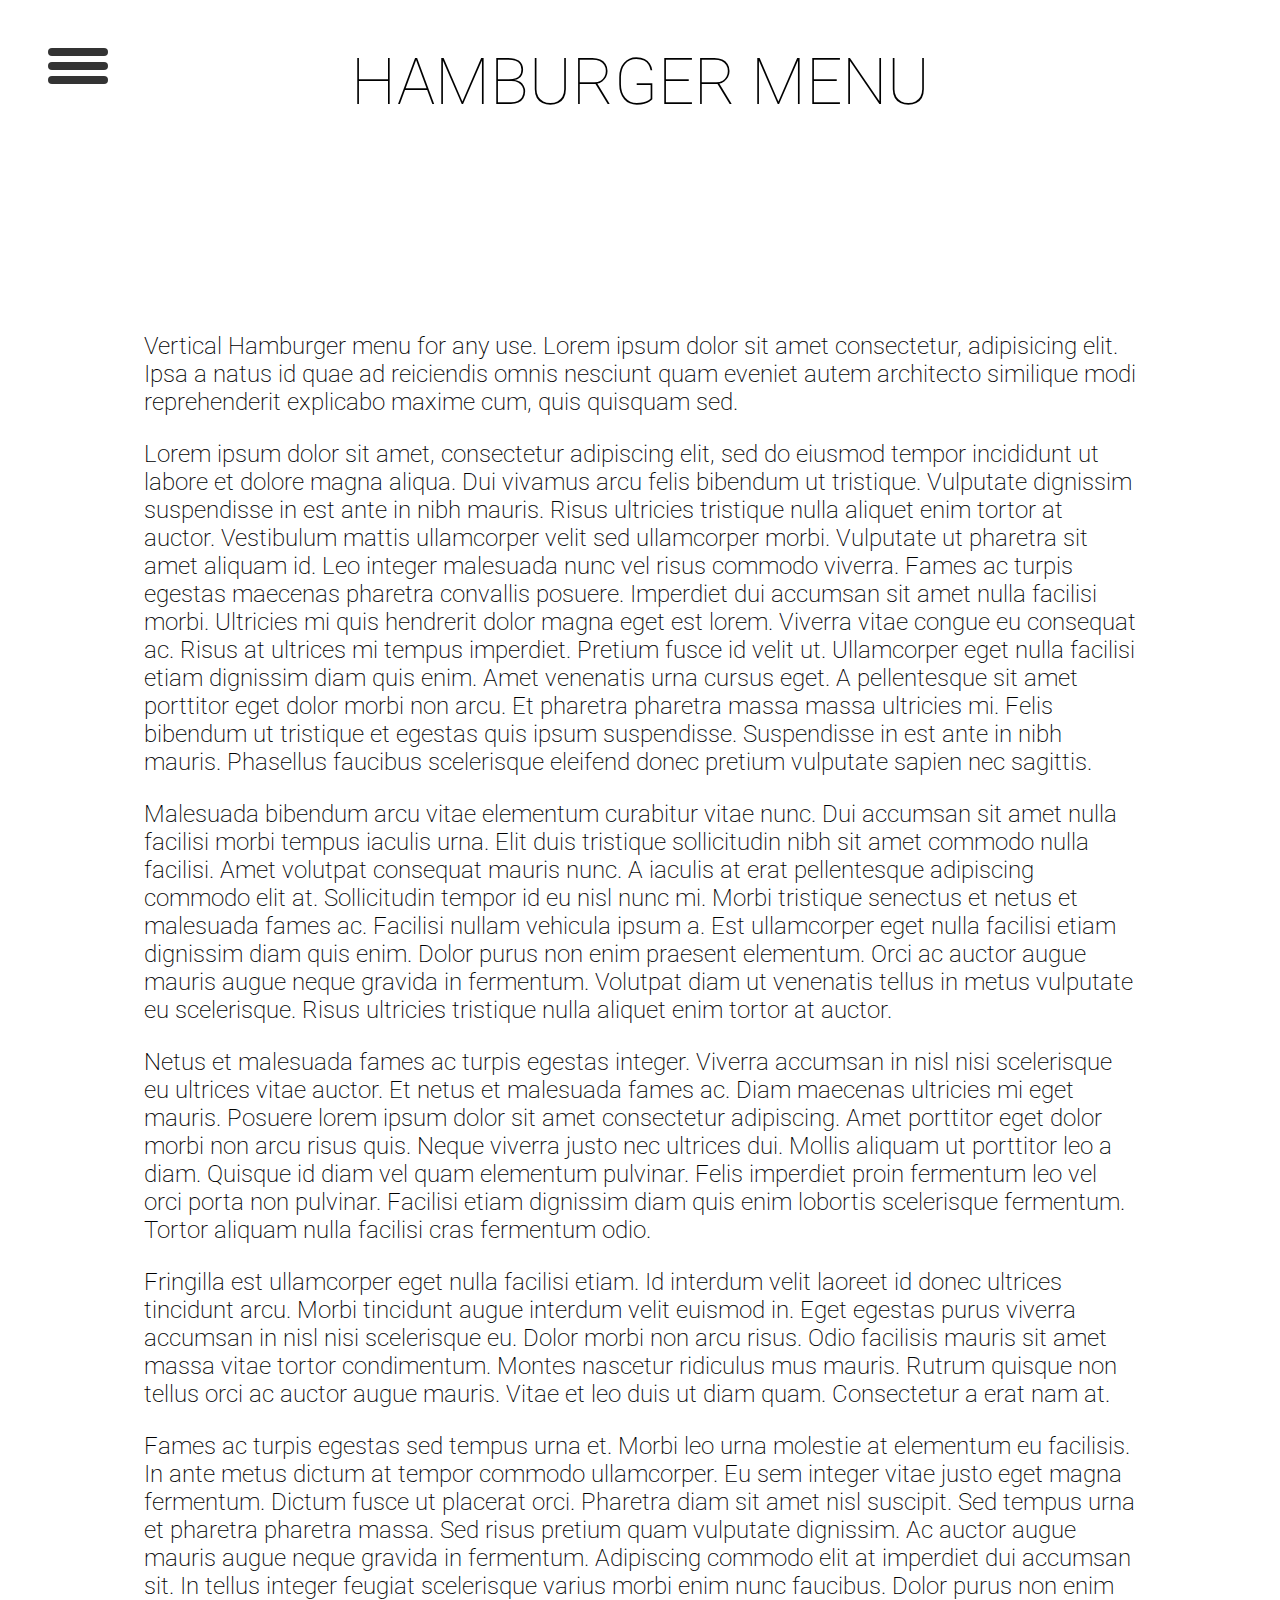
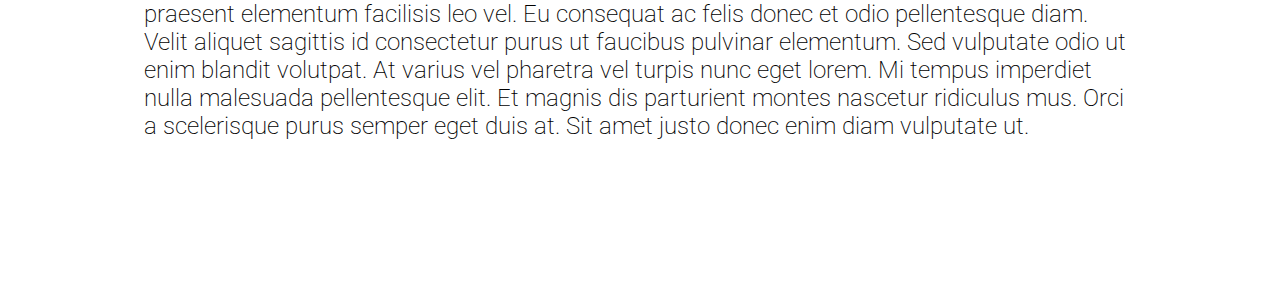
<file: Hamburger Menu/demo/index.html>
<!DOCTYPE html>
<html lang="en">

<head>
     <meta charset="UTF-8">
     <meta name="viewport" content="width=device-width, initial-scale=1.0">
     <title>Hamburger Menu</title>
     <link rel="stylesheet" href="style.css">

     <!-- Add Font Links Under this Comment -->
     <link rel="preconnect" href="https://fonts.googleapis.com">
     <link rel="preconnect" href="https://fonts.gstatic.com" crossorigin>
     <link href="https://fonts.googleapis.com/css2?family=Martian+Mono:wght@200;400;500;600;700&family=Roboto:ital,wght@0,100;0,300;0,400;0,500;0,700;0,900;1,100;1,300;1,400;1,500;1,700;1,900&family=Source+Code+Pro:ital,wght@0,300;0,400;1,400&display=swap"
          rel="stylesheet">

     <style>
          :root {

               /* Edit Theme Color */
               --foreground-color: #333;
               --background-color: #fff;

               /* Adjust Menu Size */
               --navigation-width: 50%;

               /* Adjust Font */
               --navigation-font: "Roboto";
               --font-size: 2em;

               /* Adjust Animation timing */
               --animation-timing: 0.3s ease-in-out;

               /* Adjust Hamburger Icon */
               --hamburger-gap: 6px;
               --hamburger-margin: 3em;
               --bar-width: 60px;
               --bar-height: 8px;

               --hamburger-height: calc((var(--bar-height) * 3) + (var(--hamburger-gap) * 2));

          }

          *,
          *::after,
          *::before {
               box-sizing: border-box;
          }

          body {
               margin: 0;
               font-family: var(--navigation-font), sans-serif;
          }

          /* HAMBURGER MENU */

          .hamburger-menu {
               --x-width: calc(var(--hamburger-height) * 1.41421356237);

               display: flex;
               flex-direction: column;
               gap: var(--hamburger-gap);
               width: max-content;
               position: fixed;
               top: var(--hamburger-margin);
               left: var(--hamburger-margin);
               z-index: 5;
               cursor: pointer;
          }

          .hamburger-menu:has(input:focus-visible)::before,
          .hamburger-menu:has(input:focus-visible)::after,
          .hamburger-menu input:focus-visible {
               border: 1px solid var(--background-color);
               box-shadow: 0 0 0 1px var(--foreground-color);
          }

          .hamburger-menu:has(input:checked) {
               --foreground-color: #fff;
               --background-color: #333;
          }

          .hamburger-menu input {
               appearance: none;
               padding: 0;
               margin: 0;
               outline: none;
               pointer-events: none;
          }

          .hamburger-menu::before,
          .hamburger-menu::after,
          .hamburger-menu input {
               content: "";
               width: var(--bar-width);
               height: var(--bar-height);
               background-color: var(--foreground-color);
               transform-origin: left center;
               border-radius: 999px;
               transition: opacity var(--animation-timing),
                    width var(--animation-timing),
                    rotate var(--animation-timing),
                    translate var(--animation-timing),
                    background-color var(--animation-timing);
          }

          .hamburger-menu:has(input:checked)::before {
               rotate: 45deg;
               width: var(--x-width);
               translate: 0 calc(var(--bar-height)/-2);
          }

          .hamburger-menu:has(input:checked)::after {
               rotate: -45deg;
               width: var(--x-width);
               translate: 0 calc(var(--bar-height)/2);
          }

          .hamburger-menu input:checked {
               opacity: 0;
               width: 0;
          }

          .sidebar {
               z-index: 3;
               position: fixed;
               transition: translate var(--animation-timing);
               translate: -100%;
               padding: 0.5rem 1rem;
               padding-top: calc(var(--hamburger-height) + var(--hamburger-margin) + 1rem);
               background-color: var(--foreground-color);
               color: var(--background-color);
               min-width: var(--navigation-width);
               height: 100vh;
          }

          .sidebar nav {
               font-size: var(--font-size);
               width: 100%;
               height: 100%;
               display: flex;
               flex-direction: column;
               justify-content: space-around;
               align-items: center;
               justify-content: center;
               gap: 1em;
          }

          .sidebar nav span::after {
               display: block;
               content: '';
               border-bottom: solid calc(var(--font-size)/16) var(--background-color);
               border-radius: 999px;
               transform: scaleX(0);
               transition: transform var(--animation-timing);
          }

          .sidebar nav span:hover::after {
               transform: scaleX(1);
          }

          .sidebar nav span:active::after {
               border-color: var(--foreground-color);
          }

          .hamburger-menu:has(input:checked)+.sidebar {
               translate: 0;
          }

          .sidebar a {
               text-decoration: none;
               color: var(--background-color);
          }

          @media (max-width: 600px) {
               .sidebar {
                    min-width: 100%;
               }
          }

          /* MAIN PAGE */

          header {
               width: 100%;
               height: calc(var(--hamburger-height) + 2em);
               display: flex;
               font-size: 4em;
               font-weight: 100;
               justify-content: space-around;
               align-items: center;
          }

          article {
               width: 100%;
               padding: 6em;
               font-size: 1.5em;
               font-weight: 200;
          }

          @media (max-width: 600px) {
               :root {
                    --hamburger-gap: 0.1em;
                    --hamburger-margin: 0.8em;
                    --bar-width: 1.5em;
                    --bar-height: 0.3em;
               }

               header {
                    font-size: 2em;
               }

               article {
                    font-size: 0.75em;
               }
          }
     </style>

</head>

<body>
     <label class="hamburger-menu">
          <input type="checkbox">
     </label>
     <aside class="sidebar">
          <nav>
               <!-- Add Menu Items under this comment -->
               <span class="item"><a href="">Home</a></span>
               <span class="item"><a href="">About</a></span>
               <span class="item"><a href="">Contacts</a></span>
               <!-- Do not add any menu items under this comment -->
          </nav>
     </aside>
     <main>
          <header>HAMBURGER MENU</header>
          <article>
               <p>Vertical Hamburger menu for any use. Lorem ipsum dolor sit amet consectetur, adipisicing elit. Ipsa a
                    natus id quae ad reiciendis omnis nesciunt quam eveniet autem architecto similique modi
                    reprehenderit explicabo maxime cum, quis quisquam sed.</p>

               <p>Lorem ipsum dolor sit amet, consectetur adipiscing elit, sed do eiusmod tempor incididunt ut labore et
                    dolore magna aliqua. Dui vivamus arcu felis bibendum ut tristique. Vulputate dignissim suspendisse
                    in est ante in nibh mauris. Risus ultricies tristique nulla aliquet enim tortor at auctor.
                    Vestibulum mattis ullamcorper velit sed ullamcorper morbi. Vulputate ut pharetra sit amet aliquam
                    id. Leo integer malesuada nunc vel risus commodo viverra. Fames ac turpis egestas maecenas pharetra
                    convallis posuere. Imperdiet dui accumsan sit amet nulla facilisi morbi. Ultricies mi quis hendrerit
                    dolor magna eget est lorem. Viverra vitae congue eu consequat ac. Risus at ultrices mi tempus
                    imperdiet. Pretium fusce id velit ut. Ullamcorper eget nulla facilisi etiam dignissim diam quis
                    enim. Amet venenatis urna cursus eget. A pellentesque sit amet porttitor eget dolor morbi non arcu.
                    Et pharetra pharetra massa massa ultricies mi. Felis bibendum ut tristique et egestas quis ipsum
                    suspendisse. Suspendisse in est ante in nibh mauris. Phasellus faucibus scelerisque eleifend donec
                    pretium vulputate sapien nec sagittis.</p>

               <p>Malesuada bibendum arcu vitae elementum curabitur vitae nunc. Dui accumsan sit amet nulla facilisi
                    morbi tempus iaculis urna. Elit duis tristique sollicitudin nibh sit amet commodo nulla facilisi.
                    Amet volutpat consequat mauris nunc. A iaculis at erat pellentesque adipiscing commodo elit at.
                    Sollicitudin tempor id eu nisl nunc mi. Morbi tristique senectus et netus et malesuada fames ac.
                    Facilisi nullam vehicula ipsum a. Est ullamcorper eget nulla facilisi etiam dignissim diam quis
                    enim. Dolor purus non enim praesent elementum. Orci ac auctor augue mauris augue neque gravida in
                    fermentum. Volutpat diam ut venenatis tellus in metus vulputate eu scelerisque. Risus ultricies
                    tristique nulla aliquet enim tortor at auctor.</p>

               <p>Netus et malesuada fames ac turpis egestas integer. Viverra accumsan in nisl nisi scelerisque eu
                    ultrices vitae auctor. Et netus et malesuada fames ac. Diam maecenas ultricies mi eget mauris.
                    Posuere lorem ipsum dolor sit amet consectetur adipiscing. Amet porttitor eget dolor morbi non arcu
                    risus quis. Neque viverra justo nec ultrices dui. Mollis aliquam ut porttitor leo a diam. Quisque id
                    diam vel quam elementum pulvinar. Felis imperdiet proin fermentum leo vel orci porta non pulvinar.
                    Facilisi etiam dignissim diam quis enim lobortis scelerisque fermentum. Tortor aliquam nulla
                    facilisi cras fermentum odio.</p>

               <p>Fringilla est ullamcorper eget nulla facilisi etiam. Id interdum velit laoreet id donec ultrices
                    tincidunt arcu. Morbi tincidunt augue interdum velit euismod in. Eget egestas purus viverra accumsan
                    in nisl nisi scelerisque eu. Dolor morbi non arcu risus. Odio facilisis mauris sit amet massa vitae
                    tortor condimentum. Montes nascetur ridiculus mus mauris. Rutrum quisque non tellus orci ac auctor
                    augue mauris. Vitae et leo duis ut diam quam. Consectetur a erat nam at.</p>

               <p>Fames ac turpis egestas sed tempus urna et. Morbi leo urna molestie at elementum eu facilisis. In ante
                    metus dictum at tempor commodo ullamcorper. Eu sem integer vitae justo eget magna fermentum. Dictum
                    fusce ut placerat orci. Pharetra diam sit amet nisl suscipit. Sed tempus urna et pharetra pharetra
                    massa. Sed risus pretium quam vulputate dignissim. Ac auctor augue mauris augue neque gravida in
                    fermentum. Adipiscing commodo elit at imperdiet dui accumsan sit. In tellus integer feugiat
                    scelerisque varius morbi enim nunc faucibus. Dolor purus non enim praesent elementum facilisis leo
                    vel. Eu consequat ac felis donec et odio pellentesque diam. Velit aliquet sagittis id consectetur
                    purus ut faucibus pulvinar elementum. Sed vulputate odio ut enim blandit volutpat. At varius vel
                    pharetra vel turpis nunc eget lorem. Mi tempus imperdiet nulla malesuada pellentesque elit. Et
                    magnis dis parturient montes nascetur ridiculus mus. Orci a scelerisque purus semper eget duis at.
                    Sit amet justo donec enim diam vulputate ut.</p>
          </article>
     </main>
</body>

</html>
</file>
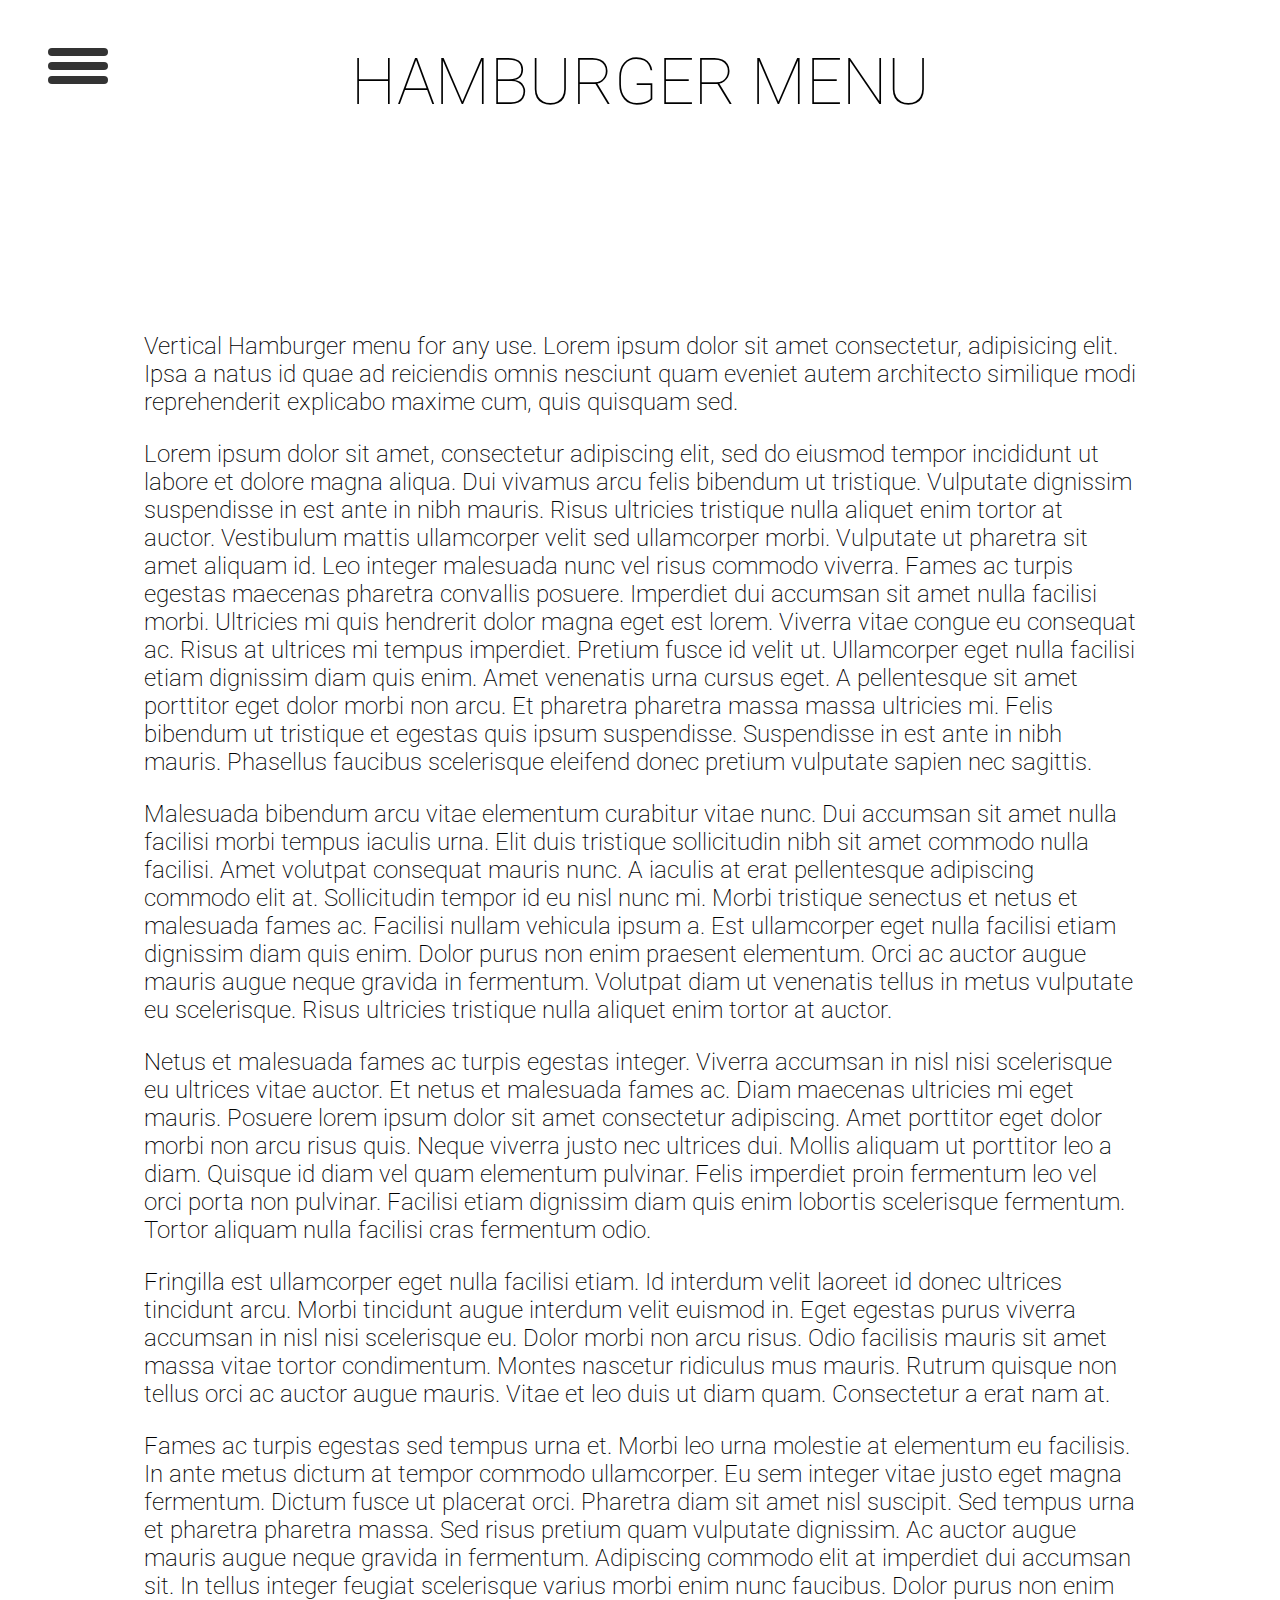
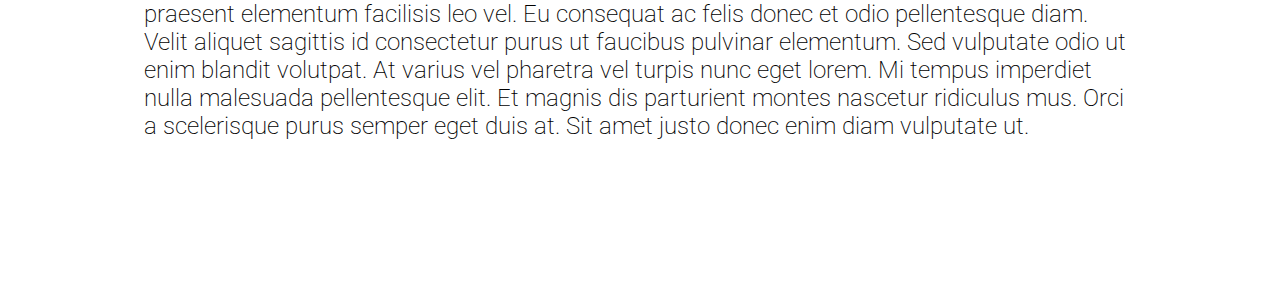
<file: Hamburger Menu/src/index.html>
<!DOCTYPE html>
<html lang="en">
<head>
     <meta charset="UTF-8">
     <meta name="viewport" content="width=device-width, initial-scale=1.0">
     <title>Hamburger Menu</title>
     <link rel="stylesheet" href="style.css">

     <!-- Add Font Links Under this Comment -->
     <link rel="preconnect" href="https://fonts.googleapis.com">
     <link rel="preconnect" href="https://fonts.gstatic.com" crossorigin>
     <link href="https://fonts.googleapis.com/css2?family=Martian+Mono:wght@200;400;500;600;700&family=Roboto:ital,wght@0,100;0,300;0,400;0,500;0,700;0,900;1,100;1,300;1,400;1,500;1,700;1,900&family=Source+Code+Pro:ital,wght@0,300;0,400;1,400&display=swap" rel="stylesheet">

</head>
<body>
     <label class="hamburger-menu">
          <input type="checkbox">
     </label>
     <aside class="sidebar">
          <nav>
               <!-- Add Menu Items under this comment -->
               <span class="item"><a href="">Home</a></span>
               <span class="item"><a href="">About</a></span>
               <span class="item"><a href="">Contacts</a></span>
               <!-- Do not add any menu items under this comment -->
          </nav>
     </aside>
     <main>
          <header>HAMBURGER MENU</header>
          <article>
               <p>Vertical Hamburger menu for any use. Lorem ipsum dolor sit amet consectetur, adipisicing elit. Ipsa a natus id quae ad reiciendis omnis nesciunt quam eveniet autem architecto similique modi reprehenderit explicabo maxime cum, quis quisquam sed.</p>

               <p>Lorem ipsum dolor sit amet, consectetur adipiscing elit, sed do eiusmod tempor incididunt ut labore et dolore magna aliqua. Dui vivamus arcu felis bibendum ut tristique. Vulputate dignissim suspendisse in est ante in nibh mauris. Risus ultricies tristique nulla aliquet enim tortor at auctor. Vestibulum mattis ullamcorper velit sed ullamcorper morbi. Vulputate ut pharetra sit amet aliquam id. Leo integer malesuada nunc vel risus commodo viverra. Fames ac turpis egestas maecenas pharetra convallis posuere. Imperdiet dui accumsan sit amet nulla facilisi morbi. Ultricies mi quis hendrerit dolor magna eget est lorem. Viverra vitae congue eu consequat ac. Risus at ultrices mi tempus imperdiet. Pretium fusce id velit ut. Ullamcorper eget nulla facilisi etiam dignissim diam quis enim. Amet venenatis urna cursus eget. A pellentesque sit amet porttitor eget dolor morbi non arcu. Et pharetra pharetra massa massa ultricies mi. Felis bibendum ut tristique et egestas quis ipsum suspendisse. Suspendisse in est ante in nibh mauris. Phasellus faucibus scelerisque eleifend donec pretium vulputate sapien nec sagittis.</p>

               <p>Malesuada bibendum arcu vitae elementum curabitur vitae nunc. Dui accumsan sit amet nulla facilisi morbi tempus iaculis urna. Elit duis tristique sollicitudin nibh sit amet commodo nulla facilisi. Amet volutpat consequat mauris nunc. A iaculis at erat pellentesque adipiscing commodo elit at. Sollicitudin tempor id eu nisl nunc mi. Morbi tristique senectus et netus et malesuada fames ac. Facilisi nullam vehicula ipsum a. Est ullamcorper eget nulla facilisi etiam dignissim diam quis enim. Dolor purus non enim praesent elementum. Orci ac auctor augue mauris augue neque gravida in fermentum. Volutpat diam ut venenatis tellus in metus vulputate eu scelerisque. Risus ultricies tristique nulla aliquet enim tortor at auctor.</p>

               <p>Netus et malesuada fames ac turpis egestas integer. Viverra accumsan in nisl nisi scelerisque eu ultrices vitae auctor. Et netus et malesuada fames ac. Diam maecenas ultricies mi eget mauris. Posuere lorem ipsum dolor sit amet consectetur adipiscing. Amet porttitor eget dolor morbi non arcu risus quis. Neque viverra justo nec ultrices dui. Mollis aliquam ut porttitor leo a diam. Quisque id diam vel quam elementum pulvinar. Felis imperdiet proin fermentum leo vel orci porta non pulvinar. Facilisi etiam dignissim diam quis enim lobortis scelerisque fermentum. Tortor aliquam nulla facilisi cras fermentum odio.</p>

               <p>Fringilla est ullamcorper eget nulla facilisi etiam. Id interdum velit laoreet id donec ultrices tincidunt arcu. Morbi tincidunt augue interdum velit euismod in. Eget egestas purus viverra accumsan in nisl nisi scelerisque eu. Dolor morbi non arcu risus. Odio facilisis mauris sit amet massa vitae tortor condimentum. Montes nascetur ridiculus mus mauris. Rutrum quisque non tellus orci ac auctor augue mauris. Vitae et leo duis ut diam quam. Consectetur a erat nam at.</p>

               <p>Fames ac turpis egestas sed tempus urna et. Morbi leo urna molestie at elementum eu facilisis. In ante metus dictum at tempor commodo ullamcorper. Eu sem integer vitae justo eget magna fermentum. Dictum fusce ut placerat orci. Pharetra diam sit amet nisl suscipit. Sed tempus urna et pharetra pharetra massa. Sed risus pretium quam vulputate dignissim. Ac auctor augue mauris augue neque gravida in fermentum. Adipiscing commodo elit at imperdiet dui accumsan sit. In tellus integer feugiat scelerisque varius morbi enim nunc faucibus. Dolor purus non enim praesent elementum facilisis leo vel. Eu consequat ac felis donec et odio pellentesque diam. Velit aliquet sagittis id consectetur purus ut faucibus pulvinar elementum. Sed vulputate odio ut enim blandit volutpat. At varius vel pharetra vel turpis nunc eget lorem. Mi tempus imperdiet nulla malesuada pellentesque elit. Et magnis dis parturient montes nascetur ridiculus mus. Orci a scelerisque purus semper eget duis at. Sit amet justo donec enim diam vulputate ut.</p>
          </article>
     </main>
</body>
</html>
</file>
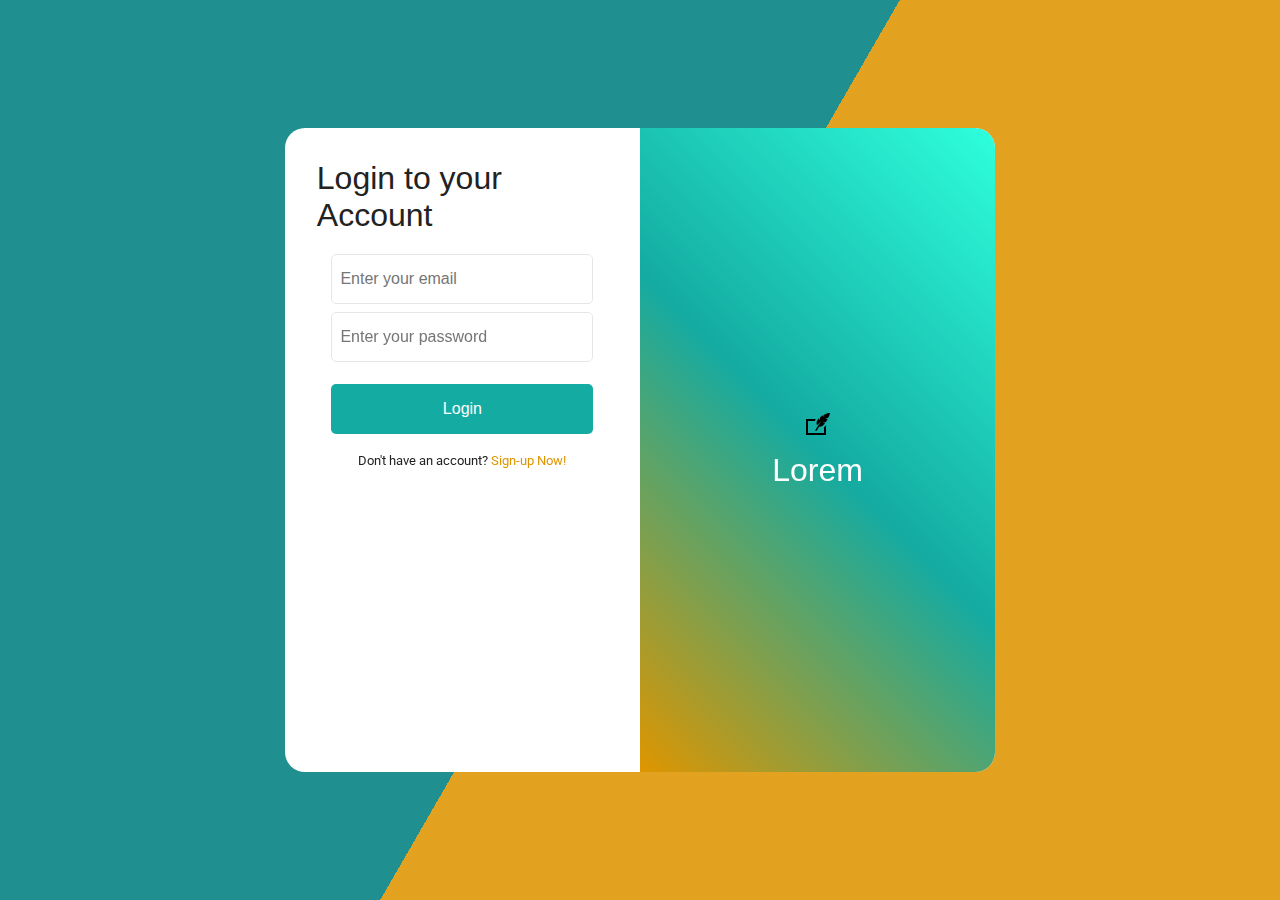
<file: prototype-1/sign-in.html>
<!DOCTYPE html>
<html lang="en">
     <head>
          <meta charset="UTF-8">
          <meta http-equiv="X-UA-Compatible" content="IE=edge">
          <meta name="viewport" content="width=device-width, initial-scale=1.0">

          <!-- Font Styles -->
          <link rel="preconnect" href="https://fonts.googleapis.com">
          <link rel="preconnect" href="https://fonts.gstatic.com" crossorigin>
          <link href="https://fonts.googleapis.com/css2?family=Roboto:ital,wght@0,100;0,300;0,400;0,500;0,700;0,900;1,100;1,300;1,400;1,500;1,700;1,900&display=swap" rel="stylesheet">

          <!-- Icon -->
          <link rel="icon" href="resources/icon.png">

          <!-- Stylesheets-->
          <link rel="stylesheet" href="styles/index.css">

          <title>Sign-In</title>
     </head>
     <body>

          <div class="bg"></div>
          <div class="bg bg2"></div>
          <div class="bg bg3"></div>
     
          <div class="sign-wrapper">
               <header class="sign">
                    <svg xmlns="http://www.w3.org/2000/svg" width="24" height="24" viewBox="0 0 24 24"><path d="M19.099 11.136c-1.449 1.97-3.599 3.914-6.021 3.597-.655.916-1.387 2.194-2.199 3.678l-1.879.589c1.589-3.101 3.712-6.53 5.989-9.136-.986.642-2.606 2.023-4.016 3.479-1.271-2.656.069-5.115 2.012-6.994-.056.885.337 1.692.631 2.107-.05-.74.036-2.062.576-3.207 1.082-.913 2.039-1.57 3.132-2.145-.177.647-.025 1.423.182 1.907.095-.67.494-1.937.955-2.462 1.364-.88 3.384-1.584 5.539-1.548-.238 1.328-.936 3.484-1.877 4.821-.761.489-1.766.775-2.566.913.663.186 1.407.24 2.052.192-.469.987-.946 1.891-1.667 3-.995.555-2.267.8-3.135.846.607.319 1.714.505 2.292.363zm-1.099 4.009v5.855h-16v-12h6.875c.229-.673.547-1.342.979-2h-9.854v16h20v-9.788c-.574.679-1.239 1.355-2 1.933z"/></svg>
                    <p class="logo-sign">Lorem</p>
               </header>
               <main class="sign">
                    <h3 class="register-title">Login to your Account</h3>
                    <div id="error-txt" class="error-txt">Error Msg</div>
                    <div id="error-txt2" class="error-txt">Error Msg</div>
                    <form id="sign-in-form" class="sign sign-in" action="#">
                         <input class="sign-input email" id="email" type="email" placeholder="Enter your email" required />
                         <div class="pass">
                              <input class="sign-input passwrd" id="password" type="password"
                                   placeholder="Enter your password" required />
                              <i id="toggle" class="fa-solid fa-eye"></i>
                         </div>
                         <input class="sign-submit" type="submit" id="submit" value="Login" />
                    </form>
                    <small class="sign-link">Don't have an account? <a href="sign-up.html">Sign-up Now!</a></small>
               </main>
          </div>

     </body>
</html>
<!-- ORE.A. ORIGINAL -->
</file>
<file: Hamburger Menu/demo/style.css>
:root{

     /* Edit Theme Color */
     --foreground-color: #333;
     --background-color: #fff;

     /* Adjust Menu Size */
     --navigation-width: 50%;

     /* Adjust Font */
     --navigation-font: "Roboto";
     --font-size: 2em;

     /* Adjust Animation timing */
     --animation-timing: 0.3s ease-in-out;

     /* Adjust Hamburger Icon */
     --hamburger-gap: 6px;
     --hamburger-margin: 3em;
     --bar-width: 60px;
     --bar-height: 8px;

     --hamburger-height: calc((var(--bar-height) * 3) + (var(--hamburger-gap) * 2));

}

*, *::after, *::before{
     box-sizing: border-box;
}

body{
     margin: 0;
     font-family: var(--navigation-font), sans-serif;
}

/* HAMBURGER MENU */

.hamburger-menu{
     --x-width: calc(var(--hamburger-height) * 1.41421356237);

     display: flex;
     flex-direction: column;
     gap: var(--hamburger-gap);
     width: max-content;
     position: fixed;
     top: var(--hamburger-margin);
     left: var(--hamburger-margin);
     z-index: 5;
     cursor: pointer;
}

.hamburger-menu:has(input:focus-visible)::before,
.hamburger-menu:has(input:focus-visible)::after,
.hamburger-menu input:focus-visible{
     border: 1px solid var(--background-color);
     box-shadow: 0 0 0 1px var(--foreground-color);
}

.hamburger-menu:has(input:checked){
     --foreground-color: #fff;
     --background-color: #333;
}

.hamburger-menu input{
     appearance: none;
     padding: 0;
     margin: 0;
     outline: none;
     pointer-events: none;
}

.hamburger-menu::before, 
.hamburger-menu::after,
.hamburger-menu input{
     content: "";
     width: var(--bar-width);
     height: var(--bar-height);
     background-color: var(--foreground-color);
     transform-origin: left center;
     border-radius: 999px;
     transition: opacity var(--animation-timing), 
               width var(--animation-timing),
               rotate var(--animation-timing),
               translate var(--animation-timing),
               background-color var(--animation-timing);
}

.hamburger-menu:has(input:checked)::before {
     rotate: 45deg;
     width: var(--x-width);
     translate: 0 calc(var(--bar-height)/-2);
}

.hamburger-menu:has(input:checked)::after {
     rotate: -45deg;
     width: var(--x-width);
     translate: 0 calc(var(--bar-height)/2);
}

.hamburger-menu input:checked {
     opacity: 0;
     width: 0;
}

.sidebar{
     z-index: 3;
     position: fixed;
     transition: translate var(--animation-timing);
     translate: -100%;
     padding: 0.5rem 1rem;
     padding-top: calc(var(--hamburger-height) + var(--hamburger-margin) + 1rem);
     background-color: var(--foreground-color);
     color: var(--background-color);
     min-width: var(--navigation-width);
     height: 100vh;
}

.sidebar nav{
     font-size: var(--font-size);
     width: 100%;
     height: 100%;
     display: flex;
     flex-direction: column;
     justify-content: space-around;
     align-items: center;
     justify-content: center;
     gap: 1em;
}

.sidebar nav span::after{
     display: block;
     content: '';
     border-bottom: solid calc(var(--font-size)/16) var(--background-color);
     border-radius: 999px; 
     transform: scaleX(0);  
     transition: transform var(--animation-timing);
}

.sidebar nav span:hover::after{
     transform: scaleX(1);  
}

.sidebar nav span:active::after{ 
     border-color: var(--foreground-color);  
}

.hamburger-menu:has(input:checked) + .sidebar{
     translate: 0;
}

.sidebar a{
     text-decoration: none;
     color: var(--background-color);
}

@media (max-width: 600px) {
     .sidebar{
          min-width: 100%;
     }
}

/* MAIN PAGE */

header{
     width: 100%;
     height: calc(var(--hamburger-height) + 2em);
     display: flex;
     font-size: 4em;
     font-weight: 100;
     justify-content: space-around;
     align-items: center;
}

article{
     width: 100%;
     padding: 6em;
     font-size: 1.5em;
     font-weight: 200;
}

@media (max-width: 600px) {
     :root{
          --hamburger-gap: 0.1em;
          --hamburger-margin: 0.8em;
          --bar-width: 1.5em;
          --bar-height: 0.3em;
     }

     header{
          font-size: 2em;
     }

     article{
          font-size: 0.75em;
     }
}
</file>
<file: Hamburger Menu/src/style.css>
:root{

     /* Edit Theme Color */
     --foreground-color: #333;
     --background-color: #fff;

     /* Adjust Menu Size */
     --navigation-width: 50%;

     /* Adjust Font */
     --navigation-font: "Roboto";
     --font-size: 2em;

     /* Adjust Animation timing */
     --animation-timing: 0.3s ease-in-out;

     /* Adjust Hamburger Icon */
     --hamburger-gap: 6px;
     --hamburger-margin: 3em;
     --bar-width: 60px;
     --bar-height: 8px;

     --hamburger-height: calc((var(--bar-height) * 3) + (var(--hamburger-gap) * 2));

}

*, *::after, *::before{
     box-sizing: border-box;
}

body{
     margin: 0;
     font-family: var(--navigation-font), sans-serif;
}

/* HAMBURGER MENU */

.hamburger-menu{
     --x-width: calc(var(--hamburger-height) * 1.41421356237);

     display: flex;
     flex-direction: column;
     gap: var(--hamburger-gap);
     width: max-content;
     position: fixed;
     top: var(--hamburger-margin);
     left: var(--hamburger-margin);
     z-index: 5;
     cursor: pointer;
}

.hamburger-menu:has(input:focus-visible)::before,
.hamburger-menu:has(input:focus-visible)::after,
.hamburger-menu input:focus-visible{
     border: 1px solid var(--background-color);
     box-shadow: 0 0 0 1px var(--foreground-color);
}

.hamburger-menu:has(input:checked){
     --foreground-color: #fff;
     --background-color: #333;
}

.hamburger-menu input{
     appearance: none;
     padding: 0;
     margin: 0;
     outline: none;
     pointer-events: none;
}

.hamburger-menu::before, 
.hamburger-menu::after,
.hamburger-menu input{
     content: "";
     width: var(--bar-width);
     height: var(--bar-height);
     background-color: var(--foreground-color);
     transform-origin: left center;
     border-radius: 999px;
     transition: opacity var(--animation-timing), 
               width var(--animation-timing),
               rotate var(--animation-timing),
               translate var(--animation-timing),
               background-color var(--animation-timing);
}

.hamburger-menu:has(input:checked)::before {
     rotate: 45deg;
     width: var(--x-width);
     translate: 0 calc(var(--bar-height)/-2);
}

.hamburger-menu:has(input:checked)::after {
     rotate: -45deg;
     width: var(--x-width);
     translate: 0 calc(var(--bar-height)/2);
}

.hamburger-menu input:checked {
     opacity: 0;
     width: 0;
}

.sidebar{
     z-index: 3;
     position: fixed;
     transition: translate var(--animation-timing);
     translate: -100%;
     padding: 0.5rem 1rem;
     padding-top: calc(var(--hamburger-height) + var(--hamburger-margin) + 1rem);
     background-color: var(--foreground-color);
     color: var(--background-color);
     min-width: var(--navigation-width);
     height: 100vh;
}

.sidebar nav{
     font-size: var(--font-size);
     width: 100%;
     height: 100%;
     display: flex;
     flex-direction: column;
     justify-content: space-around;
     align-items: center;
     justify-content: center;
     gap: 1em;
}

.sidebar nav span::after{
     display: block;
     content: '';
     border-bottom: solid calc(var(--font-size)/16) var(--background-color);
     border-radius: 999px; 
     transform: scaleX(0);  
     transition: transform var(--animation-timing);
}

.sidebar nav span:hover::after{
     transform: scaleX(1);  
}

.sidebar nav span:active::after{ 
     border-color: var(--foreground-color);  
}

.hamburger-menu:has(input:checked) + .sidebar{
     translate: 0;
}

.sidebar a{
     text-decoration: none;
     color: var(--background-color);
}

@media (max-width: 600px) {
     .sidebar{
          min-width: 100%;
     }
}

/* MAIN PAGE */

header{
     width: 100%;
     height: calc(var(--hamburger-height) + 2em);
     display: flex;
     font-size: 4em;
     font-weight: 100;
     justify-content: space-around;
     align-items: center;
}

article{
     width: 100%;
     padding: 6em;
     font-size: 1.5em;
     font-weight: 200;
}

@media (max-width: 600px) {
     :root{
          --hamburger-gap: 0.1em;
          --hamburger-margin: 0.8em;
          --bar-width: 1.5em;
          --bar-height: 0.3em;
     }

     header{
          font-size: 2em;
     }

     article{
          font-size: 0.75em;
     }
}
</file>
<file: prototype-1/styles/index.css>
:root {
     --white: #fff;
     --black: #000;
     --colourmn1: #F5f5f5;
     --colourmn2: #222222;
     --colour1: #e0584f;
     --colour2: #ffc62f;
     --colour3: #e08a4f;
     --colour4: #008080;
     --colour5: #14aba2;
     --colour6: #DF9500;
     --colour7: #2effdc;
     --colour8: #2efff5;
}

* {
     box-sizing: border-box;
     scroll-behavior: smooth;
     margin: 0;
     padding: 0;
}

body {
     color: var(--colourmn2);
}

.bg {
     animation: slide 3s ease-in-out infinite alternate;
     background-image: linear-gradient(-60deg, var(--colour6) 50%, var(--colour4) 50%);
     bottom: 0;
     left: -50%;
     opacity: .5;
     position: fixed;
     right: -50%;
     top: 0;
     z-index: -1;
}

.bg2 {
     animation-direction: alternate-reverse;
     animation-duration: 4s;
}

.bg3 {
     animation-duration: 5s;
}

@keyframes slide {
     0% {
          transform: translateX(-25%);
     }

     100% {
          transform: translateX(25%);
     }
}

::-webkit-scrollbar-thumb {
     background: var(--colour6);
}

::-webkit-scrollbar-thumb:hover {
     background: var(--colour5);
}


body {
     font-family: "Roboto", sans-serif;
     font-size: 1em;
     padding: 3em;
     width: 100%;
     height: 100vh;
     display: flex;
     justify-content: center;
     align-items: center;
}

/* --> Scroll Bar */

::-webkit-scrollbar {
     width: 10px;
}

::-webkit-scrollbar-track {
     background: transparent;
}

::-webkit-scrollbar-thumb {
     margin: 2px 0;
     border-radius: 2.5px;
}

/* --> SIGN-UP AND SIGN-IN PAGE <-- */

.sign-wrapper {
     border-radius: 20px;
     width: 60%;
     height: 80%;
     margin: 3em;
     display: flex;
     flex-direction: row-reverse;
}

header.sign {
     width: 50%;
     height: 100%;
     border-radius: 0 20px 20px 0;
     display: flex;
     justify-content: center;
     align-items: center;
     flex-direction: column;
}

img.logo {
     width: 5em;
}

p.logo-sign {
     font-family: 'Ubuntu', 'Nanum Gothic', sans-serif;
     font-size: 2em;
     margin-top: 0.5em;
}

main.sign {
     width: 50%;
     padding: 2em;
     display: flex;
     flex-direction: column;
     align-items: center;
}

h3.register-title {
     font-size: 2em;
     font-weight: 200;
     font-family: 'Ubuntu', 'Nanum Gothic', sans-serif;
     padding-bottom: 0.5em;
}

div.error-txt {
     width: 100%;
     margin-bottom: 0.5em;
     color: #721c24;
     background: #f8d7da;
     padding: 1em;
     text-align: center;
     display: none;
}

form.sign {
     width: 90%;
     display: flex;
     flex-direction: column;
     overflow-y: scroll;
}

.sign-input,
.sign-submit {
     width: 100%;
     font-size: 1em;
     padding: 0 0.5em;
     height: 50px;
     border-radius: 5px;
     margin: 0.25em 0;
     border: none;
     outline: none;
}

.sign-input {
     border-bottom-width: 3px;
     transition: all 0.3s ease;
}

div.pass {
     display: flex;
     align-items: center;
     position: relative;
}

div.pass i {
     position: absolute;
     right: 1em;
     z-index: 3;
}

div.pass i.active::before {
     content: "\f070";
}

.sign-submit {
     margin: 1.1em 0;
     transition: all 0.3s ease;
}

small.sign-link {
     margin-top: 0.1em;
}

small.sign-link a {
     text-decoration: none;
}

small.sign-link a:hover {
     text-decoration: underline;
}

.sign-wrapper {
     background-color: var(--white);
}

header.sign {
     background: linear-gradient(45deg,
               var(--colour6),
               var(--colour5),
               var(--colour7));
}

p.logo-sign {
     color: var(--white);
}

.sign-input {
     border: 1px solid #e6e6e6;
}

input.sign-input:active,
.sign-input:focus {
     border-color: #cccccc;
}

div.pass i {
     color: #e6e6e6;
}

div.pass i.active::before {
     color: #333;
}

.sign-submit {
     background: var(--colour5);
     color: var(--white);
}

.sign-submit:hover {
     background: linear-gradient(45deg,
               var(--colour1),
               var(--colour3),
               var(--colour2));
     background-size: 300%;
     animation: bg-anime 2.5s infinite;
}

small.sign-link a {
     color: var(--colour6);
}

small.sign-link a:hover {
     color: var(--colour5);
}

/* --> THE DASHBOARD <-- */
.dashboard-wrapper {
     display: grid;
     gap: 1em;
     grid-template-columns: 25% 75%;
     grid-template-rows: 35% 65%;
}

.quick-todos,
header.dashboard,
main.dashboard {
     background-color: var(--white);
}

header.dashboard {
     color: var(--colourmn1);
     background-image: linear-gradient(270deg,
               var(--colour6),
               var(--colour5),
               var(--colourmn1));
}

button.sign-out {
     background-color: var(--colourmn1);
     color: var(--colour6);
     border: solid 1px var(--colour6);
}
</file>
